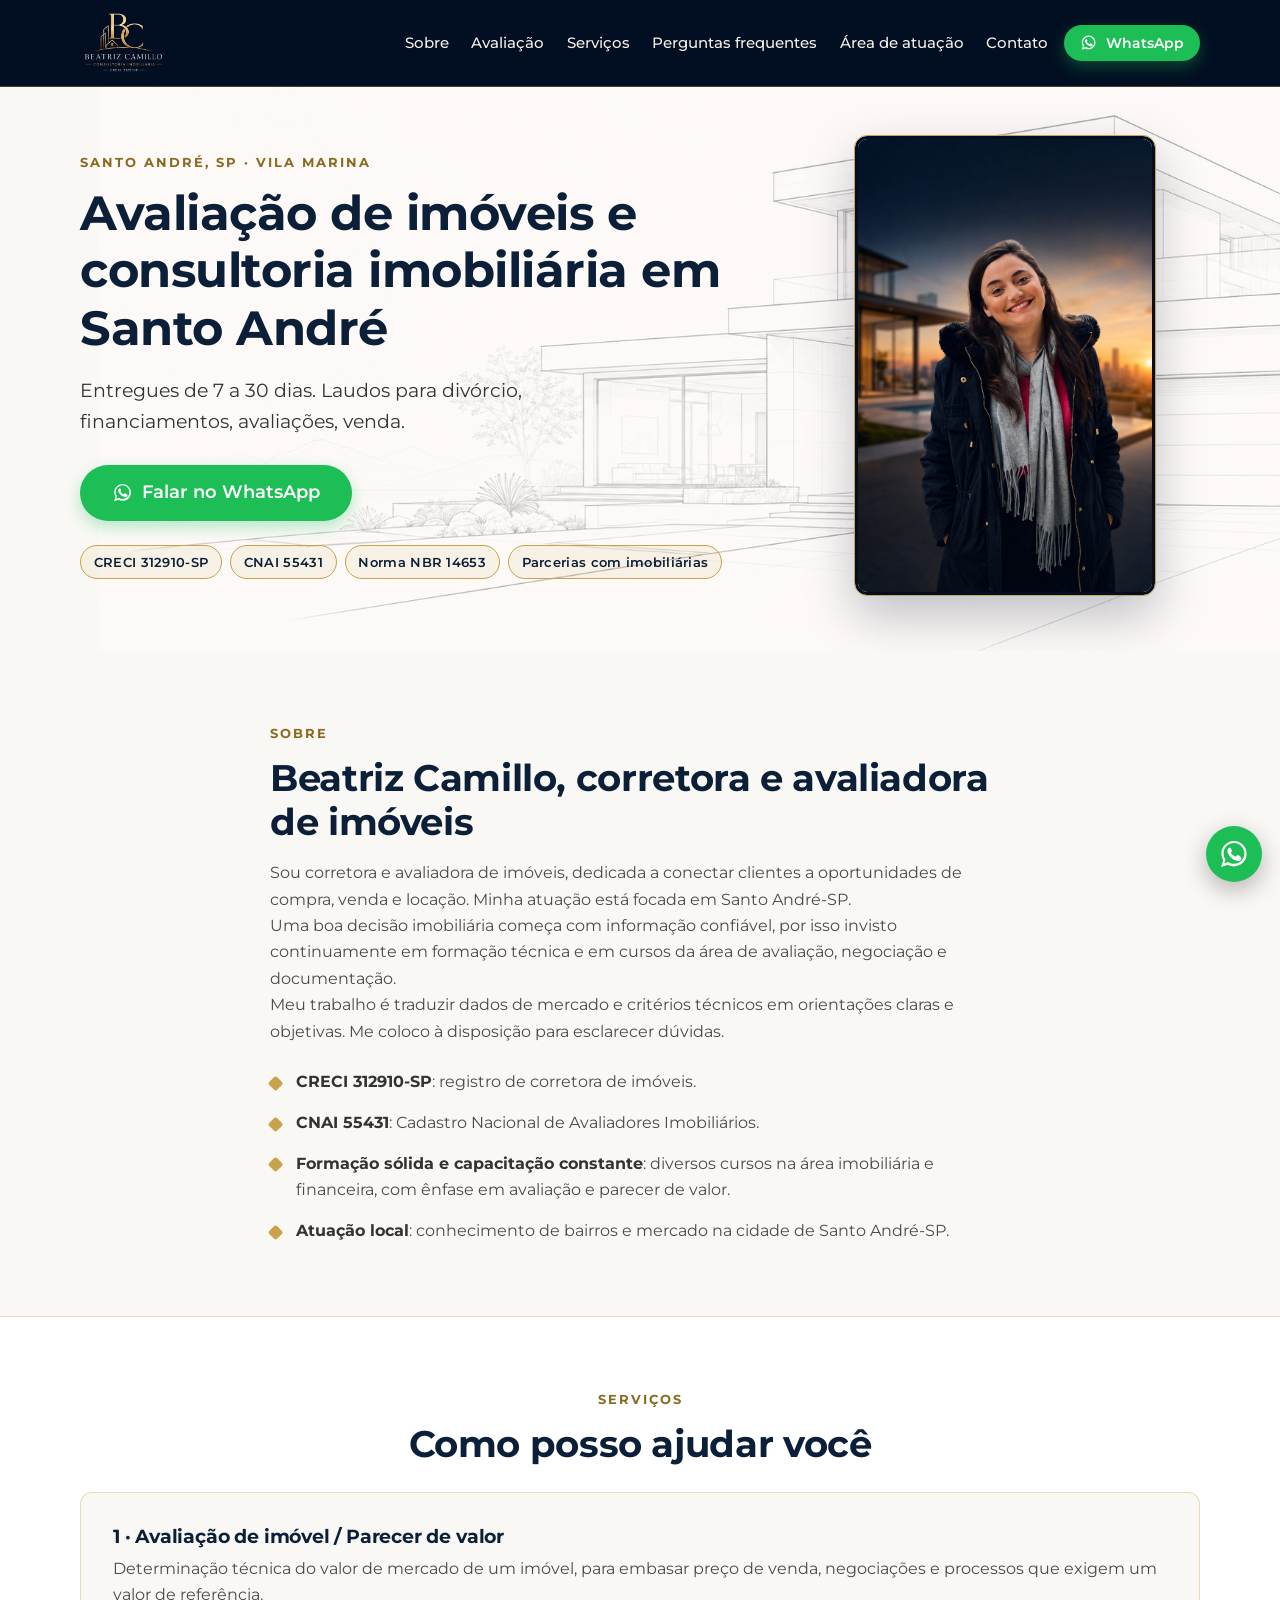
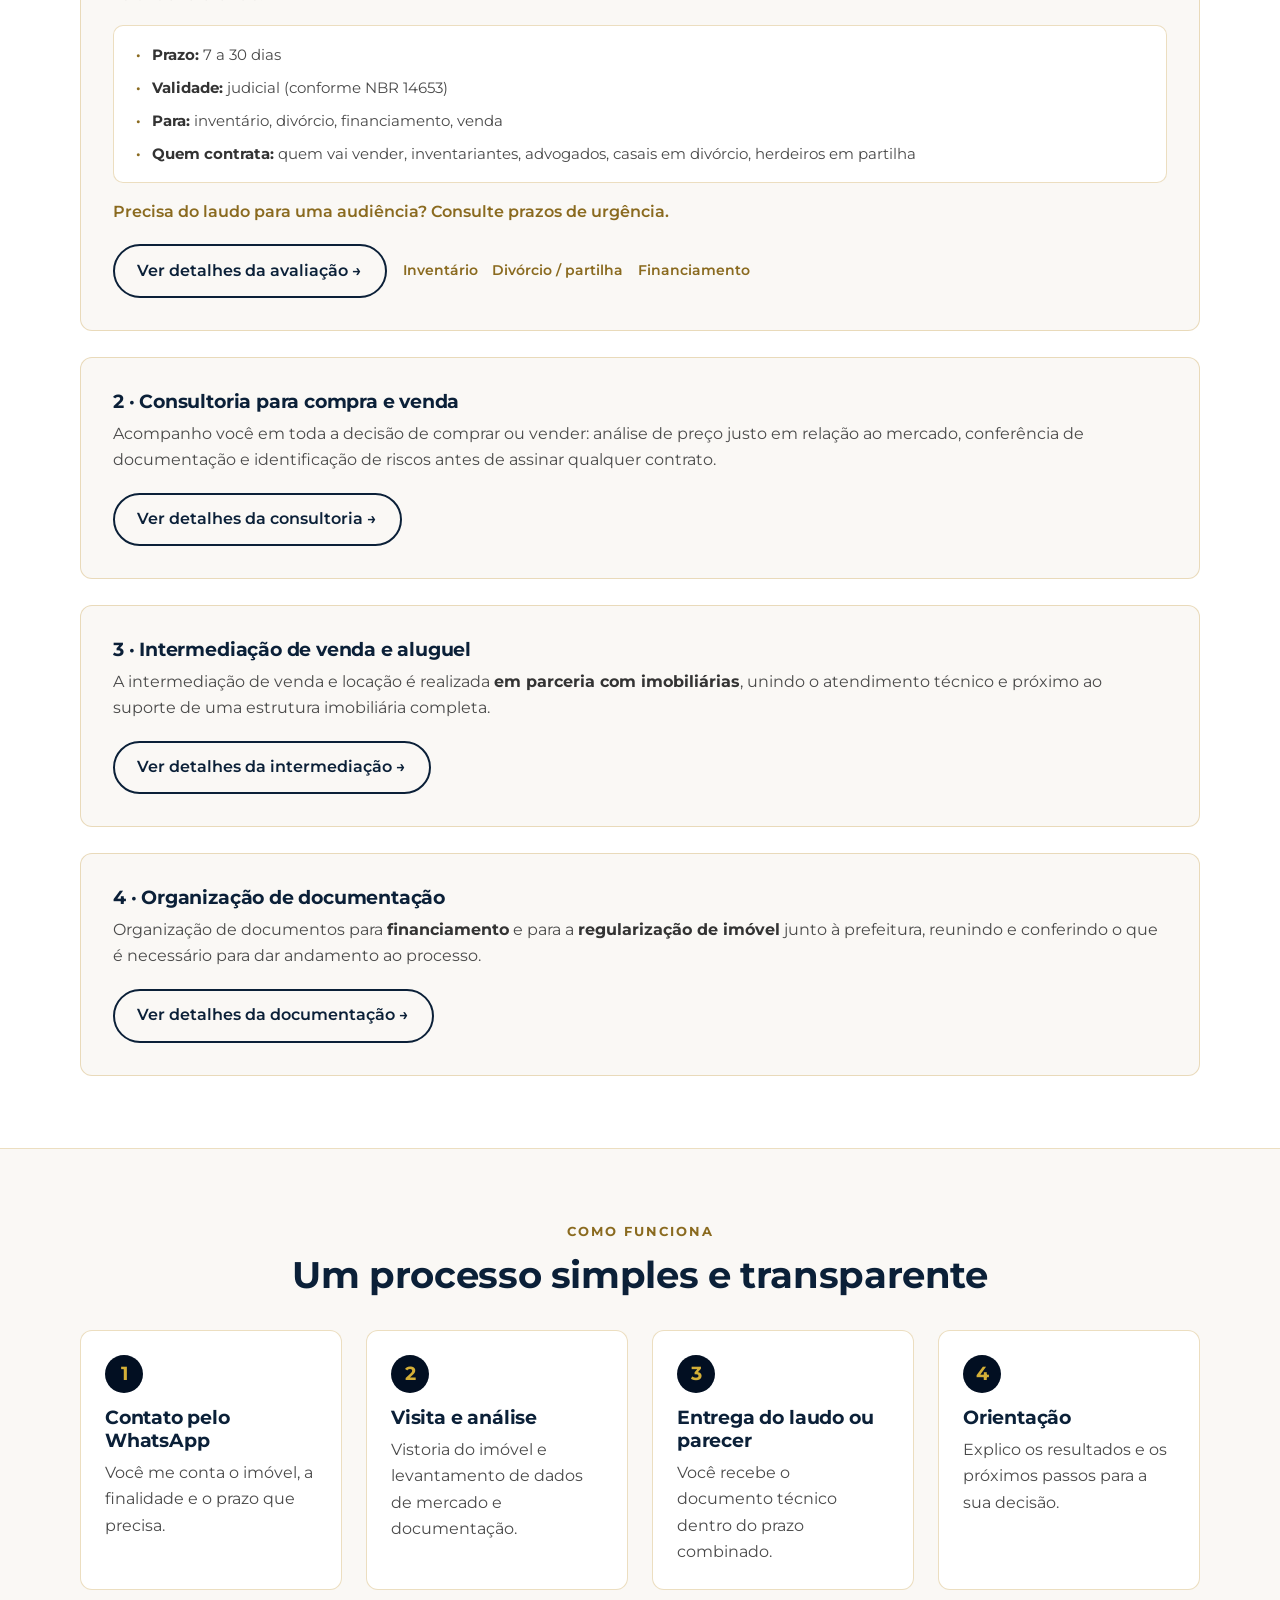
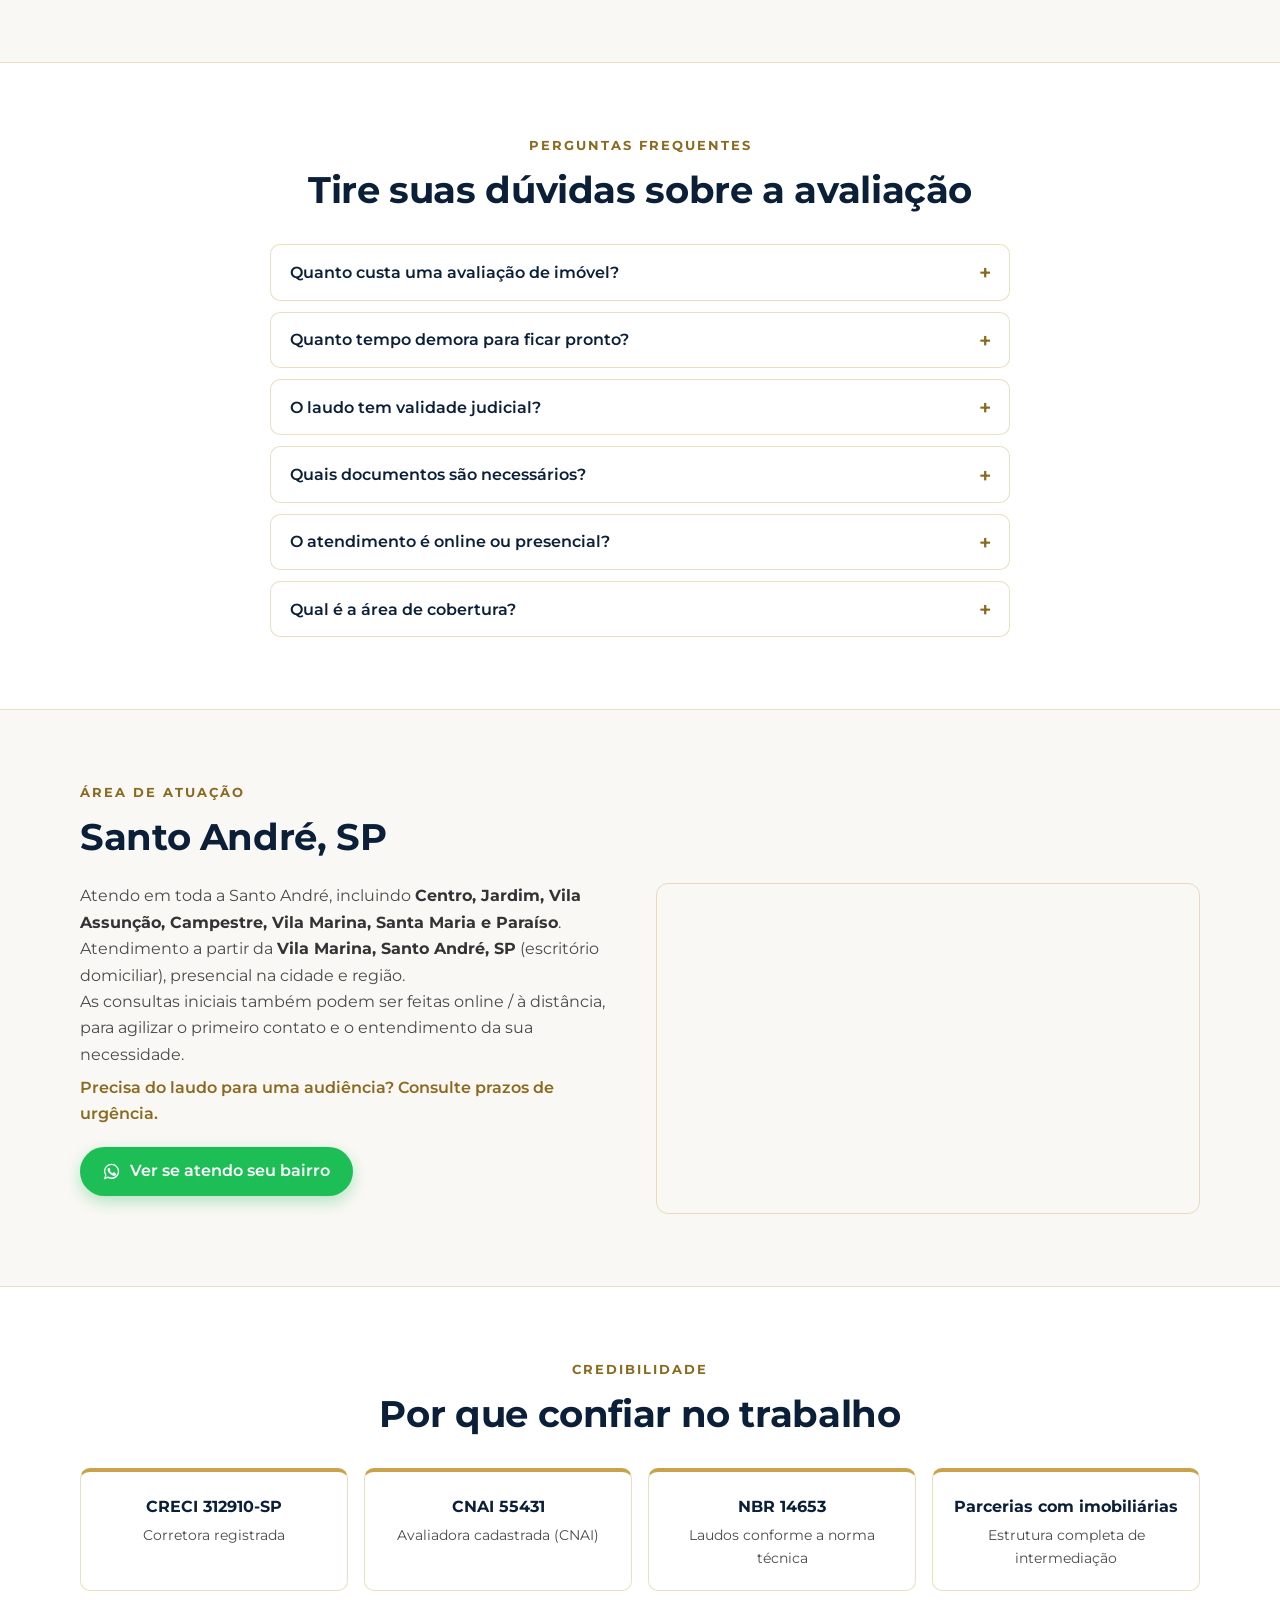
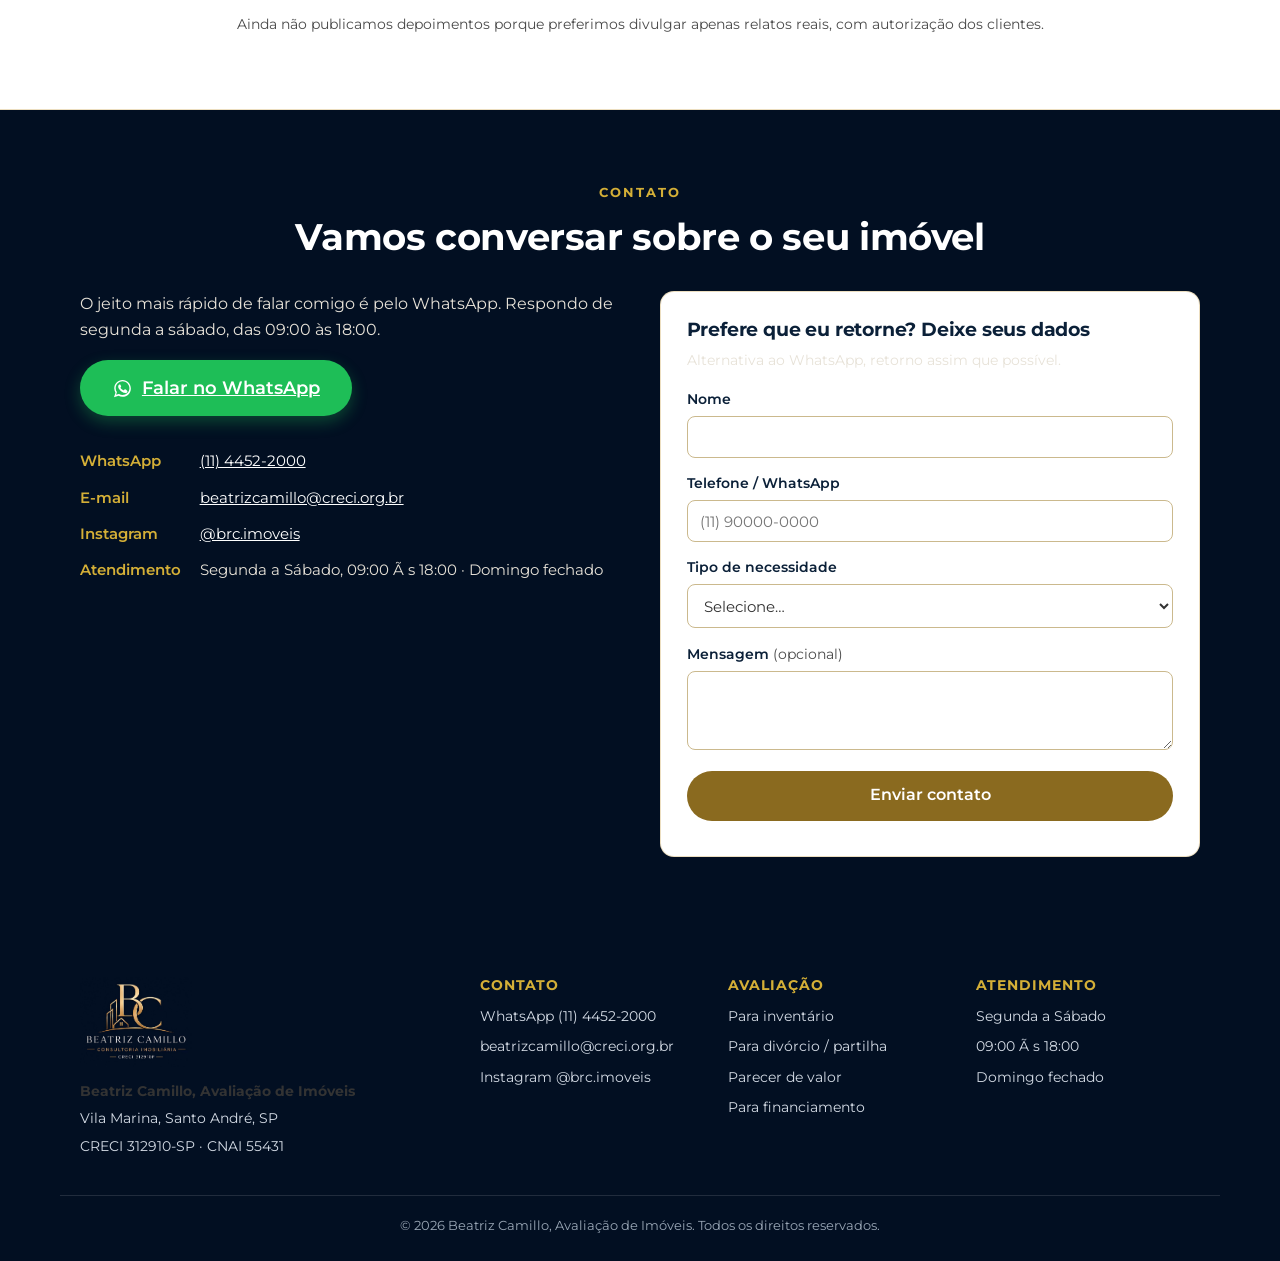
<file: index.html>
<!DOCTYPE html>
<html lang="pt-BR">
<head>
<meta charset="UTF-8">
<meta name="viewport" content="width=device-width, initial-scale=1.0">
<title>Avaliação de Imóveis em Santo André | Laudo NBR 14653 · Beatriz Camillo</title>
<meta name="description" content="Precisa saber quanto vale um imóvel em Santo André? Avaliação e parecer de valor com laudo conforme a NBR 14653 e validade judicial, para inventário, divórcio, financiamento e venda. Fale no WhatsApp e peça um orçamento sem compromisso.">
<link rel="canonical" href="https://www.beatrizcamillo.com.br/">
<meta name="robots" content="index, follow">

<meta property="og:type" content="website">
<meta property="og:locale" content="pt_BR">
<meta property="og:site_name" content="Beatriz Camillo, Avaliação de Imóveis">
<meta property="og:title" content="Beatriz Camillo, Avaliação de Imóveis · Vila Marina, Santo André, SP · (11) 4452-2000">
<meta property="og:description" content="Avaliação e parecer de valor com laudo conforme a NBR 14653 e validade judicial, para inventário, divórcio, financiamento e venda em Santo André.">
<meta property="og:image" content="assets/og-image.png">
<meta property="og:image:width" content="1200">
<meta property="og:image:height" content="630">
<meta property="og:url" content="https://www.beatrizcamillo.com.br/">
<meta name="twitter:card" content="summary_large_image">
<meta name="twitter:title" content="Beatriz Camillo, Avaliação de Imóveis em Santo André">
<meta name="twitter:description" content="Laudo conforme a NBR 14653, com validade judicial. Inventário, divórcio, financiamento e venda.">
<meta name="twitter:image" content="assets/og-image.png">

<link rel="icon" type="image/svg+xml" href="assets/favicon.svg">
<link rel="apple-touch-icon" href="assets/favicon-180.png">

<link rel="preconnect" href="https://fonts.googleapis.com">
<link rel="preconnect" href="https://fonts.gstatic.com" crossorigin>
<link href="https://fonts.googleapis.com/css2?family=Montserrat:wght@400;500;600;700&display=swap" rel="stylesheet">

<!-- CSS crítico inline (above the fold) -->
<style>
:root{--navy-deep:#020F22;--navy:#0B2038;--navy-soft:#12263F;--gold:#C9A24B;--gold-dark:#8a6a1f;--gold-light:#D4AF37;--bg:#FAF8F5;--ink:#333333;--ink-soft:#4a4a4a;--cream:#F4EFE7;--wpp:#1EBE57;--wpp-dark:#189c47;--max:1160px}
*{box-sizing:border-box;margin:0;padding:0}
html{scroll-behavior:smooth}
body{font-family:'Montserrat',Arial,sans-serif;color:var(--ink);background:var(--bg);line-height:1.65;-webkit-font-smoothing:antialiased}
img{max-width:100%;display:block}
a{color:var(--navy)}
h1,h2,h3{font-family:'Montserrat',Arial,sans-serif;line-height:1.2;color:var(--navy);font-weight:700;letter-spacing:-.01em}
h1{font-size:clamp(1.9rem,4.6vw,3rem)}
.container{max-width:var(--max);margin:0 auto;padding:0 1.25rem}
.skip-link{position:absolute;left:-999px;top:0;background:#fff;padding:.6rem 1rem;z-index:300}
.skip-link:focus{left:1rem;top:1rem}
.site-header{position:fixed;inset:0 0 auto 0;z-index:200;background:#020F22;border-bottom:1px solid rgba(201,162,75,.35)}
.header-inner{display:flex;align-items:center;gap:1rem;padding:.5rem 1.25rem}
.brand-logo{height:70px;width:auto}
.btn{display:inline-flex;align-items:center;justify-content:center;gap:.55rem;font-family:'Montserrat',sans-serif;font-weight:600;font-size:1rem;padding:.9rem 1.4rem;border-radius:999px;border:none;cursor:pointer;text-decoration:none;min-width:230px;text-align:center}
.btn-wpp{background:var(--wpp);color:#fff}
.btn-sm{min-width:0;padding:.55rem 1rem;font-size:.9rem}
.ico-wpp{width:1.2em;height:1.2em;flex:0 0 auto}
.hero{padding:8.5rem 0 3.5rem;position:relative;overflow:hidden;background:var(--bg)}
.hero-grid{display:grid;grid-template-columns:1.4fr .8fr;gap:3rem;align-items:center;position:relative;z-index:2}
.wpp-float{position:fixed;right:1.1rem;bottom:1.1rem;z-index:120;width:3.5rem;height:3.5rem;border-radius:50%;background:var(--wpp);color:#fff;display:flex;align-items:center;justify-content:center;box-shadow:0 8px 24px rgba(0,0,0,.28)}
.wpp-float svg{width:2rem;height:2rem}
@media(max-width:900px){.hero-grid{grid-template-columns:1fr;gap:2rem}}
</style>

<link rel="preload" href="styles.css" as="style" onload="this.onload=null;this.rel='stylesheet'">
<noscript><link rel="stylesheet" href="styles.css"></noscript>

<!-- JSON-LD: negócio local -->
<script type="application/ld+json">
{
  "@context": "https://schema.org",
  "@type": "RealEstateAgent",
  "@id": "https://www.beatrizcamillo.com.br/#business",
  "name": "Beatriz Camillo, Avaliação de Imóveis",
  "description": "Avaliação de imóveis e parecer técnico de valor em Santo André, SP, com laudo conforme a NBR 14653 e validade judicial. Também consultoria para compra e venda, intermediação em parceria com imobiliárias e organização de documentação.",
  "image": "https://www.beatrizcamillo.com.br/assets/og-image.png",
  "logo": "https://www.beatrizcamillo.com.br/assets/logo.jpg",
  "url": "https://www.beatrizcamillo.com.br/",
  "telephone": "+551144522000",
  "email": "beatrizcamillo@creci.org.br",
  "priceRange": "Orçamento sem compromisso",
  "areaServed": { "@type": "City", "name": "Santo André, SP" },
  "address": {
    "@type": "PostalAddress",
    "streetAddress": "Vila Marina",
    "addressLocality": "Santo André",
    "addressRegion": "SP",
    "addressCountry": "BR"
  },
  "openingHoursSpecification": [{
    "@type": "OpeningHoursSpecification",
    "dayOfWeek": ["Monday","Tuesday","Wednesday","Thursday","Friday","Saturday"],
    "opens": "09:00",
    "closes": "18:00"
  }],
  "sameAs": ["https://instagram.com/brc.imoveis"],
  "knowsAbout": ["Avaliação imobiliária","NBR 14653","Parecer técnico de valor"]
}
</script>
<!-- JSON-LD: profissional -->
<script type="application/ld+json">
{
  "@context": "https://schema.org",
  "@type": "Person",
  "name": "Beatriz Camillo",
  "jobTitle": "Corretora e Avaliadora de Imóveis",
  "identifier": ["CRECI 312910-SP","CNAI 55431"],
  "knowsAbout": ["Avaliação imobiliária","NBR 14653","Parecer técnico de valor"],
  "worksFor": { "@id": "https://www.beatrizcamillo.com.br/#business" },
  "url": "https://www.beatrizcamillo.com.br/",
  "sameAs": ["https://instagram.com/brc.imoveis"]
}
</script>
<!-- JSON-LD: FAQ (espelha a seção "Perguntas frequentes") -->
<script type="application/ld+json">
{
  "@context": "https://schema.org",
  "@type": "FAQPage",
  "mainEntity": [
    {"@type":"Question","name":"Quanto custa uma avaliação de imóvel?","acceptedAnswer":{"@type":"Answer","text":"O valor depende do tipo de imóvel e da finalidade do laudo. O orçamento é sem compromisso. Envie os dados do imóvel pelo WhatsApp e consulte valores."}},
    {"@type":"Question","name":"Quanto tempo demora para ficar pronto?","acceptedAnswer":{"@type":"Answer","text":"Em média de 7 a 30 dias, conforme o tipo de imóvel e a documentação disponível. Se você precisa do laudo para uma audiência, consulte os prazos de urgência."}},
    {"@type":"Question","name":"O laudo tem validade judicial?","acceptedAnswer":{"@type":"Answer","text":"Sim. O laudo é elaborado conforme a norma NBR 14653 e pode ser apresentado em processos judiciais, como inventário, divórcio e partilha."}},
    {"@type":"Question","name":"Quais documentos são necessários?","acceptedAnswer":{"@type":"Answer","text":"Em geral: matrícula atualizada do imóvel, IPTU do ano vigente e, quando houver, planta ou memorial. Para regularização ou financiamento, a lista pode variar; a orientação é enviada no primeiro contato."}},
    {"@type":"Question","name":"O atendimento é online ou presencial?","acceptedAnswer":{"@type":"Answer","text":"As duas formas. A consulta inicial pode ser feita online ou à distância; a vistoria do imóvel é presencial, em Santo André e região."}},
    {"@type":"Question","name":"Qual é a área de cobertura?","acceptedAnswer":{"@type":"Answer","text":"Toda a cidade de Santo André, SP, incluindo Centro, Jardim, Vila Assunção, Campestre, Vila Marina, Santa Maria e Paraíso, além de municípios vizinhos mediante combinação."}}
  ]
}
</script>
</head>
<body>

<a class="skip-link" href="#conteudo">Pular para o conteúdo</a>

<header class="site-header" id="topo">
  <div class="container header-inner">
    <a href="#topo" class="brand" aria-label="Beatriz Camillo, Avaliação de Imóveis · Vila Marina, Santo André, SP · (11) 4452-2000">
      <img src="assets/logo.jpg" alt="Beatriz Camillo, avaliadora de imóveis em Santo André" class="brand-logo" width="220" height="176">
    </a>

    <button class="nav-toggle" id="navToggle" aria-expanded="false" aria-controls="mainNav" aria-label="Abrir menu">
      <span></span><span></span><span></span>
    </button>

    <nav class="main-nav" id="mainNav" aria-label="Navegação principal">
      <ul class="nav-list">
        <li><a href="#sobre">Sobre</a></li>
        <li class="has-sub">
          <a href="#servicos" aria-haspopup="true">Avaliação</a>
          <ul class="nav-sub">
            <li><a href="avaliacao-imovel-inventario-santo-andre.html">Avaliação para inventário</a></li>
            <li><a href="avaliacao-imovel-divorcio-partilha-santo-andre.html">Avaliação para divórcio / partilha</a></li>
            <li><a href="parecer-de-valor-de-mercado.html">Parecer de valor de mercado</a></li>
            <li><a href="avaliacao-imovel-financiamento-santo-andre.html">Avaliação para financiamento</a></li>
          </ul>
        </li>
        <li><a href="#servicos">Serviços</a></li>
        <li><a href="#faq">Perguntas frequentes</a></li>
        <li><a href="#atuacao">Área de atuação</a></li>
        <li><a href="#contato">Contato</a></li>
      </ul>
    </nav>

    <a class="btn btn-wpp btn-sm wpp-link" data-origem="header" href="https://wa.me/551144522000?text=Ol%C3%A1%20Beatriz%2C%20vim%20pelo%20site%20e%20gostaria%20de%20saber%20mais." target="_blank" rel="noopener">
      <svg class="ico-wpp" viewBox="0 0 32 32" aria-hidden="true"><path fill="currentColor" d="M16 3C9 3 3.4 8.6 3.4 15.6c0 2.4.7 4.7 1.9 6.7L3 29l6.9-2.2c1.9 1 4 1.6 6.1 1.6 7 0 12.6-5.6 12.6-12.6S23 3 16 3zm0 22.8c-1.9 0-3.7-.5-5.3-1.5l-.4-.2-4.1 1.3 1.3-4-.3-.4c-1.1-1.7-1.6-3.6-1.6-5.6 0-5.7 4.7-10.4 10.4-10.4S26.4 9.9 26.4 15.6 21.7 25.8 16 25.8zm5.9-7.7c-.3-.2-1.9-.9-2.2-1s-.5-.2-.7.2-.8 1-1 1.2-.4.3-.7.1c-1.9-.9-3.1-1.7-4.4-3.8-.3-.5.3-.5.9-1.6.1-.2 0-.4 0-.6s-.7-1.7-1-2.3c-.3-.6-.5-.5-.7-.5h-.6c-.2 0-.6.1-.9.4-.3.3-1.2 1.2-1.2 2.9s1.2 3.4 1.4 3.6c.2.3 2.5 3.8 6 5.3 2.2 1 3.1 1 4.2.9.7-.1 1.9-.8 2.2-1.6.3-.8.3-1.4.2-1.6-.1-.1-.3-.2-.6-.3z"/></svg>
      WhatsApp
    </a>
  </div>
</header>

<main id="conteudo">

  <!-- HERO -->
  <section class="hero" id="inicio">
    <div class="container hero-grid">
      <div class="hero-copy">
        <p class="eyebrow">Santo André, SP · Vila Marina</p>
        <h1>Avaliação de imóveis e consultoria imobiliária em Santo André</h1>
        <p class="lead">Entregues de 7 a 30 dias. Laudos para divórcio, financiamentos, avaliações, venda.</p>

        <a class="btn btn-wpp btn-lg wpp-link" data-origem="hero" href="https://wa.me/551144522000?text=Ol%C3%A1%20Beatriz%2C%20vim%20pelo%20site%20e%20gostaria%20de%20saber%20mais." target="_blank" rel="noopener">
          <svg class="ico-wpp" viewBox="0 0 32 32" aria-hidden="true"><path fill="currentColor" d="M16 3C9 3 3.4 8.6 3.4 15.6c0 2.4.7 4.7 1.9 6.7L3 29l6.9-2.2c1.9 1 4 1.6 6.1 1.6 7 0 12.6-5.6 12.6-12.6S23 3 16 3zm0 22.8c-1.9 0-3.7-.5-5.3-1.5l-.4-.2-4.1 1.3 1.3-4-.3-.4c-1.1-1.7-1.6-3.6-1.6-5.6 0-5.7 4.7-10.4 10.4-10.4S26.4 9.9 26.4 15.6 21.7 25.8 16 25.8zm5.9-7.7c-.3-.2-1.9-.9-2.2-1s-.5-.2-.7.2-.8 1-1 1.2-.4.3-.7.1c-1.9-.9-3.1-1.7-4.4-3.8-.3-.5.3-.5.9-1.6.1-.2 0-.4 0-.6s-.7-1.7-1-2.3c-.3-.6-.5-.5-.7-.5h-.6c-.2 0-.6.1-.9.4-.3.3-1.2 1.2-1.2 2.9s1.2 3.4 1.4 3.6c.2.3 2.5 3.8 6 5.3 2.2 1 3.1 1 4.2.9.7-.1 1.9-.8 2.2-1.6.3-.8.3-1.4.2-1.6-.1-.1-.3-.2-.6-.3z"/></svg>
          Falar no WhatsApp
        </a>

        <ul class="cred-strip">
          <li>CRECI 312910-SP</li>
          <li>CNAI 55431</li>
          <li>Norma NBR 14653</li>
          <li>Parcerias com imobiliárias</li>
        </ul>
      </div>

      <figure class="hero-photo">
        <!-- Ao publicar: substituir por foto profissional da Beatriz, enquadramento vertical (retrato), fundo neutro, recorte da cintura para cima, boa iluminação. -->
        <!-- exportar em WebP (assets/beatriz.webp) e trocar o src para reduzir o LCP -->
        <img src="assets/beatriz.jpg" alt="Beatriz Camillo, corretora e avaliadora de imóveis em Santo André" width="800" height="1233" loading="eager" fetchpriority="high" decoding="async">
      </figure>
    </div>
  </section>

  <!-- SOBRE -->
  <section class="section" id="sobre">
    <div class="container narrow reveal">
      <p class="eyebrow">Sobre</p>
      <h2>Beatriz Camillo, corretora e avaliadora de imóveis</h2>
      <p>Sou corretora e avaliadora de imóveis, dedicada a conectar clientes a oportunidades de compra, venda e locação. Minha atuação está focada em Santo André-SP.</p>
      <p>Uma boa decisão imobiliária começa com informação confiável, por isso invisto continuamente em formação técnica e em cursos da área de avaliação, negociação e documentação.</p>
      <p>Meu trabalho é traduzir dados de mercado e critérios técnicos em orientações claras e objetivas. Me coloco à disposição para esclarecer dúvidas.</p>
      <ul class="feature-list">
        <li><strong>CRECI 312910-SP</strong>: registro de corretora de imóveis.</li>
        <li><strong>CNAI 55431</strong>: Cadastro Nacional de Avaliadores Imobiliários.</li>
        <li><strong>Formação sólida e capacitação constante</strong>: diversos cursos na área imobiliária e financeira, com ênfase em avaliação e parecer de valor.</li>
        <li><strong>Atuação local</strong>: conhecimento de bairros e mercado na cidade de Santo André-SP.</li>
      </ul>
    </div>
  </section>

  <!-- SERVIÇOS -->
  <section class="section section-alt" id="servicos">
    <div class="container">
      <p class="eyebrow center">Serviços</p>
      <h2 class="center">Como posso ajudar você</h2>

      <article class="service reveal">
        <h3>1 · Avaliação de imóvel / Parecer de valor</h3>
        <p>Determinação técnica do valor de mercado de um imóvel, para embasar preço de venda, negociações e processos que exigem um valor de referência.</p>
        <ul class="spec">
          <li><strong>Prazo:</strong> 7 a 30 dias</li>
          <li><strong>Validade:</strong> judicial (conforme NBR 14653)</li>
          <li><strong>Para:</strong> inventário, divórcio, financiamento, venda</li>
          <li><strong>Quem contrata:</strong> quem vai vender, inventariantes, advogados, casais em divórcio, herdeiros em partilha</li>
        </ul>
        <p class="urgencia">Precisa do laudo para uma audiência? Consulte prazos de urgência.</p>
        <div class="service-links">
          <a class="btn btn-outline" href="parecer-de-valor-de-mercado.html">Ver detalhes da avaliação →</a>
          <span class="sub-links">
            <a href="avaliacao-imovel-inventario-santo-andre.html">Inventário</a>
            <a href="avaliacao-imovel-divorcio-partilha-santo-andre.html">Divórcio / partilha</a>
            <a href="avaliacao-imovel-financiamento-santo-andre.html">Financiamento</a>
          </span>
        </div>
      </article>

      <article class="service reveal">
        <h3>2 · Consultoria para compra e venda</h3>
        <p>Acompanho você em toda a decisão de comprar ou vender: análise de preço justo em relação ao mercado, conferência de documentação e identificação de riscos antes de assinar qualquer contrato.</p>
        <div class="service-links">
          <a class="btn btn-outline" href="consultoria-compra-venda-imovel-santo-andre.html">Ver detalhes da consultoria →</a>
        </div>
      </article>

      <article class="service reveal">
        <h3>3 · Intermediação de venda e aluguel</h3>
        <p>A intermediação de venda e locação é realizada <strong>em parceria com imobiliárias</strong>, unindo o atendimento técnico e próximo ao suporte de uma estrutura imobiliária completa.</p>
        <div class="service-links">
          <a class="btn btn-outline" href="intermediacao-venda-aluguel-imovel-santo-andre.html">Ver detalhes da intermediação →</a>
        </div>
      </article>

      <article class="service reveal">
        <h3>4 · Organização de documentação</h3>
        <p>Organização de documentos para <strong>financiamento</strong> e para a <strong>regularização de imóvel</strong> junto à prefeitura, reunindo e conferindo o que é necessário para dar andamento ao processo.</p>
        <div class="service-links">
          <a class="btn btn-outline" href="organizacao-documentacao-imovel-santo-andre.html">Ver detalhes da documentação →</a>
        </div>
      </article>
    </div>
  </section>

  <!-- COMO FUNCIONA -->
  <section class="section" id="como-funciona">
    <div class="container reveal">
      <p class="eyebrow center">Como funciona</p>
      <h2 class="center">Um processo simples e transparente</h2>
      <ol class="steps">
        <li><span class="step-n">1</span><h3>Contato pelo WhatsApp</h3><p>Você me conta o imóvel, a finalidade e o prazo que precisa.</p></li>
        <li><span class="step-n">2</span><h3>Visita e análise</h3><p>Vistoria do imóvel e levantamento de dados de mercado e documentação.</p></li>
        <li><span class="step-n">3</span><h3>Entrega do laudo ou parecer</h3><p>Você recebe o documento técnico dentro do prazo combinado.</p></li>
        <li><span class="step-n">4</span><h3>Orientação</h3><p>Explico os resultados e os próximos passos para a sua decisão.</p></li>
      </ol>
    </div>
  </section>

  <!-- FAQ -->
  <section class="section section-alt" id="faq">
    <div class="container narrow reveal">
      <p class="eyebrow center">Perguntas frequentes</p>
      <h2 class="center">Tire suas dúvidas sobre a avaliação</h2>
      <div class="faq">
        <div class="faq-item">
          <h3><button type="button" class="faq-q" aria-expanded="false">Quanto custa uma avaliação de imóvel?</button></h3>
          <div class="faq-a"><p>O valor depende do tipo de imóvel e da finalidade do laudo. O orçamento é sem compromisso. Envie os dados do imóvel pelo WhatsApp e consulte valores.</p></div>
        </div>
        <div class="faq-item">
          <h3><button type="button" class="faq-q" aria-expanded="false">Quanto tempo demora para ficar pronto?</button></h3>
          <div class="faq-a"><p>Em média de 7 a 30 dias, conforme o tipo de imóvel e a documentação disponível. Se você precisa do laudo para uma audiência, consulte os prazos de urgência.</p></div>
        </div>
        <div class="faq-item">
          <h3><button type="button" class="faq-q" aria-expanded="false">O laudo tem validade judicial?</button></h3>
          <div class="faq-a"><p>Sim. O laudo é elaborado conforme a norma NBR 14653 e pode ser apresentado em processos judiciais, como inventário, divórcio e partilha.</p></div>
        </div>
        <div class="faq-item">
          <h3><button type="button" class="faq-q" aria-expanded="false">Quais documentos são necessários?</button></h3>
          <div class="faq-a"><p>Em geral: matrícula atualizada do imóvel, IPTU do ano vigente e, quando houver, planta ou memorial. Para regularização ou financiamento, a lista pode variar; a orientação é enviada no primeiro contato.</p></div>
        </div>
        <div class="faq-item">
          <h3><button type="button" class="faq-q" aria-expanded="false">O atendimento é online ou presencial?</button></h3>
          <div class="faq-a"><p>As duas formas. A consulta inicial pode ser feita online ou à distância; a vistoria do imóvel é presencial, em Santo André e região.</p></div>
        </div>
        <div class="faq-item">
          <h3><button type="button" class="faq-q" aria-expanded="false">Qual é a área de cobertura?</button></h3>
          <div class="faq-a"><p>Toda a cidade de Santo André, SP, incluindo Centro, Jardim, Vila Assunção, Campestre, Vila Marina, Santa Maria e Paraíso, além de municípios vizinhos mediante combinação.</p></div>
        </div>
      </div>
    </div>
  </section>

  <!-- ÁREA DE ATUAÇÃO -->
  <section class="section" id="atuacao">
    <div class="container reveal">
      <p class="eyebrow">Área de atuação</p>
      <h2>Santo André, SP</h2>
      <div class="atuacao-grid">
        <div>
          <p>Atendo em toda a Santo André, incluindo <strong>Centro, Jardim, Vila Assunção, Campestre, Vila Marina, Santa Maria e Paraíso</strong>. Atendimento a partir da <strong>Vila Marina, Santo André, SP</strong> (escritório domiciliar), presencial na cidade e região.</p>
          <p>As consultas iniciais também podem ser feitas online / à distância, para agilizar o primeiro contato e o entendimento da sua necessidade.</p>
          <p class="urgencia">Precisa do laudo para uma audiência? Consulte prazos de urgência.</p>
          <a class="btn btn-wpp wpp-link" data-origem="atuacao" href="https://wa.me/551144522000?text=Ol%C3%A1%20Beatriz%2C%20vim%20pelo%20site%20e%20gostaria%20de%20saber%20mais." target="_blank" rel="noopener">
            <svg class="ico-wpp" viewBox="0 0 32 32" aria-hidden="true"><path fill="currentColor" d="M16 3C9 3 3.4 8.6 3.4 15.6c0 2.4.7 4.7 1.9 6.7L3 29l6.9-2.2c1.9 1 4 1.6 6.1 1.6 7 0 12.6-5.6 12.6-12.6S23 3 16 3zm0 22.8c-1.9 0-3.7-.5-5.3-1.5l-.4-.2-4.1 1.3 1.3-4-.3-.4c-1.1-1.7-1.6-3.6-1.6-5.6 0-5.7 4.7-10.4 10.4-10.4S26.4 9.9 26.4 15.6 21.7 25.8 16 25.8zm5.9-7.7c-.3-.2-1.9-.9-2.2-1s-.5-.2-.7.2-.8 1-1 1.2-.4.3-.7.1c-1.9-.9-3.1-1.7-4.4-3.8-.3-.5.3-.5.9-1.6.1-.2 0-.4 0-.6s-.7-1.7-1-2.3c-.3-.6-.5-.5-.7-.5h-.6c-.2 0-.6.1-.9.4-.3.3-1.2 1.2-1.2 2.9s1.2 3.4 1.4 3.6c.2.3 2.5 3.8 6 5.3 2.2 1 3.1 1 4.2.9.7-.1 1.9-.8 2.2-1.6.3-.8.3-1.4.2-1.6-.1-.1-.3-.2-.6-.3z"/></svg>
            Ver se atendo seu bairro
          </a>
        </div>
        <div class="mapa-wrap">
          <!-- Ao publicar: criar Google Business Profile "Beatriz Camillo, Avaliação de Imóveis", categoria "Avaliador imobiliário", e trocar o iframe pelo embed do perfil -->
          <iframe
            title="Mapa de Vila Marina, Santo André, SP"
            src="https://www.google.com/maps?q=Vila+Marina,+Santo+Andr%C3%A9+-+SP&output=embed"
            width="600" height="380" style="border:0;width:100%;height:100%;min-height:320px"
            loading="lazy" referrerpolicy="no-referrer-when-downgrade" allowfullscreen></iframe>
        </div>
      </div>
    </div>
  </section>

  <!-- CREDIBILIDADE (substitui a antiga prova social) -->
  <section class="section section-alt" id="credibilidade">
    <div class="container reveal">
      <p class="eyebrow center">Credibilidade</p>
      <h2 class="center">Por que confiar no trabalho</h2>
      <ul class="selos">
        <li><span class="selo-t">CRECI 312910-SP</span><span class="selo-d">Corretora registrada</span></li>
        <li><span class="selo-t">CNAI 55431</span><span class="selo-d">Avaliadora cadastrada (CNAI)</span></li>
        <li><span class="selo-t">NBR 14653</span><span class="selo-d">Laudos conforme a norma técnica</span></li>
        <li><span class="selo-t">Parcerias com imobiliárias</span><span class="selo-d">Estrutura completa de intermediação</span></li>
      </ul>
      <p class="selos-nota">Ainda não publicamos depoimentos porque preferimos divulgar apenas relatos reais, com autorização dos clientes.</p>
    </div>
  </section>

  <!--
  ESTRUTURA PRONTA PARA DEPOIMENTOS REAIS (ativar quando houver autorização dos clientes):
  <template id="depoimentos">
    <blockquote class="depo">
      <p class="depo-texto">"Texto do depoimento na íntegra, com no máximo 3 linhas."</p>
      <footer class="depo-autor">
        <span class="depo-nome">Nome S.</span>
        <span class="depo-tipo">Avaliação para inventário</span>
      </footer>
    </blockquote>
  </template>
  -->

  <!-- CONTATO -->
  <section class="section section-dark" id="contato">
    <div class="container reveal">
      <p class="eyebrow center">Contato</p>
      <h2 class="center">Vamos conversar sobre o seu imóvel</h2>

      <div class="contato-grid">
        <div class="contato-wpp">
          <p>O jeito mais rápido de falar comigo é pelo WhatsApp. Respondo de segunda a sábado, das 09:00 às 18:00.</p>
          <a class="btn btn-wpp btn-lg wpp-link" data-origem="contato" href="https://wa.me/551144522000?text=Ol%C3%A1%20Beatriz%2C%20vim%20pelo%20site%20e%20gostaria%20de%20saber%20mais." target="_blank" rel="noopener">
            <svg class="ico-wpp" viewBox="0 0 32 32" aria-hidden="true"><path fill="currentColor" d="M16 3C9 3 3.4 8.6 3.4 15.6c0 2.4.7 4.7 1.9 6.7L3 29l6.9-2.2c1.9 1 4 1.6 6.1 1.6 7 0 12.6-5.6 12.6-12.6S23 3 16 3zm0 22.8c-1.9 0-3.7-.5-5.3-1.5l-.4-.2-4.1 1.3 1.3-4-.3-.4c-1.1-1.7-1.6-3.6-1.6-5.6 0-5.7 4.7-10.4 10.4-10.4S26.4 9.9 26.4 15.6 21.7 25.8 16 25.8zm5.9-7.7c-.3-.2-1.9-.9-2.2-1s-.5-.2-.7.2-.8 1-1 1.2-.4.3-.7.1c-1.9-.9-3.1-1.7-4.4-3.8-.3-.5.3-.5.9-1.6.1-.2 0-.4 0-.6s-.7-1.7-1-2.3c-.3-.6-.5-.5-.7-.5h-.6c-.2 0-.6.1-.9.4-.3.3-1.2 1.2-1.2 2.9s1.2 3.4 1.4 3.6c.2.3 2.5 3.8 6 5.3 2.2 1 3.1 1 4.2.9.7-.1 1.9-.8 2.2-1.6.3-.8.3-1.4.2-1.6-.1-.1-.3-.2-.6-.3z"/></svg>
            Falar no WhatsApp
          </a>
          <ul class="contact-list">
            <li><span>WhatsApp</span><a href="https://wa.me/551144522000?text=Ol%C3%A1%20Beatriz%2C%20vim%20pelo%20site%20e%20gostaria%20de%20saber%20mais." class="wpp-link" data-origem="contato-lista" target="_blank" rel="noopener">(11) 4452-2000</a></li>
            <li><span>E-mail</span><a href="mailto:beatrizcamillo@creci.org.br">beatrizcamillo@creci.org.br</a></li>
            <li><span>Instagram</span><a href="https://instagram.com/brc.imoveis" target="_blank" rel="noopener">@brc.imoveis</a></li>
            <li><span>Atendimento</span>Segunda a Sábado, 09:00 Ã s 18:00 · Domingo fechado</li>
          </ul>
        </div>

        <div class="contato-form">
          <h3>Prefere que eu retorne? Deixe seus dados</h3>
          <p class="form-alt">Alternativa ao WhatsApp, retorno assim que possível.</p>
          <!-- Ao publicar: o form usa o endpoint gratuito formsubmit.co (sem backend próprio).
               Para trocar: altere o "action" para outro serviço ou para "mailto:beatrizcamillo@creci.org.br". -->
          <form id="leadForm" action="https://formsubmit.co/beatrizcamillo@creci.org.br" method="POST" novalidate>
            <input type="hidden" name="_subject" value="Novo contato pelo site · Beatriz Camillo">
            <input type="hidden" name="_captcha" value="false">
            <input type="hidden" name="_template" value="table">
            <input type="text" name="_honey" style="display:none" tabindex="-1" autocomplete="off" aria-hidden="true">

            <div class="field">
              <label for="lf-nome">Nome</label>
              <input type="text" id="lf-nome" name="nome" required autocomplete="name" aria-describedby="err-nome">
              <span class="err" id="err-nome" hidden>Informe seu nome.</span>
            </div>
            <div class="field">
              <label for="lf-fone">Telefone / WhatsApp</label>
              <input type="tel" id="lf-fone" name="telefone" required autocomplete="tel" inputmode="tel" placeholder="(11) 90000-0000" aria-describedby="err-fone">
              <span class="err" id="err-fone" hidden>Informe um telefone com DDD.</span>
            </div>
            <div class="field">
              <label for="lf-tipo">Tipo de necessidade</label>
              <select id="lf-tipo" name="necessidade" required aria-describedby="err-tipo">
                <option value="">Selecione…</option>
                <option>Avaliação / parecer de valor</option>
                <option>Avaliação para inventário ou partilha</option>
                <option>Avaliação para divórcio</option>
                <option>Avaliação para financiamento</option>
                <option>Consultoria para compra ou venda</option>
                <option>Intermediação de venda / aluguel</option>
                <option>Organização de documentação</option>
                <option>Outro</option>
              </select>
              <span class="err" id="err-tipo" hidden>Selecione uma opção.</span>
            </div>
            <div class="field">
              <label for="lf-msg">Mensagem <span class="opt">(opcional)</span></label>
              <textarea id="lf-msg" name="mensagem" rows="3" autocomplete="off"></textarea>
            </div>

            <button type="submit" class="btn btn-form">Enviar contato</button>
            <p class="form-status" id="formStatus" role="status" aria-live="polite"></p>

            <div class="form-material" id="formMaterial" hidden>
              <p><strong>Obrigada!</strong> Retorno em breve. Enquanto isso, baixe o material:</p>
              <a href="assets/checklist-documentos-avaliacao.html" target="_blank" rel="noopener">📄 Checklist: documentos necessários para avaliação de imóvel</a>
            </div>
          </form>
        </div>
      </div>
    </div>
  </section>
</main>

<footer class="site-footer">
  <div class="container footer-inner">
    <div class="footer-brand">
      <img src="assets/logo.jpg" alt="Beatriz Camillo, avaliadora de imóveis em Santo André" class="footer-logo" width="220" height="176">
      <p><strong>Beatriz Camillo, Avaliação de Imóveis</strong></p>
      <p>Vila Marina, Santo André, SP</p>
      <p>CRECI 312910-SP · CNAI 55431</p>
    </div>
    <div class="footer-cols">
      <div>
        <h4>Contato</h4>
        <p><a href="https://wa.me/551144522000?text=Ol%C3%A1%20Beatriz%2C%20vim%20pelo%20site%20e%20gostaria%20de%20saber%20mais." class="wpp-link" data-origem="footer" target="_blank" rel="noopener">WhatsApp (11) 4452-2000</a></p>
        <p><a href="mailto:beatrizcamillo@creci.org.br">beatrizcamillo@creci.org.br</a></p>
        <p><a href="https://instagram.com/brc.imoveis" target="_blank" rel="noopener">Instagram @brc.imoveis</a></p>
      </div>
      <div>
        <h4>Avaliação</h4>
        <p><a href="avaliacao-imovel-inventario-santo-andre.html">Para inventário</a></p>
        <p><a href="avaliacao-imovel-divorcio-partilha-santo-andre.html">Para divórcio / partilha</a></p>
        <p><a href="parecer-de-valor-de-mercado.html">Parecer de valor</a></p>
        <p><a href="avaliacao-imovel-financiamento-santo-andre.html">Para financiamento</a></p>
      </div>
      <div>
        <h4>Atendimento</h4>
        <p>Segunda a Sábado</p>
        <p>09:00 Ã s 18:00</p>
        <p>Domingo fechado</p>
      </div>
    </div>
  </div>
  <div class="container footer-legal">
    <p>© <span id="ano">2026</span> Beatriz Camillo, Avaliação de Imóveis. Todos os direitos reservados.</p>
  </div>
</footer>

<a class="wpp-float wpp-link" data-origem="botao-flutuante" href="https://wa.me/551144522000?text=Ol%C3%A1%20Beatriz%2C%20vim%20pelo%20site%20e%20gostaria%20de%20saber%20mais." target="_blank" rel="noopener" aria-label="Falar no WhatsApp">
  <svg viewBox="0 0 32 32" aria-hidden="true"><path fill="currentColor" d="M16 3C9 3 3.4 8.6 3.4 15.6c0 2.4.7 4.7 1.9 6.7L3 29l6.9-2.2c1.9 1 4 1.6 6.1 1.6 7 0 12.6-5.6 12.6-12.6S23 3 16 3zm0 22.8c-1.9 0-3.7-.5-5.3-1.5l-.4-.2-4.1 1.3 1.3-4-.3-.4c-1.1-1.7-1.6-3.6-1.6-5.6 0-5.7 4.7-10.4 10.4-10.4S26.4 9.9 26.4 15.6 21.7 25.8 16 25.8zm5.9-7.7c-.3-.2-1.9-.9-2.2-1s-.5-.2-.7.2-.8 1-1 1.2-.4.3-.7.1c-1.9-.9-3.1-1.7-4.4-3.8-.3-.5.3-.5.9-1.6.1-.2 0-.4 0-.6s-.7-1.7-1-2.3c-.3-.6-.5-.5-.7-.5h-.6c-.2 0-.6.1-.9.4-.3.3-1.2 1.2-1.2 2.9s1.2 3.4 1.4 3.6c.2.3 2.5 3.8 6 5.3 2.2 1 3.1 1 4.2.9.7-.1 1.9-.8 2.2-1.6.3-.8.3-1.4.2-1.6-.1-.1-.3-.2-.6-.3z"/></svg>
</a>

<!-- Ao publicar: instalar GA4 + Meta Pixel e mapear o evento whatsapp_click como conversão -->

<!--
  CHECKLIST DE PERFORMANCE / CORE WEB VITALS (testar em https://pagespeed.web.dev/ no perfil MOBILE):
  [ ] LCP < 2,5s , elemento LCP = imagem do hero (assets/beatriz.jpg); manter fetchpriority="high"
  [ ] Converter assets/beatriz.jpg, assets/logo.jpg e assets/og-image.png para WebP
  [ ] CLS ~0, todas as imagens já têm width/height; iframe do mapa tem altura mínima
  [ ] Fontes: Montserrat com display=swap e apenas pesos 400/500/600/700; preconnect ativo
  [ ] CSS crítico inline no <head>; styles.css carregado de forma não bloqueante (preload + onload)
  [ ] JS único (script.js, defer), sem bibliotecas
  [ ] Testar também em https://validator.schema.org/ e no Teste de Resultados Aprimorados do Google
  [ ] Rodar Lighthouse em 375px e 1440px
-->
<script src="script.js" defer></script>
</body>
</html>
</file>
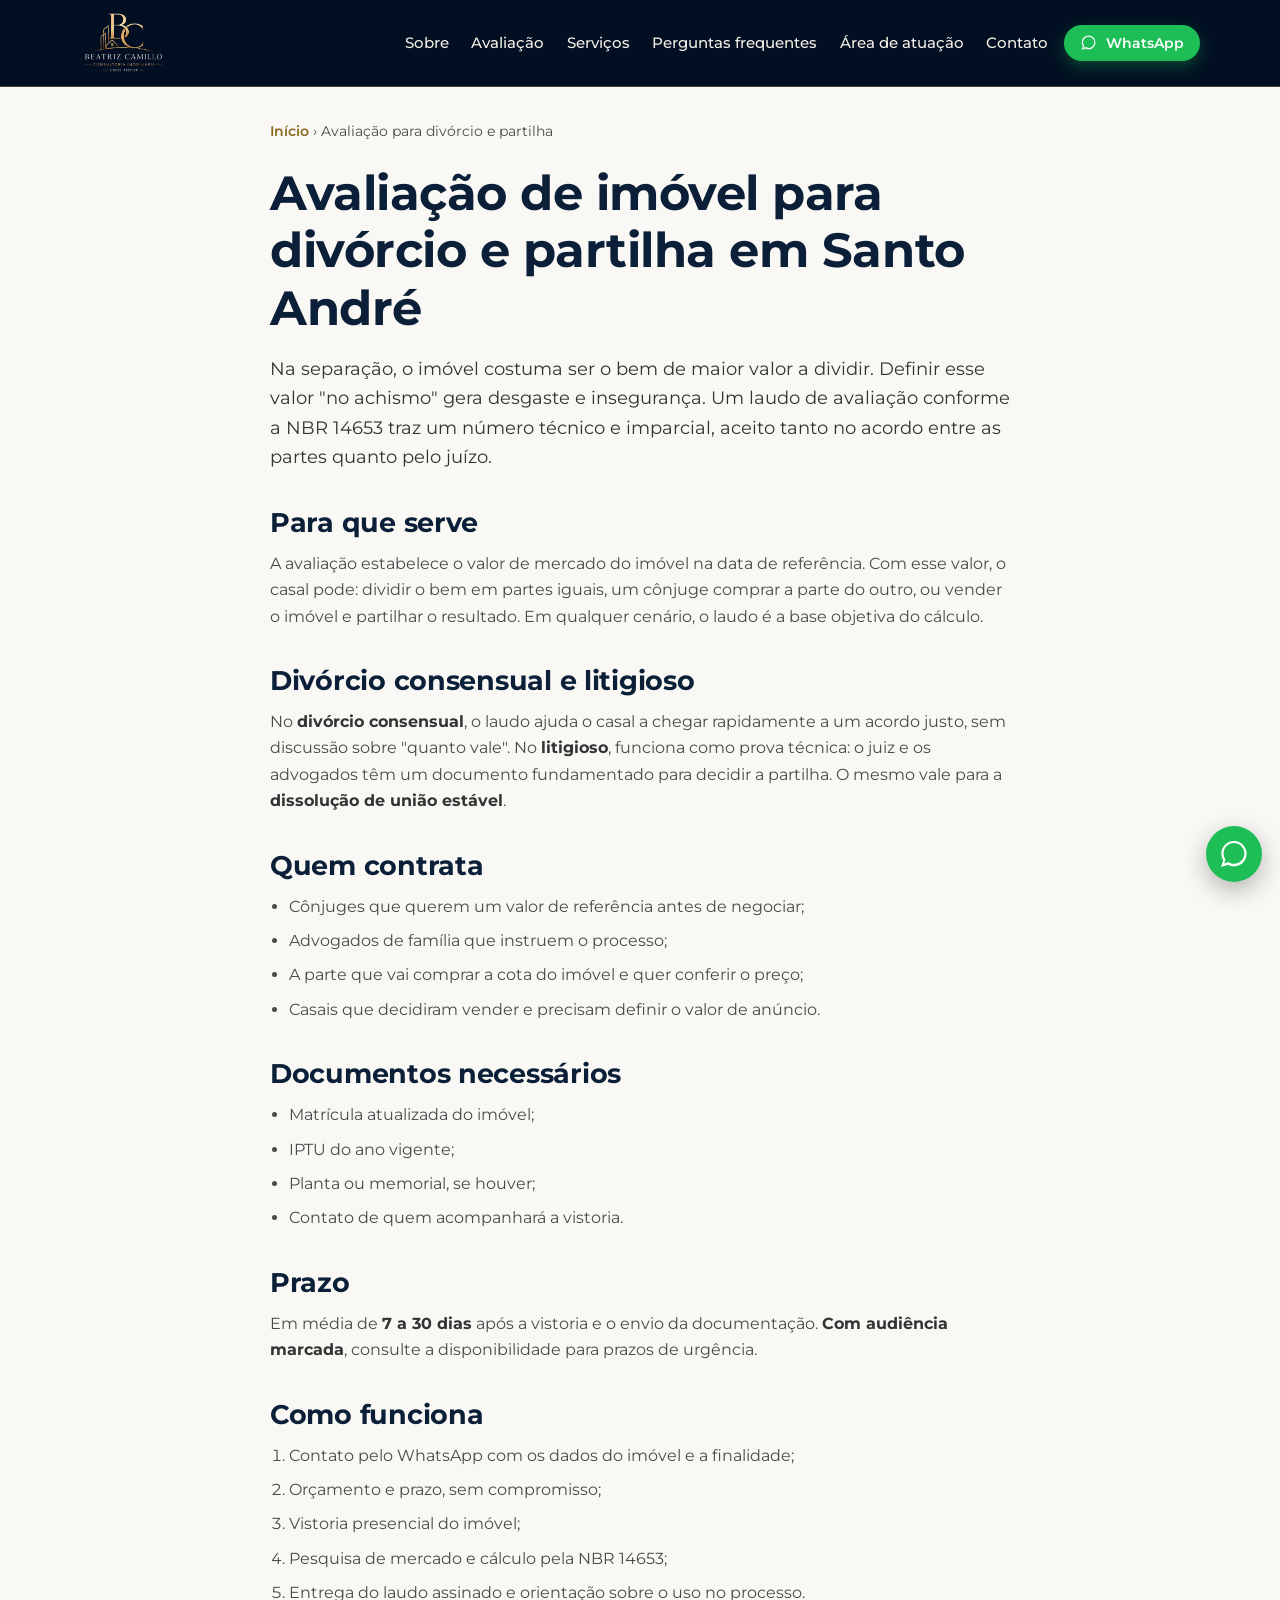
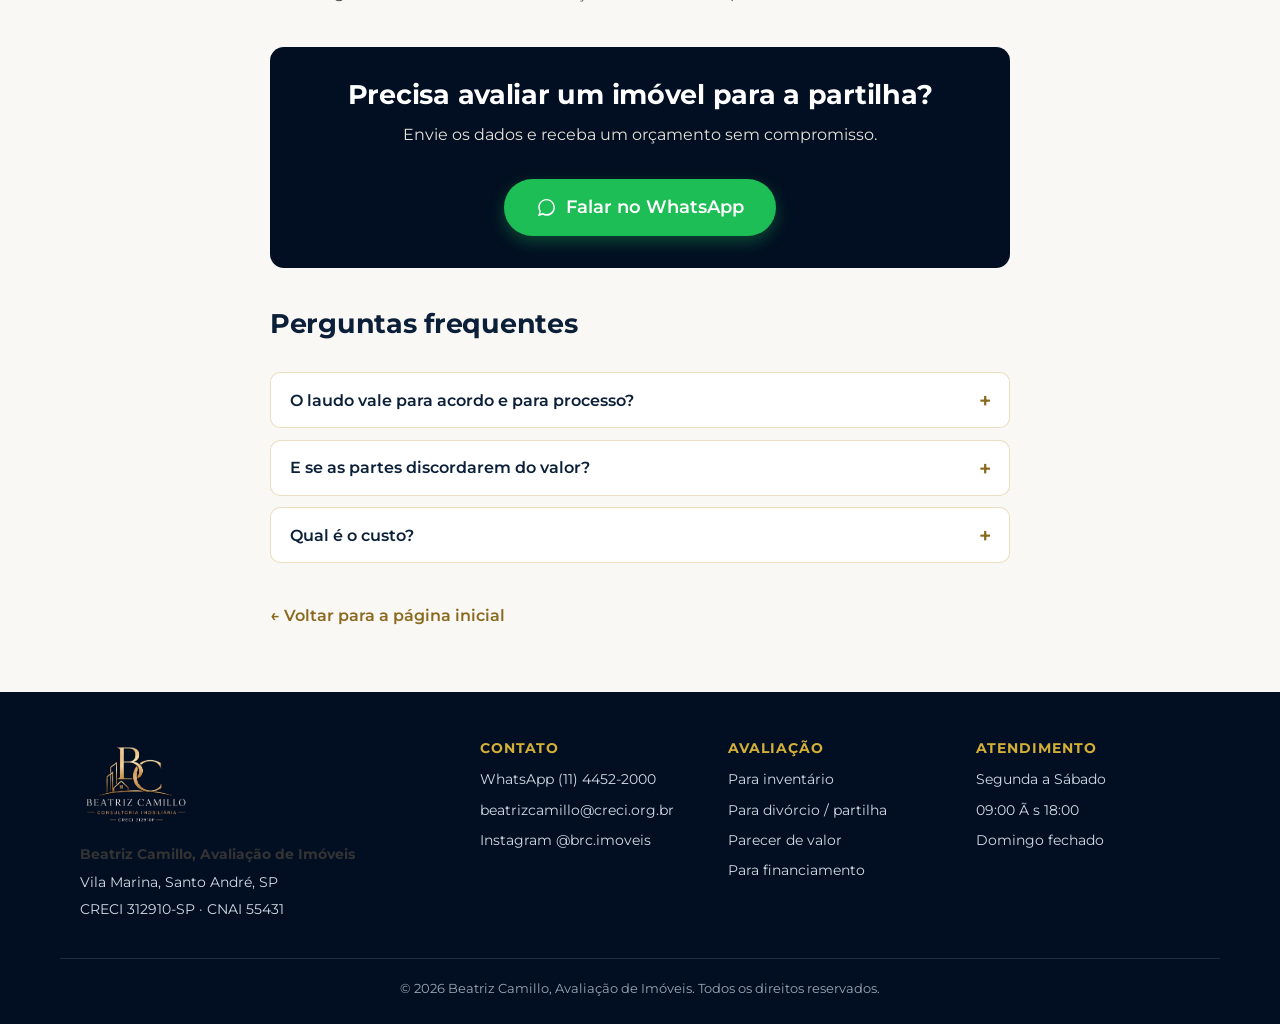
<file: avaliacao-imovel-divorcio-partilha-santo-andre.html>
<!DOCTYPE html>
<html lang="pt-BR">
<head>
<meta charset="UTF-8">
<meta name="viewport" content="width=device-width, initial-scale=1.0">
<title>Avaliação de Imóvel para Divórcio e Partilha em Santo André | NBR 14653 · Beatriz Camillo</title>
<meta name="description" content="Avaliação de imóvel para divórcio e partilha de bens em Santo André, SP. Laudo de valor de mercado conforme a NBR 14653, com validade judicial. Orçamento sem compromisso pelo WhatsApp.">
<link rel="canonical" href="https://www.beatrizcamillo.com.br/avaliacao-imovel-divorcio-partilha-santo-andre.html">
<meta property="og:type" content="article">
<meta property="og:title" content="Avaliação de Imóvel para Divórcio e Partilha · Beatriz Camillo">
<meta property="og:description" content="Laudo de valor de mercado conforme a NBR 14653, com validade judicial, para divórcio e partilha de bens.">
<meta property="og:image" content="assets/og-image.png">
<meta property="og:url" content="https://www.beatrizcamillo.com.br/avaliacao-imovel-divorcio-partilha-santo-andre.html">
<link rel="icon" type="image/svg+xml" href="assets/favicon.svg">
<link rel="apple-touch-icon" href="assets/favicon-180.png">
<link rel="preconnect" href="https://fonts.googleapis.com">
<link rel="preconnect" href="https://fonts.gstatic.com" crossorigin>
<link href="https://fonts.googleapis.com/css2?family=Montserrat:wght@400;500;600;700&display=swap" rel="stylesheet">
<link rel="stylesheet" href="styles.css">
<script type="application/ld+json">
{
  "@context":"https://schema.org","@type":"Service",
  "serviceType":"Avaliação de imóvel para divórcio e partilha",
  "name":"Avaliação de imóvel para divórcio e partilha em Santo André",
  "description":"Laudo de avaliação de valor de mercado conforme a NBR 14653, com validade judicial, para dividir o patrimônio imobiliário em processos de divórcio e dissolução de união estável.",
  "areaServed":{"@type":"City","name":"Santo André, SP"},
  "provider":{"@type":"RealEstateAgent","name":"Beatriz Camillo, Avaliação de Imóveis","telephone":"+551144522000","email":"beatrizcamillo@creci.org.br","areaServed":"Santo André, SP"}
}
</script>
<script type="application/ld+json">
{
  "@context":"https://schema.org","@type":"BreadcrumbList",
  "itemListElement":[
    {"@type":"ListItem","position":1,"name":"Início","item":"https://www.beatrizcamillo.com.br/"},
    {"@type":"ListItem","position":2,"name":"Avaliação para divórcio e partilha","item":"https://www.beatrizcamillo.com.br/avaliacao-imovel-divorcio-partilha-santo-andre.html"}
  ]
}
</script>
<script type="application/ld+json">
{
  "@context":"https://schema.org","@type":"FAQPage",
  "mainEntity":[
    {"@type":"Question","name":"A avaliação vale para divórcio consensual e litigioso?","acceptedAnswer":{"@type":"Answer","text":"Sim. No divórcio consensual, o laudo ajuda o casal a acordar um valor justo. No litigioso, serve como prova técnica para o juízo definir a partilha."}},
    {"@type":"Question","name":"E na dissolução de união estável?","acceptedAnswer":{"@type":"Answer","text":"O laudo também é usado na dissolução de união estável, sempre que houver imóvel a partilhar."}},
    {"@type":"Question","name":"Quanto tempo demora?","acceptedAnswer":{"@type":"Answer","text":"Em média de 7 a 30 dias após a vistoria e o envio dos documentos. Havendo audiência, consulte prazos de urgência."}}
  ]
}
</script>
</head>
<body>

<a class="skip-link" href="#conteudo">Pular para o conteúdo</a>

<header class="site-header" id="topo">
  <div class="container header-inner">
    <a href="index.html" class="brand" aria-label="Beatriz Camillo, Avaliação de Imóveis · Vila Marina, Santo André, SP · (11) 4452-2000">
      <img src="assets/logo.jpg" alt="Beatriz Camillo, avaliadora de imóveis em Santo André" class="brand-logo" width="220" height="176">
    </a>
    <button class="nav-toggle" id="navToggle" aria-expanded="false" aria-controls="mainNav" aria-label="Abrir menu"><span></span><span></span><span></span></button>
    <nav class="main-nav" id="mainNav" aria-label="Navegação principal">
      <ul class="nav-list">
        <li><a href="index.html#sobre">Sobre</a></li>
        <li class="has-sub">
          <a href="index.html#servicos" aria-haspopup="true">Avaliação</a>
          <ul class="nav-sub">
            <li><a href="avaliacao-imovel-inventario-santo-andre.html">Avaliação para inventário</a></li>
            <li><a href="avaliacao-imovel-divorcio-partilha-santo-andre.html">Avaliação para divórcio / partilha</a></li>
            <li><a href="parecer-de-valor-de-mercado.html">Parecer de valor de mercado</a></li>
            <li><a href="avaliacao-imovel-financiamento-santo-andre.html">Avaliação para financiamento</a></li>
          </ul>
        </li>
        <li><a href="index.html#servicos">Serviços</a></li>
        <li><a href="index.html#faq">Perguntas frequentes</a></li>
        <li><a href="index.html#atuacao">Área de atuação</a></li>
        <li><a href="index.html#contato">Contato</a></li>
      </ul>
    </nav>
    <a class="btn btn-wpp btn-sm wpp-link" data-origem="header-divorcio" href="https://wa.me/551144522000?text=Ol%C3%A1%20Beatriz%2C%20preciso%20de%20uma%20avalia%C3%A7%C3%A3o%20para%20invent%C3%A1rio%2Fpartilha." target="_blank" rel="noopener">
      <svg class="ico-wpp" viewBox="0 0 32 32" aria-hidden="true"><path fill="currentColor" d="M16 3C9 3 3.4 8.6 3.4 15.6c0 2.4.7 4.7 1.9 6.7L3 29l6.9-2.2c1.9 1 4 1.6 6.1 1.6 7 0 12.6-5.6 12.6-12.6S23 3 16 3zm0 22.8c-1.9 0-3.7-.5-5.3-1.5l-.4-.2-4.1 1.3 1.3-4-.3-.4c-1.1-1.7-1.6-3.6-1.6-5.6 0-5.7 4.7-10.4 10.4-10.4S26.4 9.9 26.4 15.6 21.7 25.8 16 25.8z"/></svg>
      WhatsApp
    </a>
  </div>
</header>

<main id="conteudo" class="doc">
  <div class="container narrow">
    <nav class="breadcrumb" aria-label="Trilha de navegação">
      <a href="index.html">Início</a> <span aria-hidden="true">›</span> Avaliação para divórcio e partilha
    </nav>

    <h1>Avaliação de imóvel para divórcio e partilha em Santo André</h1>
    <p class="doc-lead">Na separação, o imóvel costuma ser o bem de maior valor a dividir. Definir esse valor "no achismo" gera desgaste e insegurança. Um laudo de avaliação conforme a NBR 14653 traz um número técnico e imparcial, aceito tanto no acordo entre as partes quanto pelo juízo.</p>

    <h2>Para que serve</h2>
    <p>A avaliação estabelece o valor de mercado do imóvel na data de referência. Com esse valor, o casal pode: dividir o bem em partes iguais, um cônjuge comprar a parte do outro, ou vender o imóvel e partilhar o resultado. Em qualquer cenário, o laudo é a base objetiva do cálculo.</p>

    <h2>Divórcio consensual e litigioso</h2>
    <p>No <strong>divórcio consensual</strong>, o laudo ajuda o casal a chegar rapidamente a um acordo justo, sem discussão sobre "quanto vale". No <strong>litigioso</strong>, funciona como prova técnica: o juiz e os advogados têm um documento fundamentado para decidir a partilha. O mesmo vale para a <strong>dissolução de união estável</strong>.</p>

    <h2>Quem contrata</h2>
    <ul class="doc-list">
      <li>Cônjuges que querem um valor de referência antes de negociar;</li>
      <li>Advogados de família que instruem o processo;</li>
      <li>A parte que vai comprar a cota do imóvel e quer conferir o preço;</li>
      <li>Casais que decidiram vender e precisam definir o valor de anúncio.</li>
    </ul>

    <h2>Documentos necessários</h2>
    <ul class="doc-list">
      <li>Matrícula atualizada do imóvel;</li>
      <li>IPTU do ano vigente;</li>
      <li>Planta ou memorial, se houver;</li>
      <li>Contato de quem acompanhará a vistoria.</li>
    </ul>

    <h2>Prazo</h2>
    <p>Em média de <strong>7 a 30 dias</strong> após a vistoria e o envio da documentação. <strong>Com audiência marcada</strong>, consulte a disponibilidade para prazos de urgência.</p>

    <h2>Como funciona</h2>
    <ol class="doc-steps">
      <li>Contato pelo WhatsApp com os dados do imóvel e a finalidade;</li>
      <li>Orçamento e prazo, sem compromisso;</li>
      <li>Vistoria presencial do imóvel;</li>
      <li>Pesquisa de mercado e cálculo pela NBR 14653;</li>
      <li>Entrega do laudo assinado e orientação sobre o uso no processo.</li>
    </ol>

    <div class="doc-cta">
      <h2>Precisa avaliar um imóvel para a partilha?</h2>
      <p>Envie os dados e receba um orçamento sem compromisso.</p>
      <a class="btn btn-wpp btn-lg wpp-link" data-origem="cta-divorcio" href="https://wa.me/551144522000?text=Ol%C3%A1%20Beatriz%2C%20preciso%20de%20uma%20avalia%C3%A7%C3%A3o%20para%20invent%C3%A1rio%2Fpartilha." target="_blank" rel="noopener">
        <svg class="ico-wpp" viewBox="0 0 32 32" aria-hidden="true"><path fill="currentColor" d="M16 3C9 3 3.4 8.6 3.4 15.6c0 2.4.7 4.7 1.9 6.7L3 29l6.9-2.2c1.9 1 4 1.6 6.1 1.6 7 0 12.6-5.6 12.6-12.6S23 3 16 3zm0 22.8c-1.9 0-3.7-.5-5.3-1.5l-.4-.2-4.1 1.3 1.3-4-.3-.4c-1.1-1.7-1.6-3.6-1.6-5.6 0-5.7 4.7-10.4 10.4-10.4S26.4 9.9 26.4 15.6 21.7 25.8 16 25.8z"/></svg>
        Falar no WhatsApp
      </a>
    </div>

    <h2>Perguntas frequentes</h2>
    <div class="faq">
      <div class="faq-item"><h3><button type="button" class="faq-q" aria-expanded="false">O laudo vale para acordo e para processo?</button></h3><div class="faq-a"><p>Sim. Serve tanto para embasar o acordo entre as partes quanto como prova técnica no processo judicial.</p></div></div>
      <div class="faq-item"><h3><button type="button" class="faq-q" aria-expanded="false">E se as partes discordarem do valor?</button></h3><div class="faq-a"><p>O laudo apresenta a metodologia e as pesquisas que sustentam o valor, o que reduz a margem de discussão. Se necessário, o documento pode ser esclarecido ponto a ponto.</p></div></div>
      <div class="faq-item"><h3><button type="button" class="faq-q" aria-expanded="false">Qual é o custo?</button></h3><div class="faq-a"><p>Depende do imóvel e da finalidade. Orçamento sem compromisso pelo WhatsApp.</p></div></div>
    </div>

    <p class="doc-back"><a href="index.html">← Voltar para a página inicial</a></p>
  </div>
</main>

<footer class="site-footer">
  <div class="container footer-inner">
    <div class="footer-brand">
      <img src="assets/logo.jpg" alt="Beatriz Camillo, avaliadora de imóveis em Santo André" class="footer-logo" width="220" height="176">
      <p><strong>Beatriz Camillo, Avaliação de Imóveis</strong></p>
      <p>Vila Marina, Santo André, SP</p>
      <p>CRECI 312910-SP · CNAI 55431</p>
    </div>
    <div class="footer-cols">
      <div><h4>Contato</h4>
        <p><a href="https://wa.me/551144522000?text=Ol%C3%A1%20Beatriz%2C%20vim%20pelo%20site%20e%20gostaria%20de%20saber%20mais." class="wpp-link" data-origem="footer-divorcio" target="_blank" rel="noopener">WhatsApp (11) 4452-2000</a></p>
        <p><a href="mailto:beatrizcamillo@creci.org.br">beatrizcamillo@creci.org.br</a></p>
        <p><a href="https://instagram.com/brc.imoveis" target="_blank" rel="noopener">Instagram @brc.imoveis</a></p>
      </div>
      <div><h4>Avaliação</h4>
        <p><a href="avaliacao-imovel-inventario-santo-andre.html">Para inventário</a></p>
        <p><a href="avaliacao-imovel-divorcio-partilha-santo-andre.html">Para divórcio / partilha</a></p>
        <p><a href="parecer-de-valor-de-mercado.html">Parecer de valor</a></p>
        <p><a href="avaliacao-imovel-financiamento-santo-andre.html">Para financiamento</a></p>
      </div>
      <div><h4>Atendimento</h4><p>Segunda a Sábado</p><p>09:00 Ã s 18:00</p><p>Domingo fechado</p></div>
    </div>
  </div>
  <div class="container footer-legal"><p>© <span id="ano">2026</span> Beatriz Camillo, Avaliação de Imóveis. Todos os direitos reservados.</p></div>
</footer>

<a class="wpp-float wpp-link" data-origem="flutuante-divorcio" href="https://wa.me/551144522000?text=Ol%C3%A1%20Beatriz%2C%20preciso%20de%20uma%20avalia%C3%A7%C3%A3o%20para%20invent%C3%A1rio%2Fpartilha." target="_blank" rel="noopener" aria-label="Falar no WhatsApp">
  <svg viewBox="0 0 32 32" aria-hidden="true"><path fill="currentColor" d="M16 3C9 3 3.4 8.6 3.4 15.6c0 2.4.7 4.7 1.9 6.7L3 29l6.9-2.2c1.9 1 4 1.6 6.1 1.6 7 0 12.6-5.6 12.6-12.6S23 3 16 3zm0 22.8c-1.9 0-3.7-.5-5.3-1.5l-.4-.2-4.1 1.3 1.3-4-.3-.4c-1.1-1.7-1.6-3.6-1.6-5.6 0-5.7 4.7-10.4 10.4-10.4S26.4 9.9 26.4 15.6 21.7 25.8 16 25.8z"/></svg>
</a>

<script src="script.js" defer></script>
</body>
</html>
</file>
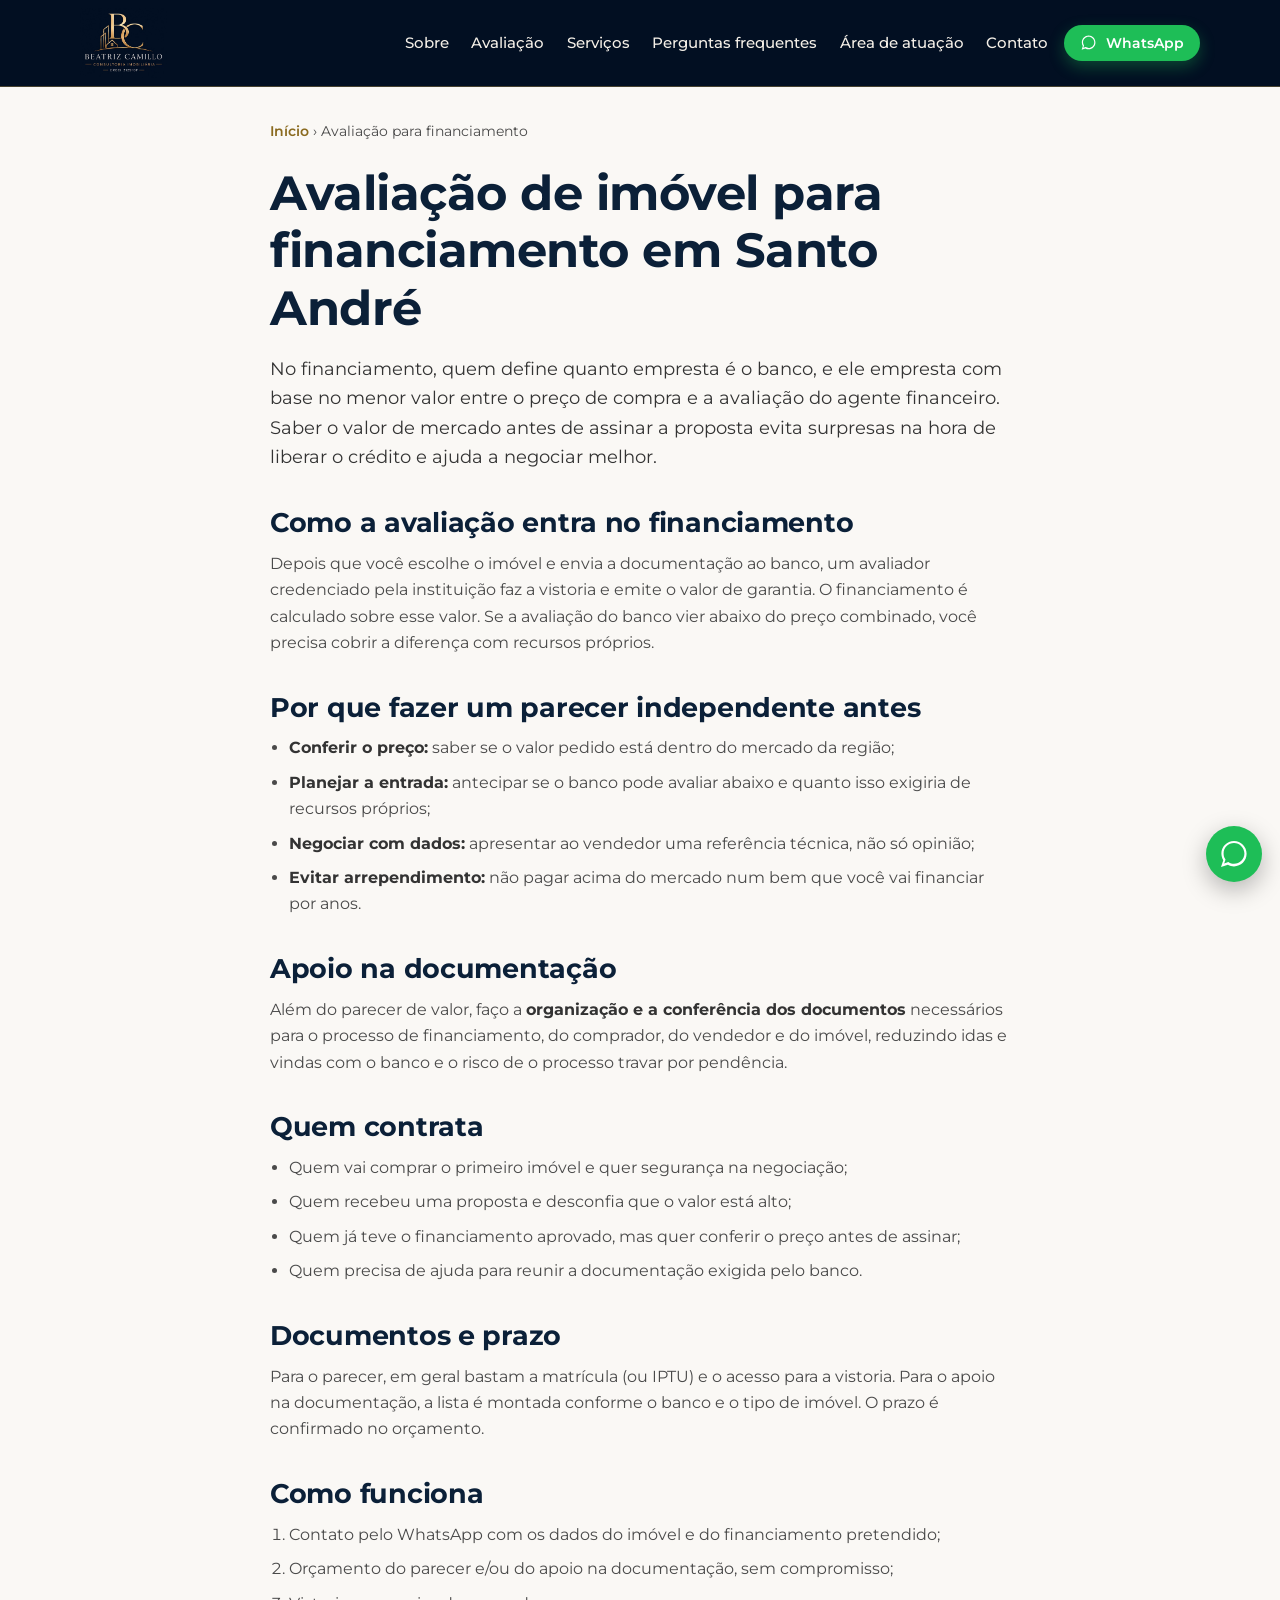
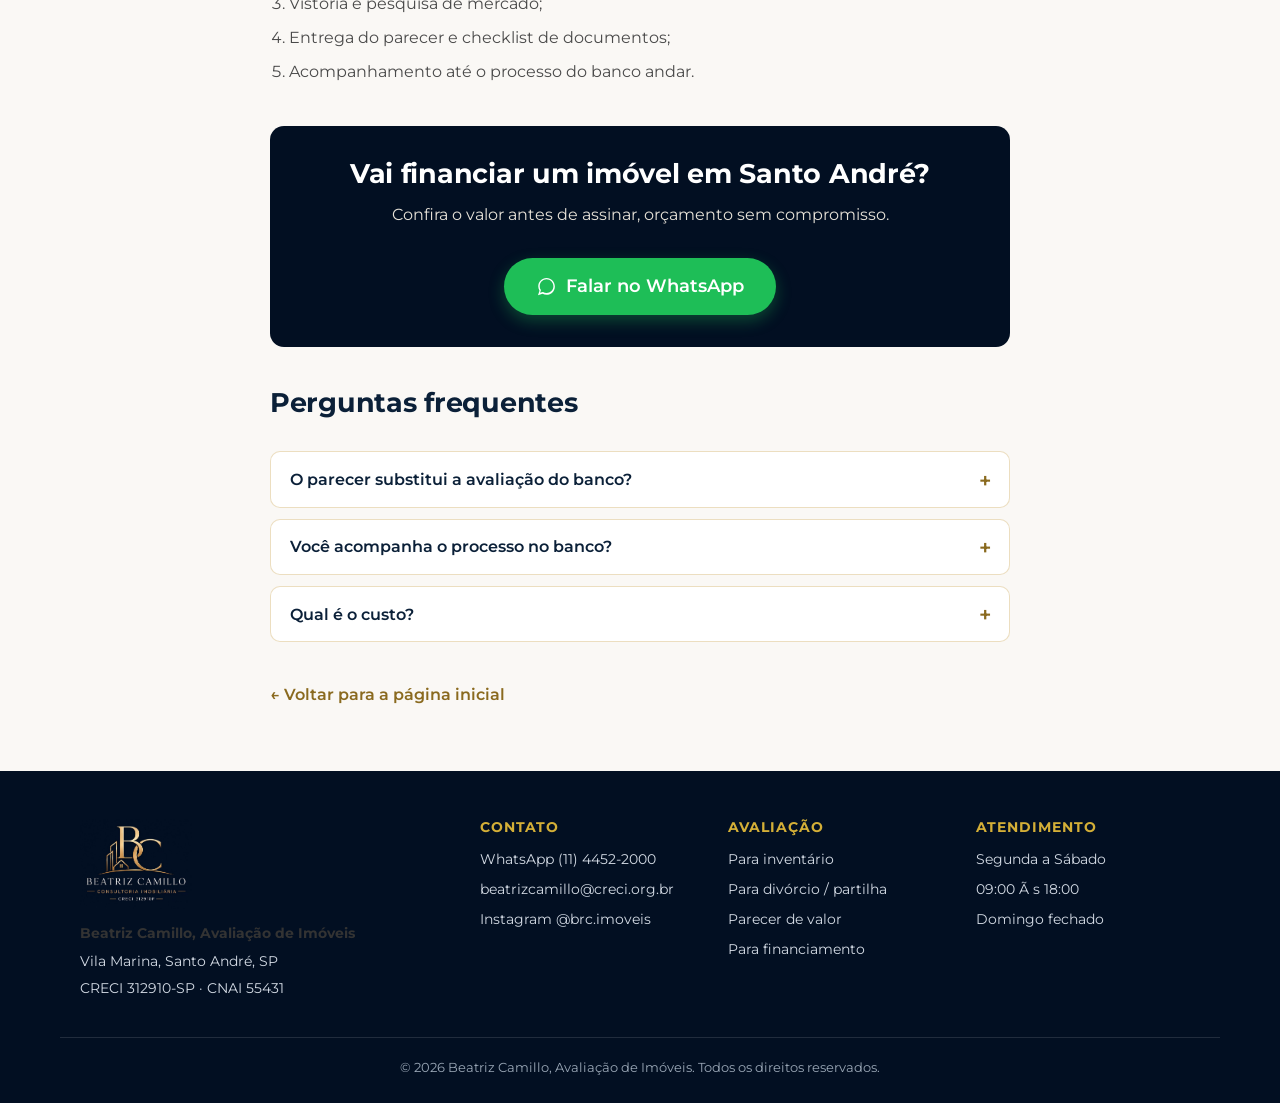
<file: avaliacao-imovel-financiamento-santo-andre.html>
<!DOCTYPE html>
<html lang="pt-BR">
<head>
<meta charset="UTF-8">
<meta name="viewport" content="width=device-width, initial-scale=1.0">
<title>Avaliação de Imóvel para Financiamento em Santo André | NBR 14653 · Beatriz Camillo</title>
<meta name="description" content="Avaliação e parecer de valor de imóvel para financiamento em Santo André, SP. Confira o valor antes de fechar negócio e organize a documentação. Fale no WhatsApp e peça um orçamento.">
<link rel="canonical" href="https://www.beatrizcamillo.com.br/avaliacao-imovel-financiamento-santo-andre.html">
<meta property="og:type" content="article">
<meta property="og:title" content="Avaliação de Imóvel para Financiamento em Santo André · Beatriz Camillo">
<meta property="og:description" content="Entenda a avaliação no financiamento, o que o banco exige e como conferir o valor antes de assinar.">
<meta property="og:image" content="assets/og-image.png">
<meta property="og:url" content="https://www.beatrizcamillo.com.br/avaliacao-imovel-financiamento-santo-andre.html">
<link rel="icon" type="image/svg+xml" href="assets/favicon.svg">
<link rel="apple-touch-icon" href="assets/favicon-180.png">
<link rel="preconnect" href="https://fonts.googleapis.com">
<link rel="preconnect" href="https://fonts.gstatic.com" crossorigin>
<link href="https://fonts.googleapis.com/css2?family=Montserrat:wght@400;500;600;700&display=swap" rel="stylesheet">
<link rel="stylesheet" href="styles.css">
<script type="application/ld+json">
{
  "@context":"https://schema.org","@type":"Service",
  "serviceType":"Avaliação de imóvel para financiamento",
  "name":"Avaliação de imóvel para financiamento em Santo André",
  "description":"Parecer de valor de mercado e apoio na documentação para quem vai financiar um imóvel em Santo André, para conferir o preço e reduzir riscos antes de fechar negócio.",
  "areaServed":{"@type":"City","name":"Santo André, SP"},
  "provider":{"@type":"RealEstateAgent","name":"Beatriz Camillo, Avaliação de Imóveis","telephone":"+551144522000","email":"beatrizcamillo@creci.org.br","areaServed":"Santo André, SP"}
}
</script>
<script type="application/ld+json">
{
  "@context":"https://schema.org","@type":"BreadcrumbList",
  "itemListElement":[
    {"@type":"ListItem","position":1,"name":"Início","item":"https://www.beatrizcamillo.com.br/"},
    {"@type":"ListItem","position":2,"name":"Avaliação para financiamento","item":"https://www.beatrizcamillo.com.br/avaliacao-imovel-financiamento-santo-andre.html"}
  ]
}
</script>
<script type="application/ld+json">
{
  "@context":"https://schema.org","@type":"FAQPage",
  "mainEntity":[
    {"@type":"Question","name":"O banco não faz a própria avaliação?","acceptedAnswer":{"@type":"Answer","text":"Faz. A avaliação do agente financeiro é obrigatória para liberar o crédito. O parecer independente serve para você conferir o valor e negociar antes de assinar."}},
    {"@type":"Question","name":"Vale a pena avaliar antes de dar entrada no financiamento?","acceptedAnswer":{"@type":"Answer","text":"Sim, especialmente se o valor pedido parece alto. Um parecer evita pagar acima do mercado e ajuda a planejar o valor de entrada."}},
    {"@type":"Question","name":"Você ajuda com a documentação?","acceptedAnswer":{"@type":"Answer","text":"Sim. Faço a organização e a conferência dos documentos necessários para o processo de financiamento."}}
  ]
}
</script>
</head>
<body>

<a class="skip-link" href="#conteudo">Pular para o conteúdo</a>

<header class="site-header" id="topo">
  <div class="container header-inner">
    <a href="index.html" class="brand" aria-label="Beatriz Camillo, Avaliação de Imóveis · Vila Marina, Santo André, SP · (11) 4452-2000">
      <img src="assets/logo.jpg" alt="Beatriz Camillo, avaliadora de imóveis em Santo André" class="brand-logo" width="220" height="176">
    </a>
    <button class="nav-toggle" id="navToggle" aria-expanded="false" aria-controls="mainNav" aria-label="Abrir menu"><span></span><span></span><span></span></button>
    <nav class="main-nav" id="mainNav" aria-label="Navegação principal">
      <ul class="nav-list">
        <li><a href="index.html#sobre">Sobre</a></li>
        <li class="has-sub">
          <a href="index.html#servicos" aria-haspopup="true">Avaliação</a>
          <ul class="nav-sub">
            <li><a href="avaliacao-imovel-inventario-santo-andre.html">Avaliação para inventário</a></li>
            <li><a href="avaliacao-imovel-divorcio-partilha-santo-andre.html">Avaliação para divórcio / partilha</a></li>
            <li><a href="parecer-de-valor-de-mercado.html">Parecer de valor de mercado</a></li>
            <li><a href="avaliacao-imovel-financiamento-santo-andre.html">Avaliação para financiamento</a></li>
          </ul>
        </li>
        <li><a href="index.html#servicos">Serviços</a></li>
        <li><a href="index.html#faq">Perguntas frequentes</a></li>
        <li><a href="index.html#atuacao">Área de atuação</a></li>
        <li><a href="index.html#contato">Contato</a></li>
      </ul>
    </nav>
    <a class="btn btn-wpp btn-sm wpp-link" data-origem="header-financiamento" href="https://wa.me/551144522000?text=Ol%C3%A1%20Beatriz%2C%20preciso%20de%20uma%20avalia%C3%A7%C3%A3o%20de%20im%C3%B3vel%20%2F%20parecer%20de%20valor." target="_blank" rel="noopener">
      <svg class="ico-wpp" viewBox="0 0 32 32" aria-hidden="true"><path fill="currentColor" d="M16 3C9 3 3.4 8.6 3.4 15.6c0 2.4.7 4.7 1.9 6.7L3 29l6.9-2.2c1.9 1 4 1.6 6.1 1.6 7 0 12.6-5.6 12.6-12.6S23 3 16 3zm0 22.8c-1.9 0-3.7-.5-5.3-1.5l-.4-.2-4.1 1.3 1.3-4-.3-.4c-1.1-1.7-1.6-3.6-1.6-5.6 0-5.7 4.7-10.4 10.4-10.4S26.4 9.9 26.4 15.6 21.7 25.8 16 25.8z"/></svg>
      WhatsApp
    </a>
  </div>
</header>

<main id="conteudo" class="doc">
  <div class="container narrow">
    <nav class="breadcrumb" aria-label="Trilha de navegação">
      <a href="index.html">Início</a> <span aria-hidden="true">›</span> Avaliação para financiamento
    </nav>

    <h1>Avaliação de imóvel para financiamento em Santo André</h1>
    <p class="doc-lead">No financiamento, quem define quanto empresta é o banco, e ele empresta com base no menor valor entre o preço de compra e a avaliação do agente financeiro. Saber o valor de mercado antes de assinar a proposta evita surpresas na hora de liberar o crédito e ajuda a negociar melhor.</p>

    <h2>Como a avaliação entra no financiamento</h2>
    <p>Depois que você escolhe o imóvel e envia a documentação ao banco, um avaliador credenciado pela instituição faz a vistoria e emite o valor de garantia. O financiamento é calculado sobre esse valor. Se a avaliação do banco vier abaixo do preço combinado, você precisa cobrir a diferença com recursos próprios.</p>

    <h2>Por que fazer um parecer independente antes</h2>
    <ul class="doc-list">
      <li><strong>Conferir o preço:</strong> saber se o valor pedido está dentro do mercado da região;</li>
      <li><strong>Planejar a entrada:</strong> antecipar se o banco pode avaliar abaixo e quanto isso exigiria de recursos próprios;</li>
      <li><strong>Negociar com dados:</strong> apresentar ao vendedor uma referência técnica, não só opinião;</li>
      <li><strong>Evitar arrependimento:</strong> não pagar acima do mercado num bem que você vai financiar por anos.</li>
    </ul>

    <h2>Apoio na documentação</h2>
    <p>Além do parecer de valor, faço a <strong>organização e a conferência dos documentos</strong> necessários para o processo de financiamento, do comprador, do vendedor e do imóvel, reduzindo idas e vindas com o banco e o risco de o processo travar por pendência.</p>

    <h2>Quem contrata</h2>
    <ul class="doc-list">
      <li>Quem vai comprar o primeiro imóvel e quer segurança na negociação;</li>
      <li>Quem recebeu uma proposta e desconfia que o valor está alto;</li>
      <li>Quem já teve o financiamento aprovado, mas quer conferir o preço antes de assinar;</li>
      <li>Quem precisa de ajuda para reunir a documentação exigida pelo banco.</li>
    </ul>

    <h2>Documentos e prazo</h2>
    <p>Para o parecer, em geral bastam a matrícula (ou IPTU) e o acesso para a vistoria. Para o apoio na documentação, a lista é montada conforme o banco e o tipo de imóvel. O prazo é confirmado no orçamento.</p>

    <h2>Como funciona</h2>
    <ol class="doc-steps">
      <li>Contato pelo WhatsApp com os dados do imóvel e do financiamento pretendido;</li>
      <li>Orçamento do parecer e/ou do apoio na documentação, sem compromisso;</li>
      <li>Vistoria e pesquisa de mercado;</li>
      <li>Entrega do parecer e checklist de documentos;</li>
      <li>Acompanhamento até o processo do banco andar.</li>
    </ol>

    <div class="doc-cta">
      <h2>Vai financiar um imóvel em Santo André?</h2>
      <p>Confira o valor antes de assinar, orçamento sem compromisso.</p>
      <a class="btn btn-wpp btn-lg wpp-link" data-origem="cta-financiamento" href="https://wa.me/551144522000?text=Ol%C3%A1%20Beatriz%2C%20preciso%20de%20uma%20avalia%C3%A7%C3%A3o%20de%20im%C3%B3vel%20%2F%20parecer%20de%20valor." target="_blank" rel="noopener">
        <svg class="ico-wpp" viewBox="0 0 32 32" aria-hidden="true"><path fill="currentColor" d="M16 3C9 3 3.4 8.6 3.4 15.6c0 2.4.7 4.7 1.9 6.7L3 29l6.9-2.2c1.9 1 4 1.6 6.1 1.6 7 0 12.6-5.6 12.6-12.6S23 3 16 3zm0 22.8c-1.9 0-3.7-.5-5.3-1.5l-.4-.2-4.1 1.3 1.3-4-.3-.4c-1.1-1.7-1.6-3.6-1.6-5.6 0-5.7 4.7-10.4 10.4-10.4S26.4 9.9 26.4 15.6 21.7 25.8 16 25.8z"/></svg>
        Falar no WhatsApp
      </a>
    </div>

    <h2>Perguntas frequentes</h2>
    <div class="faq">
      <div class="faq-item"><h3><button type="button" class="faq-q" aria-expanded="false">O parecer substitui a avaliação do banco?</button></h3><div class="faq-a"><p>Não. A avaliação do agente financeiro é obrigatória. O parecer é uma conferência independente, feita antes, para você negociar com segurança.</p></div></div>
      <div class="faq-item"><h3><button type="button" class="faq-q" aria-expanded="false">Você acompanha o processo no banco?</button></h3><div class="faq-a"><p>Acompanho a parte de documentação e orientação. O trâmite de crédito é conduzido pela instituição financeira.</p></div></div>
      <div class="faq-item"><h3><button type="button" class="faq-q" aria-expanded="false">Qual é o custo?</button></h3><div class="faq-a"><p>Depende do imóvel e do escopo (parecer, documentação ou os dois). Orçamento sem compromisso pelo WhatsApp.</p></div></div>
    </div>

    <p class="doc-back"><a href="index.html">← Voltar para a página inicial</a></p>
  </div>
</main>

<footer class="site-footer">
  <div class="container footer-inner">
    <div class="footer-brand">
      <img src="assets/logo.jpg" alt="Beatriz Camillo, avaliadora de imóveis em Santo André" class="footer-logo" width="220" height="176">
      <p><strong>Beatriz Camillo, Avaliação de Imóveis</strong></p>
      <p>Vila Marina, Santo André, SP</p>
      <p>CRECI 312910-SP · CNAI 55431</p>
    </div>
    <div class="footer-cols">
      <div><h4>Contato</h4>
        <p><a href="https://wa.me/551144522000?text=Ol%C3%A1%20Beatriz%2C%20vim%20pelo%20site%20e%20gostaria%20de%20saber%20mais." class="wpp-link" data-origem="footer-financiamento" target="_blank" rel="noopener">WhatsApp (11) 4452-2000</a></p>
        <p><a href="mailto:beatrizcamillo@creci.org.br">beatrizcamillo@creci.org.br</a></p>
        <p><a href="https://instagram.com/brc.imoveis" target="_blank" rel="noopener">Instagram @brc.imoveis</a></p>
      </div>
      <div><h4>Avaliação</h4>
        <p><a href="avaliacao-imovel-inventario-santo-andre.html">Para inventário</a></p>
        <p><a href="avaliacao-imovel-divorcio-partilha-santo-andre.html">Para divórcio / partilha</a></p>
        <p><a href="parecer-de-valor-de-mercado.html">Parecer de valor</a></p>
        <p><a href="avaliacao-imovel-financiamento-santo-andre.html">Para financiamento</a></p>
      </div>
      <div><h4>Atendimento</h4><p>Segunda a Sábado</p><p>09:00 Ã s 18:00</p><p>Domingo fechado</p></div>
    </div>
  </div>
  <div class="container footer-legal"><p>© <span id="ano">2026</span> Beatriz Camillo, Avaliação de Imóveis. Todos os direitos reservados.</p></div>
</footer>

<a class="wpp-float wpp-link" data-origem="flutuante-financiamento" href="https://wa.me/551144522000?text=Ol%C3%A1%20Beatriz%2C%20preciso%20de%20uma%20avalia%C3%A7%C3%A3o%20de%20im%C3%B3vel%20%2F%20parecer%20de%20valor." target="_blank" rel="noopener" aria-label="Falar no WhatsApp">
  <svg viewBox="0 0 32 32" aria-hidden="true"><path fill="currentColor" d="M16 3C9 3 3.4 8.6 3.4 15.6c0 2.4.7 4.7 1.9 6.7L3 29l6.9-2.2c1.9 1 4 1.6 6.1 1.6 7 0 12.6-5.6 12.6-12.6S23 3 16 3zm0 22.8c-1.9 0-3.7-.5-5.3-1.5l-.4-.2-4.1 1.3 1.3-4-.3-.4c-1.1-1.7-1.6-3.6-1.6-5.6 0-5.7 4.7-10.4 10.4-10.4S26.4 9.9 26.4 15.6 21.7 25.8 16 25.8z"/></svg>
</a>

<script src="script.js" defer></script>
</body>
</html>
</file>
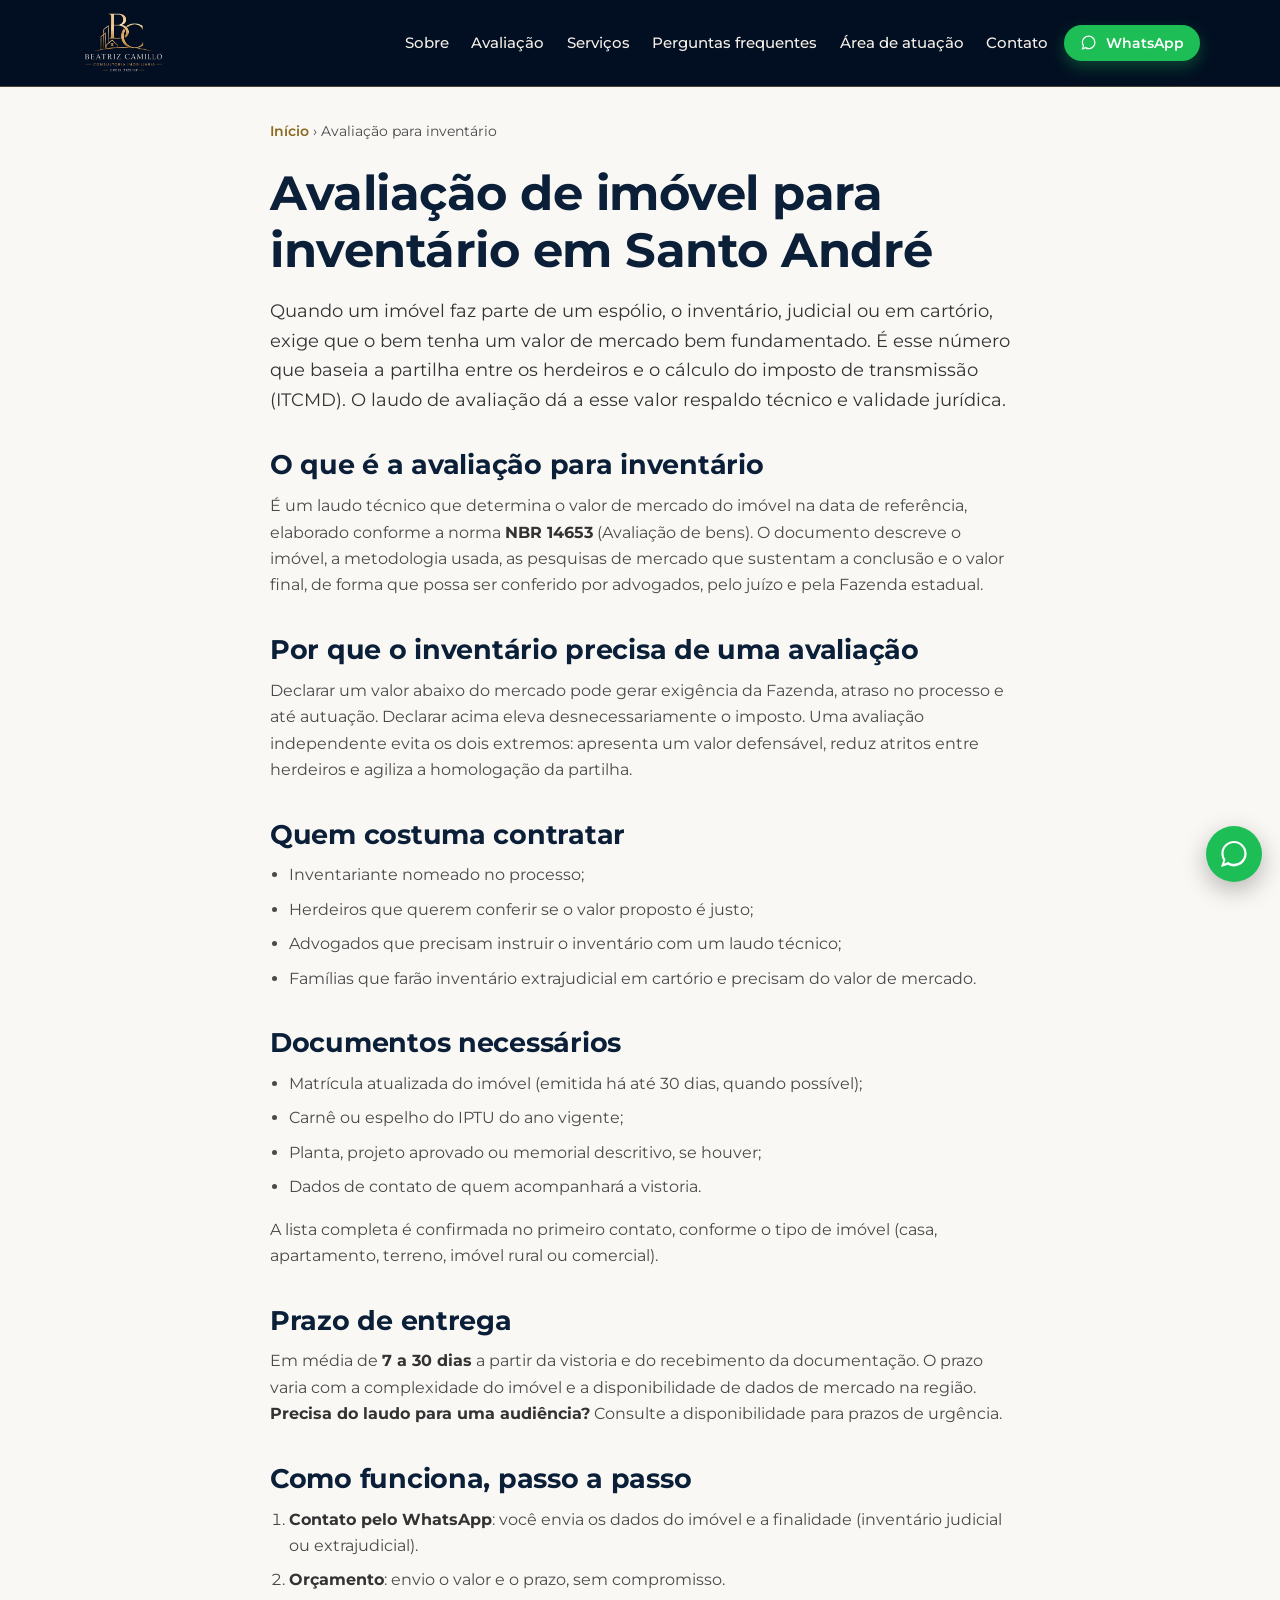
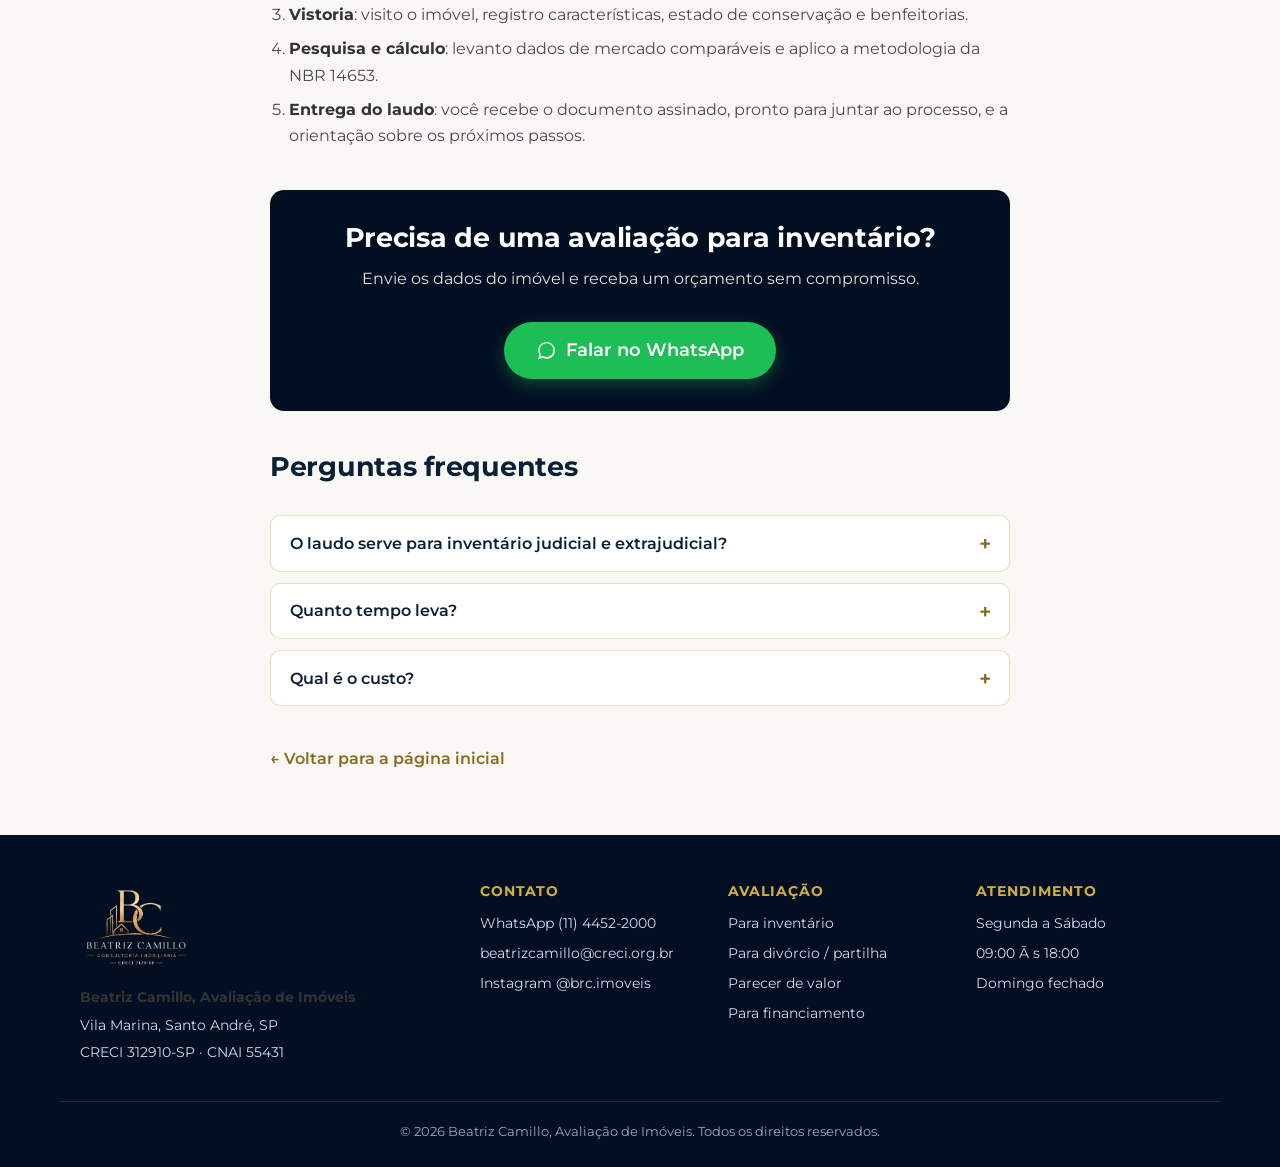
<file: avaliacao-imovel-inventario-santo-andre.html>
<!DOCTYPE html>
<html lang="pt-BR">
<head>
<meta charset="UTF-8">
<meta name="viewport" content="width=device-width, initial-scale=1.0">
<title>Avaliação de Imóvel para Inventário em Santo André | Laudo NBR 14653 · Beatriz Camillo</title>
<meta name="description" content="Avaliação de imóvel para inventário e partilha em Santo André, SP. Laudo de valor de mercado conforme a NBR 14653, com validade judicial. Peça um orçamento sem compromisso pelo WhatsApp.">
<link rel="canonical" href="https://www.beatrizcamillo.com.br/avaliacao-imovel-inventario-santo-andre.html">
<meta property="og:type" content="article">
<meta property="og:title" content="Avaliação de Imóvel para Inventário em Santo André · Beatriz Camillo">
<meta property="og:description" content="Laudo de valor de mercado conforme a NBR 14653, com validade judicial, para inventário e partilha.">
<meta property="og:image" content="assets/og-image.png">
<meta property="og:url" content="https://www.beatrizcamillo.com.br/avaliacao-imovel-inventario-santo-andre.html">
<link rel="icon" type="image/svg+xml" href="assets/favicon.svg">
<link rel="apple-touch-icon" href="assets/favicon-180.png">
<link rel="preconnect" href="https://fonts.googleapis.com">
<link rel="preconnect" href="https://fonts.gstatic.com" crossorigin>
<link href="https://fonts.googleapis.com/css2?family=Montserrat:wght@400;500;600;700&display=swap" rel="stylesheet">
<link rel="stylesheet" href="styles.css">
<script type="application/ld+json">
{
  "@context":"https://schema.org","@type":"Service",
  "serviceType":"Avaliação de imóvel para inventário",
  "name":"Avaliação de imóvel para inventário em Santo André",
  "description":"Elaboração de laudo de avaliação de valor de mercado conforme a NBR 14653, com validade judicial, para uso em processos de inventário e partilha de bens.",
  "areaServed":{"@type":"City","name":"Santo André, SP"},
  "provider":{"@type":"RealEstateAgent","name":"Beatriz Camillo, Avaliação de Imóveis","telephone":"+551144522000","email":"beatrizcamillo@creci.org.br","areaServed":"Santo André, SP"}
}
</script>
<script type="application/ld+json">
{
  "@context":"https://schema.org","@type":"BreadcrumbList",
  "itemListElement":[
    {"@type":"ListItem","position":1,"name":"Início","item":"https://www.beatrizcamillo.com.br/"},
    {"@type":"ListItem","position":2,"name":"Avaliação para inventário","item":"https://www.beatrizcamillo.com.br/avaliacao-imovel-inventario-santo-andre.html"}
  ]
}
</script>
<script type="application/ld+json">
{
  "@context":"https://schema.org","@type":"FAQPage",
  "mainEntity":[
    {"@type":"Question","name":"O laudo de avaliação serve para o processo de inventário?","acceptedAnswer":{"@type":"Answer","text":"Sim. O laudo é elaborado conforme a NBR 14653 e pode ser juntado ao processo de inventário, tanto judicial quanto extrajudicial (em cartório)."}},
    {"@type":"Question","name":"Quanto tempo leva a avaliação para inventário?","acceptedAnswer":{"@type":"Answer","text":"Em média de 7 a 30 dias após a vistoria e o envio da documentação. Havendo audiência marcada, consulte os prazos de urgência."}},
    {"@type":"Question","name":"Quais documentos preciso enviar?","acceptedAnswer":{"@type":"Answer","text":"Matrícula atualizada do imóvel, IPTU do ano vigente e, se houver, planta ou memorial descritivo. Documentos do espólio e dos herdeiros podem ser solicitados pelo advogado."}}
  ]
}
</script>
</head>
<body>

<a class="skip-link" href="#conteudo">Pular para o conteúdo</a>

<header class="site-header" id="topo">
  <div class="container header-inner">
    <a href="index.html" class="brand" aria-label="Beatriz Camillo, Avaliação de Imóveis · Vila Marina, Santo André, SP · (11) 4452-2000">
      <img src="assets/logo.jpg" alt="Beatriz Camillo, avaliadora de imóveis em Santo André" class="brand-logo" width="220" height="176">
    </a>
    <button class="nav-toggle" id="navToggle" aria-expanded="false" aria-controls="mainNav" aria-label="Abrir menu"><span></span><span></span><span></span></button>
    <nav class="main-nav" id="mainNav" aria-label="Navegação principal">
      <ul class="nav-list">
        <li><a href="index.html#sobre">Sobre</a></li>
        <li class="has-sub">
          <a href="index.html#servicos" aria-haspopup="true">Avaliação</a>
          <ul class="nav-sub">
            <li><a href="avaliacao-imovel-inventario-santo-andre.html">Avaliação para inventário</a></li>
            <li><a href="avaliacao-imovel-divorcio-partilha-santo-andre.html">Avaliação para divórcio / partilha</a></li>
            <li><a href="parecer-de-valor-de-mercado.html">Parecer de valor de mercado</a></li>
            <li><a href="avaliacao-imovel-financiamento-santo-andre.html">Avaliação para financiamento</a></li>
          </ul>
        </li>
        <li><a href="index.html#servicos">Serviços</a></li>
        <li><a href="index.html#faq">Perguntas frequentes</a></li>
        <li><a href="index.html#atuacao">Área de atuação</a></li>
        <li><a href="index.html#contato">Contato</a></li>
      </ul>
    </nav>
    <a class="btn btn-wpp btn-sm wpp-link" data-origem="header-inventario" href="https://wa.me/551144522000?text=Ol%C3%A1%20Beatriz%2C%20preciso%20de%20uma%20avalia%C3%A7%C3%A3o%20para%20invent%C3%A1rio%2Fpartilha." target="_blank" rel="noopener">
      <svg class="ico-wpp" viewBox="0 0 32 32" aria-hidden="true"><path fill="currentColor" d="M16 3C9 3 3.4 8.6 3.4 15.6c0 2.4.7 4.7 1.9 6.7L3 29l6.9-2.2c1.9 1 4 1.6 6.1 1.6 7 0 12.6-5.6 12.6-12.6S23 3 16 3zm0 22.8c-1.9 0-3.7-.5-5.3-1.5l-.4-.2-4.1 1.3 1.3-4-.3-.4c-1.1-1.7-1.6-3.6-1.6-5.6 0-5.7 4.7-10.4 10.4-10.4S26.4 9.9 26.4 15.6 21.7 25.8 16 25.8z"/></svg>
      WhatsApp
    </a>
  </div>
</header>

<main id="conteudo" class="doc">
  <div class="container narrow">
    <nav class="breadcrumb" aria-label="Trilha de navegação">
      <a href="index.html">Início</a> <span aria-hidden="true">›</span> Avaliação para inventário
    </nav>

    <h1>Avaliação de imóvel para inventário em Santo André</h1>
    <p class="doc-lead">Quando um imóvel faz parte de um espólio, o inventário, judicial ou em cartório, exige que o bem tenha um valor de mercado bem fundamentado. É esse número que baseia a partilha entre os herdeiros e o cálculo do imposto de transmissão (ITCMD). O laudo de avaliação dá a esse valor respaldo técnico e validade jurídica.</p>

    <h2>O que é a avaliação para inventário</h2>
    <p>É um laudo técnico que determina o valor de mercado do imóvel na data de referência, elaborado conforme a norma <strong>NBR 14653</strong> (Avaliação de bens). O documento descreve o imóvel, a metodologia usada, as pesquisas de mercado que sustentam a conclusão e o valor final, de forma que possa ser conferido por advogados, pelo juízo e pela Fazenda estadual.</p>

    <h2>Por que o inventário precisa de uma avaliação</h2>
    <p>Declarar um valor abaixo do mercado pode gerar exigência da Fazenda, atraso no processo e até autuação. Declarar acima eleva desnecessariamente o imposto. Uma avaliação independente evita os dois extremos: apresenta um valor defensável, reduz atritos entre herdeiros e agiliza a homologação da partilha.</p>

    <h2>Quem costuma contratar</h2>
    <ul class="doc-list">
      <li>Inventariante nomeado no processo;</li>
      <li>Herdeiros que querem conferir se o valor proposto é justo;</li>
      <li>Advogados que precisam instruir o inventário com um laudo técnico;</li>
      <li>Famílias que farão inventário extrajudicial em cartório e precisam do valor de mercado.</li>
    </ul>

    <h2>Documentos necessários</h2>
    <ul class="doc-list">
      <li>Matrícula atualizada do imóvel (emitida há até 30 dias, quando possível);</li>
      <li>Carnê ou espelho do IPTU do ano vigente;</li>
      <li>Planta, projeto aprovado ou memorial descritivo, se houver;</li>
      <li>Dados de contato de quem acompanhará a vistoria.</li>
    </ul>
    <p>A lista completa é confirmada no primeiro contato, conforme o tipo de imóvel (casa, apartamento, terreno, imóvel rural ou comercial).</p>

    <h2>Prazo de entrega</h2>
    <p>Em média de <strong>7 a 30 dias</strong> a partir da vistoria e do recebimento da documentação. O prazo varia com a complexidade do imóvel e a disponibilidade de dados de mercado na região. <strong>Precisa do laudo para uma audiência?</strong> Consulte a disponibilidade para prazos de urgência.</p>

    <h2>Como funciona, passo a passo</h2>
    <ol class="doc-steps">
      <li><strong>Contato pelo WhatsApp</strong>: você envia os dados do imóvel e a finalidade (inventário judicial ou extrajudicial).</li>
      <li><strong>Orçamento</strong>: envio o valor e o prazo, sem compromisso.</li>
      <li><strong>Vistoria</strong>: visito o imóvel, registro características, estado de conservação e benfeitorias.</li>
      <li><strong>Pesquisa e cálculo</strong>: levanto dados de mercado comparáveis e aplico a metodologia da NBR 14653.</li>
      <li><strong>Entrega do laudo</strong>: você recebe o documento assinado, pronto para juntar ao processo, e a orientação sobre os próximos passos.</li>
    </ol>

    <div class="doc-cta">
      <h2>Precisa de uma avaliação para inventário?</h2>
      <p>Envie os dados do imóvel e receba um orçamento sem compromisso.</p>
      <a class="btn btn-wpp btn-lg wpp-link" data-origem="cta-inventario" href="https://wa.me/551144522000?text=Ol%C3%A1%20Beatriz%2C%20preciso%20de%20uma%20avalia%C3%A7%C3%A3o%20para%20invent%C3%A1rio%2Fpartilha." target="_blank" rel="noopener">
        <svg class="ico-wpp" viewBox="0 0 32 32" aria-hidden="true"><path fill="currentColor" d="M16 3C9 3 3.4 8.6 3.4 15.6c0 2.4.7 4.7 1.9 6.7L3 29l6.9-2.2c1.9 1 4 1.6 6.1 1.6 7 0 12.6-5.6 12.6-12.6S23 3 16 3zm0 22.8c-1.9 0-3.7-.5-5.3-1.5l-.4-.2-4.1 1.3 1.3-4-.3-.4c-1.1-1.7-1.6-3.6-1.6-5.6 0-5.7 4.7-10.4 10.4-10.4S26.4 9.9 26.4 15.6 21.7 25.8 16 25.8z"/></svg>
        Falar no WhatsApp
      </a>
    </div>

    <h2>Perguntas frequentes</h2>
    <div class="faq">
      <div class="faq-item"><h3><button type="button" class="faq-q" aria-expanded="false">O laudo serve para inventário judicial e extrajudicial?</button></h3><div class="faq-a"><p>Sim. Serve para os dois. No inventário em cartório, o laudo ajuda a fundamentar o valor declarado e a evitar exigências da Fazenda.</p></div></div>
      <div class="faq-item"><h3><button type="button" class="faq-q" aria-expanded="false">Quanto tempo leva?</button></h3><div class="faq-a"><p>Em média de 7 a 30 dias após a vistoria e o envio dos documentos. Com audiência marcada, consulte prazos de urgência.</p></div></div>
      <div class="faq-item"><h3><button type="button" class="faq-q" aria-expanded="false">Qual é o custo?</button></h3><div class="faq-a"><p>Depende do imóvel e da finalidade. O orçamento é sem compromisso. Envie os dados pelo WhatsApp e consulte valores.</p></div></div>
    </div>

    <p class="doc-back"><a href="index.html">← Voltar para a página inicial</a></p>
  </div>
</main>

<footer class="site-footer">
  <div class="container footer-inner">
    <div class="footer-brand">
      <img src="assets/logo.jpg" alt="Beatriz Camillo, avaliadora de imóveis em Santo André" class="footer-logo" width="220" height="176">
      <p><strong>Beatriz Camillo, Avaliação de Imóveis</strong></p>
      <p>Vila Marina, Santo André, SP</p>
      <p>CRECI 312910-SP · CNAI 55431</p>
    </div>
    <div class="footer-cols">
      <div><h4>Contato</h4>
        <p><a href="https://wa.me/551144522000?text=Ol%C3%A1%20Beatriz%2C%20vim%20pelo%20site%20e%20gostaria%20de%20saber%20mais." class="wpp-link" data-origem="footer-inventario" target="_blank" rel="noopener">WhatsApp (11) 4452-2000</a></p>
        <p><a href="mailto:beatrizcamillo@creci.org.br">beatrizcamillo@creci.org.br</a></p>
        <p><a href="https://instagram.com/brc.imoveis" target="_blank" rel="noopener">Instagram @brc.imoveis</a></p>
      </div>
      <div><h4>Avaliação</h4>
        <p><a href="avaliacao-imovel-inventario-santo-andre.html">Para inventário</a></p>
        <p><a href="avaliacao-imovel-divorcio-partilha-santo-andre.html">Para divórcio / partilha</a></p>
        <p><a href="parecer-de-valor-de-mercado.html">Parecer de valor</a></p>
        <p><a href="avaliacao-imovel-financiamento-santo-andre.html">Para financiamento</a></p>
      </div>
      <div><h4>Atendimento</h4><p>Segunda a Sábado</p><p>09:00 Ã s 18:00</p><p>Domingo fechado</p></div>
    </div>
  </div>
  <div class="container footer-legal"><p>© <span id="ano">2026</span> Beatriz Camillo, Avaliação de Imóveis. Todos os direitos reservados.</p></div>
</footer>

<a class="wpp-float wpp-link" data-origem="flutuante-inventario" href="https://wa.me/551144522000?text=Ol%C3%A1%20Beatriz%2C%20preciso%20de%20uma%20avalia%C3%A7%C3%A3o%20para%20invent%C3%A1rio%2Fpartilha." target="_blank" rel="noopener" aria-label="Falar no WhatsApp">
  <svg viewBox="0 0 32 32" aria-hidden="true"><path fill="currentColor" d="M16 3C9 3 3.4 8.6 3.4 15.6c0 2.4.7 4.7 1.9 6.7L3 29l6.9-2.2c1.9 1 4 1.6 6.1 1.6 7 0 12.6-5.6 12.6-12.6S23 3 16 3zm0 22.8c-1.9 0-3.7-.5-5.3-1.5l-.4-.2-4.1 1.3 1.3-4-.3-.4c-1.1-1.7-1.6-3.6-1.6-5.6 0-5.7 4.7-10.4 10.4-10.4S26.4 9.9 26.4 15.6 21.7 25.8 16 25.8z"/></svg>
</a>

<script src="script.js" defer></script>
</body>
</html>
</file>
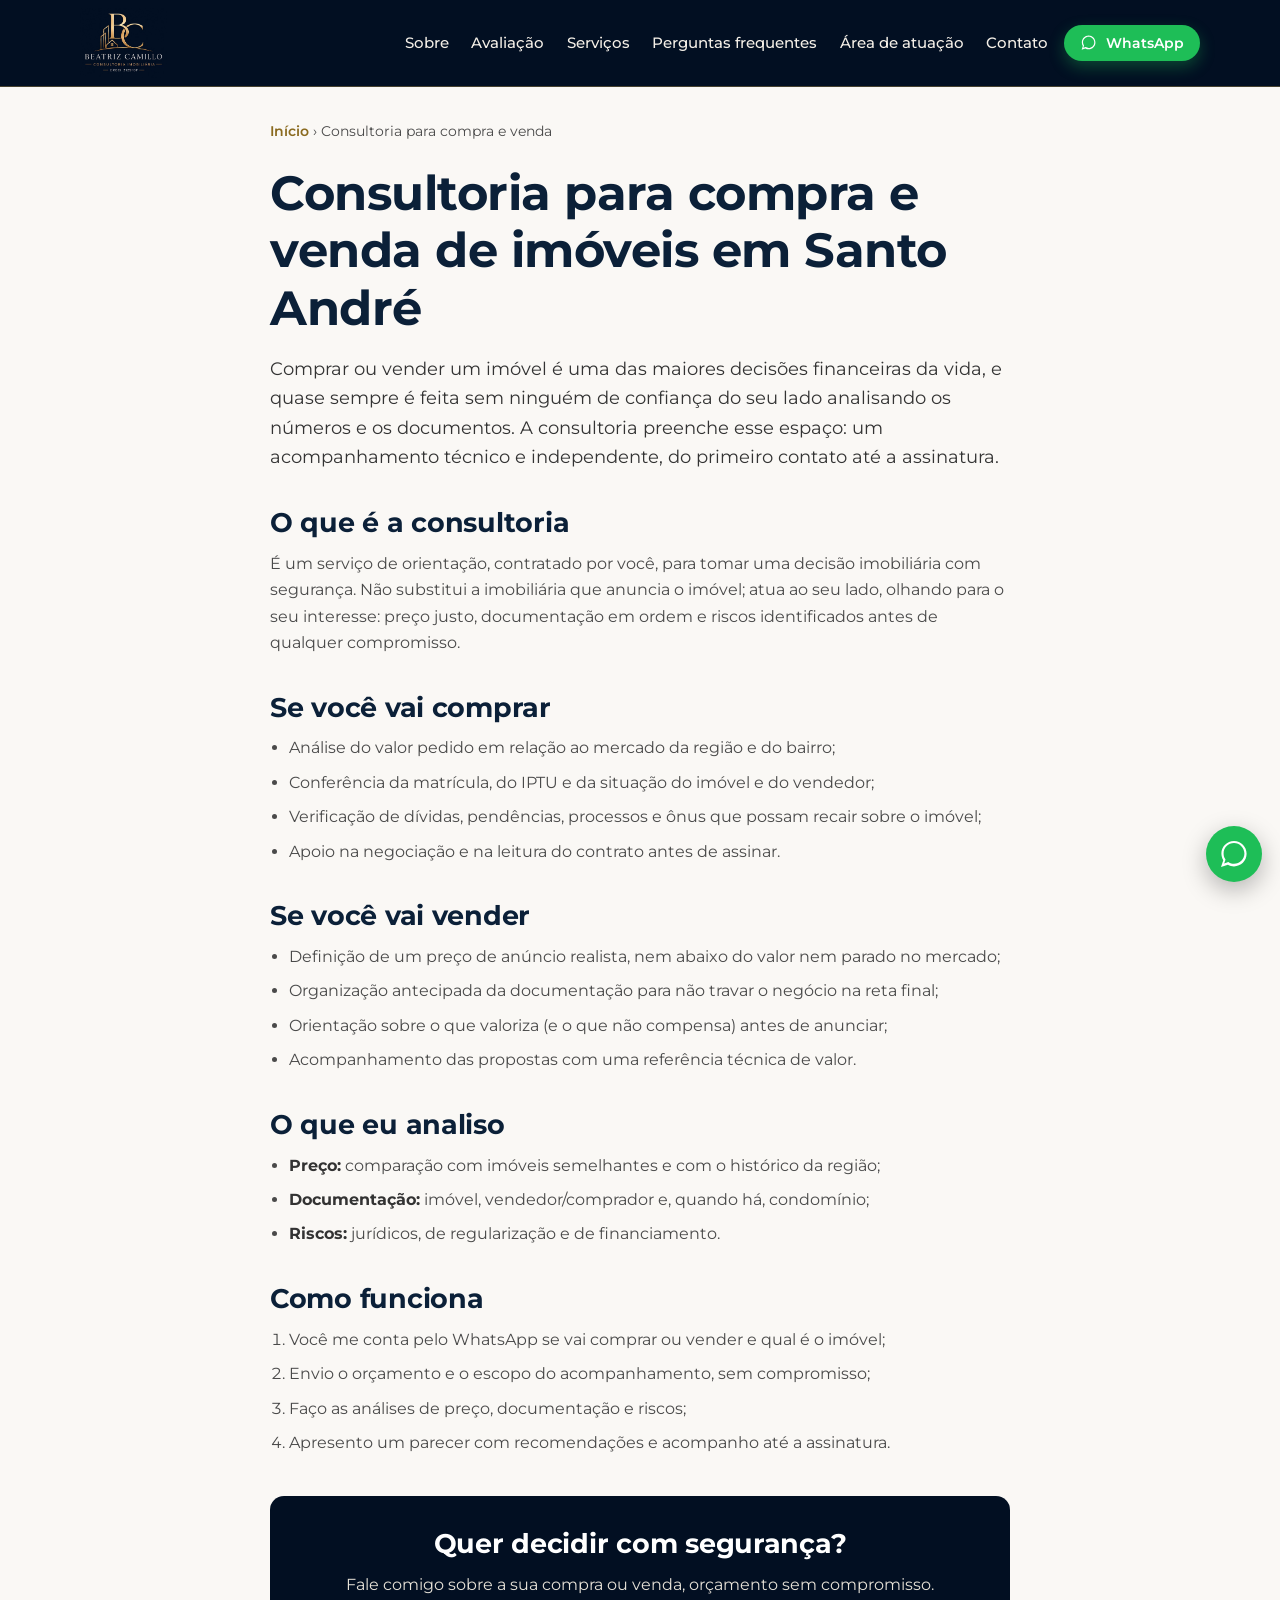
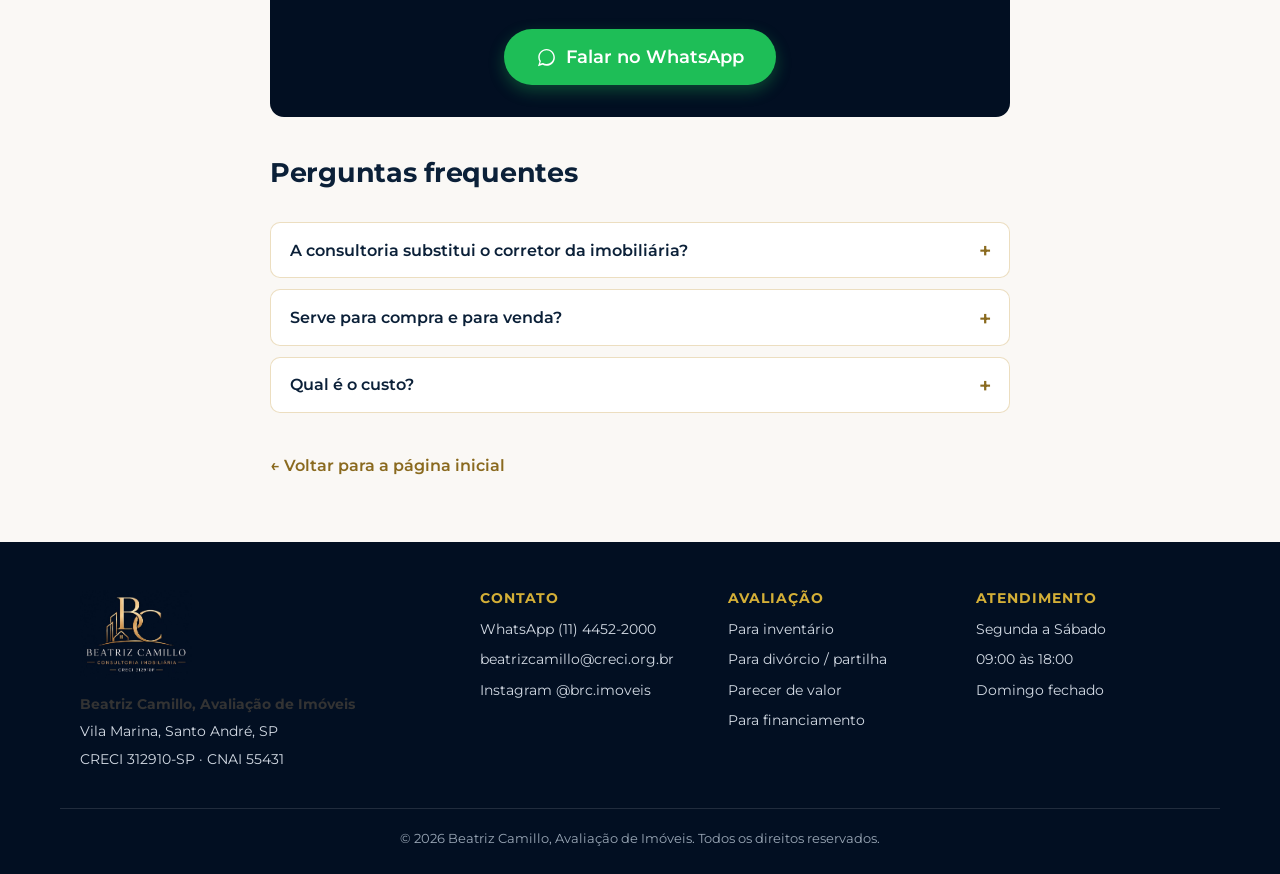
<file: consultoria-compra-venda-imovel-santo-andre.html>
<!DOCTYPE html>
<html lang="pt-BR">
<head>
<meta charset="UTF-8">
<meta name="viewport" content="width=device-width, initial-scale=1.0">
<title>Consultoria para Compra e Venda de Imóveis em Santo André · Beatriz Camillo</title>
<meta name="description" content="Consultoria imobiliária para comprar ou vender com segurança em Santo André, SP: análise de preço justo, conferência de documentação e identificação de riscos antes de assinar o contrato.">
<link rel="canonical" href="https://www.beatrizcamillo.com.br/consultoria-compra-venda-imovel-santo-andre.html">
<meta property="og:type" content="article">
<meta property="og:title" content="Consultoria para Compra e Venda de Imóveis em Santo André · Beatriz Camillo">
<meta property="og:description" content="Análise de preço justo, documentação e riscos antes de comprar ou vender um imóvel em Santo André.">
<meta property="og:image" content="assets/og-image.png">
<meta property="og:url" content="https://www.beatrizcamillo.com.br/consultoria-compra-venda-imovel-santo-andre.html">
<link rel="icon" type="image/svg+xml" href="assets/favicon.svg">
<link rel="apple-touch-icon" href="assets/favicon-180.png">
<link rel="preconnect" href="https://fonts.googleapis.com">
<link rel="preconnect" href="https://fonts.gstatic.com" crossorigin>
<link href="https://fonts.googleapis.com/css2?family=Montserrat:wght@400;500;600;700&display=swap" rel="stylesheet">
<link rel="stylesheet" href="styles.css">
<script type="application/ld+json">
{
  "@context":"https://schema.org","@type":"Service",
  "serviceType":"Consultoria imobiliária para compra e venda",
  "name":"Consultoria para compra e venda de imóveis em Santo André",
  "description":"Acompanhamento técnico na decisão de comprar ou vender um imóvel: análise de valor de mercado, conferência de documentação e identificação de riscos antes da assinatura do contrato.",
  "areaServed":{"@type":"City","name":"Santo André, SP"},
  "provider":{"@type":"RealEstateAgent","name":"Beatriz Camillo, Avaliação de Imóveis","telephone":"+551144522000","email":"beatrizcamillo@creci.org.br","areaServed":"Santo André, SP"}
}
</script>
<script type="application/ld+json">
{
  "@context":"https://schema.org","@type":"BreadcrumbList",
  "itemListElement":[
    {"@type":"ListItem","position":1,"name":"Início","item":"https://www.beatrizcamillo.com.br/"},
    {"@type":"ListItem","position":2,"name":"Consultoria para compra e venda","item":"https://www.beatrizcamillo.com.br/consultoria-compra-venda-imovel-santo-andre.html"}
  ]
}
</script>
<script type="application/ld+json">
{
  "@context":"https://schema.org","@type":"FAQPage",
  "mainEntity":[
    {"@type":"Question","name":"A consultoria substitui o corretor da imobiliária?","acceptedAnswer":{"@type":"Answer","text":"Não. A consultoria é um acompanhamento independente, ao seu lado, para avaliar preço, documentação e riscos. Ela pode atuar em conjunto com a imobiliária que anuncia o imóvel."}},
    {"@type":"Question","name":"Serve para quem está comprando e para quem está vendendo?","acceptedAnswer":{"@type":"Answer","text":"Sim. Para quem compra, ajuda a não pagar acima do mercado e a evitar imóveis com pendência. Para quem vende, ajuda a definir um preço realista e a preparar a documentação."}},
    {"@type":"Question","name":"Quanto custa?","acceptedAnswer":{"@type":"Answer","text":"Depende do escopo do acompanhamento. O orçamento é sem compromisso, feito após entender a sua necessidade pelo WhatsApp."}}
  ]
}
</script>
</head>
<body>

<a class="skip-link" href="#conteudo">Pular para o conteúdo</a>

<header class="site-header" id="topo">
  <div class="container header-inner">
    <a href="index.html" class="brand" aria-label="Beatriz Camillo, Avaliação de Imóveis · Vila Marina, Santo André, SP · (11) 4452-2000">
      <img src="assets/logo.jpg" alt="Beatriz Camillo, avaliadora de imóveis em Santo André" class="brand-logo" width="220" height="176">
    </a>
    <button class="nav-toggle" id="navToggle" aria-expanded="false" aria-controls="mainNav" aria-label="Abrir menu"><span></span><span></span><span></span></button>
    <nav class="main-nav" id="mainNav" aria-label="Navegação principal">
      <ul class="nav-list">
        <li><a href="index.html#sobre">Sobre</a></li>
        <li class="has-sub">
          <a href="index.html#servicos" aria-haspopup="true">Avaliação</a>
          <ul class="nav-sub">
            <li><a href="avaliacao-imovel-inventario-santo-andre.html">Avaliação para inventário</a></li>
            <li><a href="avaliacao-imovel-divorcio-partilha-santo-andre.html">Avaliação para divórcio / partilha</a></li>
            <li><a href="parecer-de-valor-de-mercado.html">Parecer de valor de mercado</a></li>
            <li><a href="avaliacao-imovel-financiamento-santo-andre.html">Avaliação para financiamento</a></li>
          </ul>
        </li>
        <li><a href="index.html#servicos">Serviços</a></li>
        <li><a href="index.html#faq">Perguntas frequentes</a></li>
        <li><a href="index.html#atuacao">Área de atuação</a></li>
        <li><a href="index.html#contato">Contato</a></li>
      </ul>
    </nav>
    <a class="btn btn-wpp btn-sm wpp-link" data-origem="header-consultoria" href="https://wa.me/551144522000?text=Ol%C3%A1%20Beatriz%2C%20quero%20consultoria%20para%20comprar%2Fvender%20um%20im%C3%B3vel." target="_blank" rel="noopener">
      <svg class="ico-wpp" viewBox="0 0 32 32" aria-hidden="true"><path fill="currentColor" d="M16 3C9 3 3.4 8.6 3.4 15.6c0 2.4.7 4.7 1.9 6.7L3 29l6.9-2.2c1.9 1 4 1.6 6.1 1.6 7 0 12.6-5.6 12.6-12.6S23 3 16 3zm0 22.8c-1.9 0-3.7-.5-5.3-1.5l-.4-.2-4.1 1.3 1.3-4-.3-.4c-1.1-1.7-1.6-3.6-1.6-5.6 0-5.7 4.7-10.4 10.4-10.4S26.4 9.9 26.4 15.6 21.7 25.8 16 25.8z"/></svg>
      WhatsApp
    </a>
  </div>
</header>

<main id="conteudo" class="doc">
  <div class="container narrow">
    <nav class="breadcrumb" aria-label="Trilha de navegação">
      <a href="index.html">Início</a> <span aria-hidden="true">›</span> Consultoria para compra e venda
    </nav>

    <h1>Consultoria para compra e venda de imóveis em Santo André</h1>
    <p class="doc-lead">Comprar ou vender um imóvel é uma das maiores decisões financeiras da vida, e quase sempre é feita sem ninguém de confiança do seu lado analisando os números e os documentos. A consultoria preenche esse espaço: um acompanhamento técnico e independente, do primeiro contato até a assinatura.</p>

    <h2>O que é a consultoria</h2>
    <p>É um serviço de orientação, contratado por você, para tomar uma decisão imobiliária com segurança. Não substitui a imobiliária que anuncia o imóvel; atua ao seu lado, olhando para o seu interesse: preço justo, documentação em ordem e riscos identificados antes de qualquer compromisso.</p>

    <h2>Se você vai comprar</h2>
    <ul class="doc-list">
      <li>Análise do valor pedido em relação ao mercado da região e do bairro;</li>
      <li>Conferência da matrícula, do IPTU e da situação do imóvel e do vendedor;</li>
      <li>Verificação de dívidas, pendências, processos e ônus que possam recair sobre o imóvel;</li>
      <li>Apoio na negociação e na leitura do contrato antes de assinar.</li>
    </ul>

    <h2>Se você vai vender</h2>
    <ul class="doc-list">
      <li>Definição de um preço de anúncio realista, nem abaixo do valor nem parado no mercado;</li>
      <li>Organização antecipada da documentação para não travar o negócio na reta final;</li>
      <li>Orientação sobre o que valoriza (e o que não compensa) antes de anunciar;</li>
      <li>Acompanhamento das propostas com uma referência técnica de valor.</li>
    </ul>

    <h2>O que eu analiso</h2>
    <ul class="doc-list">
      <li><strong>Preço:</strong> comparação com imóveis semelhantes e com o histórico da região;</li>
      <li><strong>Documentação:</strong> imóvel, vendedor/comprador e, quando há, condomínio;</li>
      <li><strong>Riscos:</strong> jurídicos, de regularização e de financiamento.</li>
    </ul>

    <h2>Como funciona</h2>
    <ol class="doc-steps">
      <li>Você me conta pelo WhatsApp se vai comprar ou vender e qual é o imóvel;</li>
      <li>Envio o orçamento e o escopo do acompanhamento, sem compromisso;</li>
      <li>Faço as análises de preço, documentação e riscos;</li>
      <li>Apresento um parecer com recomendações e acompanho até a assinatura.</li>
    </ol>

    <div class="doc-cta">
      <h2>Quer decidir com segurança?</h2>
      <p>Fale comigo sobre a sua compra ou venda, orçamento sem compromisso.</p>
      <a class="btn btn-wpp btn-lg wpp-link" data-origem="cta-consultoria" href="https://wa.me/551144522000?text=Ol%C3%A1%20Beatriz%2C%20quero%20consultoria%20para%20comprar%2Fvender%20um%20im%C3%B3vel." target="_blank" rel="noopener">
        <svg class="ico-wpp" viewBox="0 0 32 32" aria-hidden="true"><path fill="currentColor" d="M16 3C9 3 3.4 8.6 3.4 15.6c0 2.4.7 4.7 1.9 6.7L3 29l6.9-2.2c1.9 1 4 1.6 6.1 1.6 7 0 12.6-5.6 12.6-12.6S23 3 16 3zm0 22.8c-1.9 0-3.7-.5-5.3-1.5l-.4-.2-4.1 1.3 1.3-4-.3-.4c-1.1-1.7-1.6-3.6-1.6-5.6 0-5.7 4.7-10.4 10.4-10.4S26.4 9.9 26.4 15.6 21.7 25.8 16 25.8z"/></svg>
        Falar no WhatsApp
      </a>
    </div>

    <h2>Perguntas frequentes</h2>
    <div class="faq">
      <div class="faq-item"><h3><button type="button" class="faq-q" aria-expanded="false">A consultoria substitui o corretor da imobiliária?</button></h3><div class="faq-a"><p>Não. É um acompanhamento independente, ao seu lado, e pode atuar em conjunto com a imobiliária que anuncia o imóvel.</p></div></div>
      <div class="faq-item"><h3><button type="button" class="faq-q" aria-expanded="false">Serve para compra e para venda?</button></h3><div class="faq-a"><p>Sim. Ajuda quem compra a não pagar acima do mercado e a evitar imóveis com pendência, e quem vende a definir preço e preparar a documentação.</p></div></div>
      <div class="faq-item"><h3><button type="button" class="faq-q" aria-expanded="false">Qual é o custo?</button></h3><div class="faq-a"><p>Depende do escopo. Orçamento sem compromisso pelo WhatsApp.</p></div></div>
    </div>

    <p class="doc-back"><a href="index.html">← Voltar para a página inicial</a></p>
  </div>
</main>

<footer class="site-footer">
  <div class="container footer-inner">
    <div class="footer-brand">
      <img src="assets/logo.jpg" alt="Beatriz Camillo, avaliadora de imóveis em Santo André" class="footer-logo" width="220" height="176">
      <p><strong>Beatriz Camillo, Avaliação de Imóveis</strong></p>
      <p>Vila Marina, Santo André, SP</p>
      <p>CRECI 312910-SP · CNAI 55431</p>
    </div>
    <div class="footer-cols">
      <div><h4>Contato</h4>
        <p><a href="https://wa.me/551144522000?text=Ol%C3%A1%20Beatriz%2C%20vim%20pelo%20site%20e%20gostaria%20de%20saber%20mais." class="wpp-link" data-origem="footer-consultoria" target="_blank" rel="noopener">WhatsApp (11) 4452-2000</a></p>
        <p><a href="mailto:beatrizcamillo@creci.org.br">beatrizcamillo@creci.org.br</a></p>
        <p><a href="https://instagram.com/brc.imoveis" target="_blank" rel="noopener">Instagram @brc.imoveis</a></p>
      </div>
      <div><h4>Avaliação</h4>
        <p><a href="avaliacao-imovel-inventario-santo-andre.html">Para inventário</a></p>
        <p><a href="avaliacao-imovel-divorcio-partilha-santo-andre.html">Para divórcio / partilha</a></p>
        <p><a href="parecer-de-valor-de-mercado.html">Parecer de valor</a></p>
        <p><a href="avaliacao-imovel-financiamento-santo-andre.html">Para financiamento</a></p>
      </div>
      <div><h4>Atendimento</h4><p>Segunda a Sábado</p><p>09:00 às 18:00</p><p>Domingo fechado</p></div>
    </div>
  </div>
  <div class="container footer-legal"><p>© <span id="ano">2026</span> Beatriz Camillo, Avaliação de Imóveis. Todos os direitos reservados.</p></div>
</footer>

<a class="wpp-float wpp-link" data-origem="flutuante-consultoria" href="https://wa.me/551144522000?text=Ol%C3%A1%20Beatriz%2C%20quero%20consultoria%20para%20comprar%2Fvender%20um%20im%C3%B3vel." target="_blank" rel="noopener" aria-label="Falar no WhatsApp">
  <svg viewBox="0 0 32 32" aria-hidden="true"><path fill="currentColor" d="M16 3C9 3 3.4 8.6 3.4 15.6c0 2.4.7 4.7 1.9 6.7L3 29l6.9-2.2c1.9 1 4 1.6 6.1 1.6 7 0 12.6-5.6 12.6-12.6S23 3 16 3zm0 22.8c-1.9 0-3.7-.5-5.3-1.5l-.4-.2-4.1 1.3 1.3-4-.3-.4c-1.1-1.7-1.6-3.6-1.6-5.6 0-5.7 4.7-10.4 10.4-10.4S26.4 9.9 26.4 15.6 21.7 25.8 16 25.8z"/></svg>
</a>

<script src="script.js" defer></script>
</body>
</html>
</file>
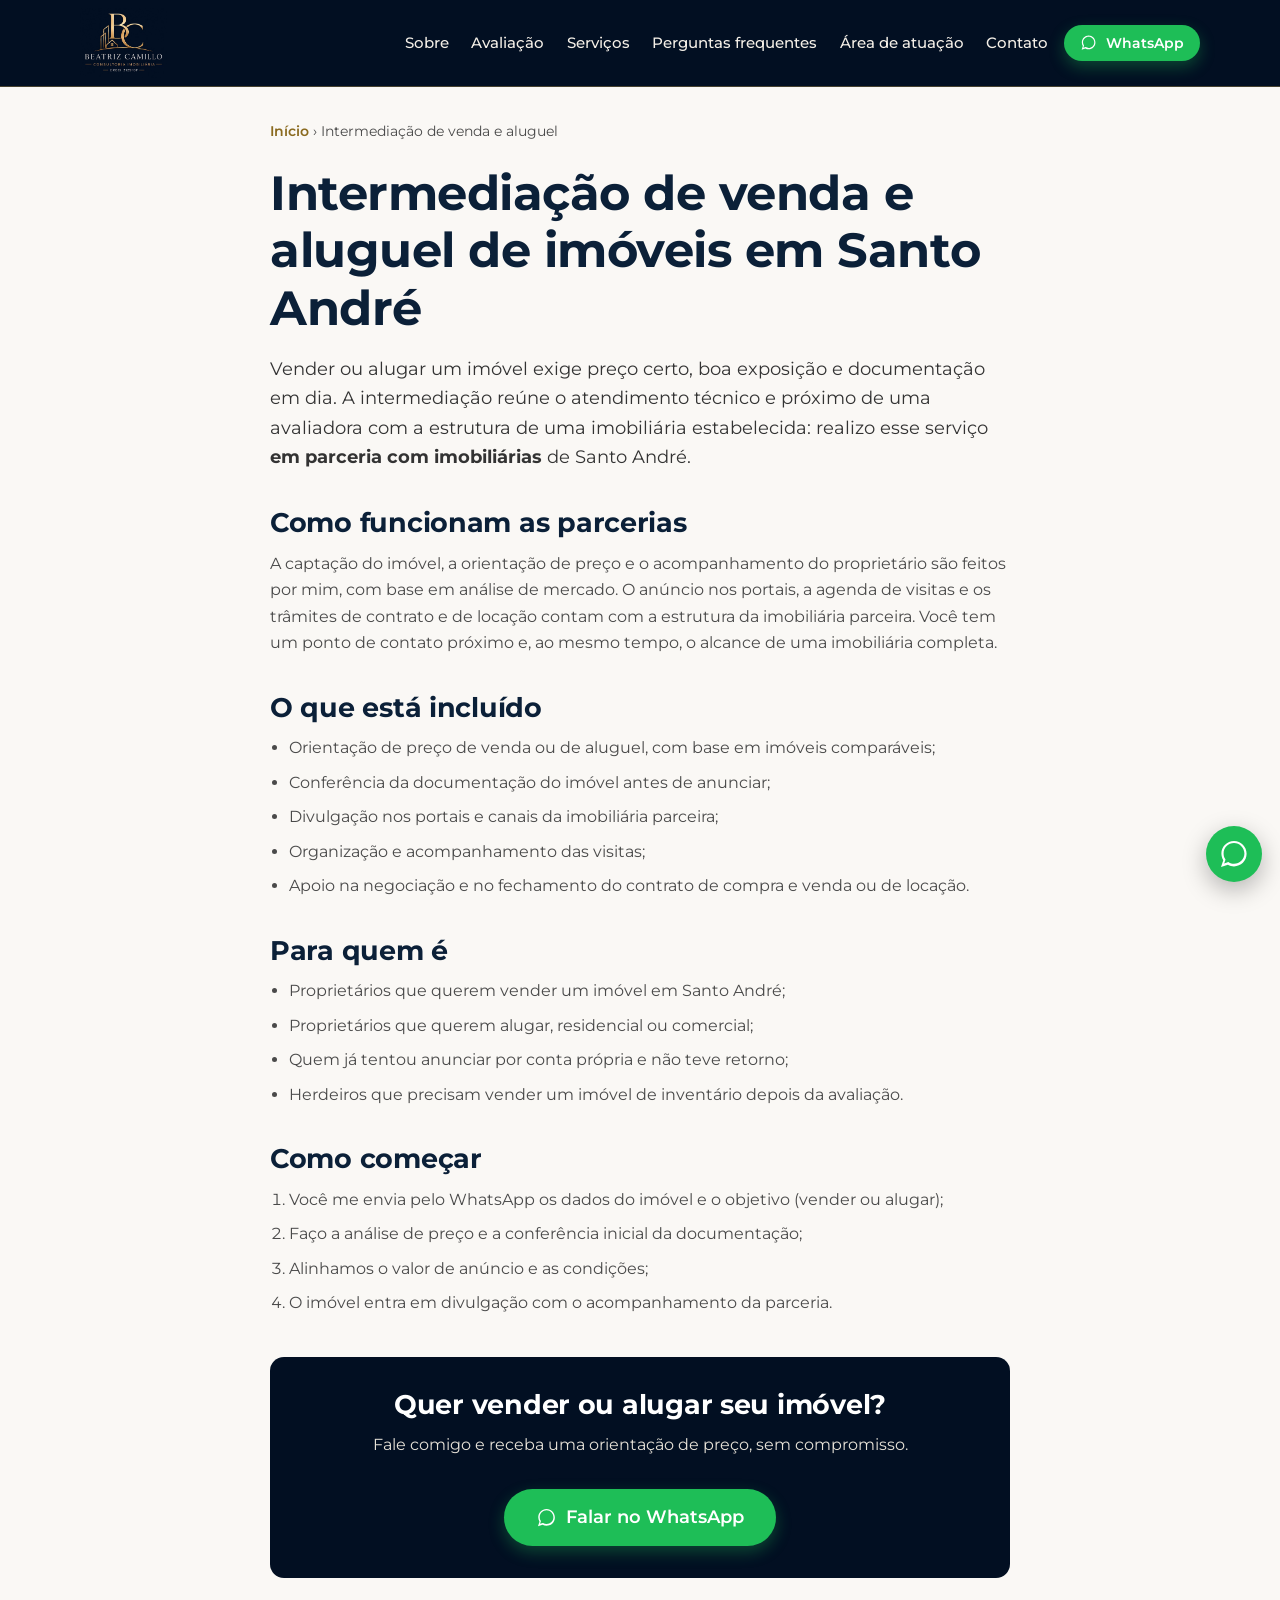
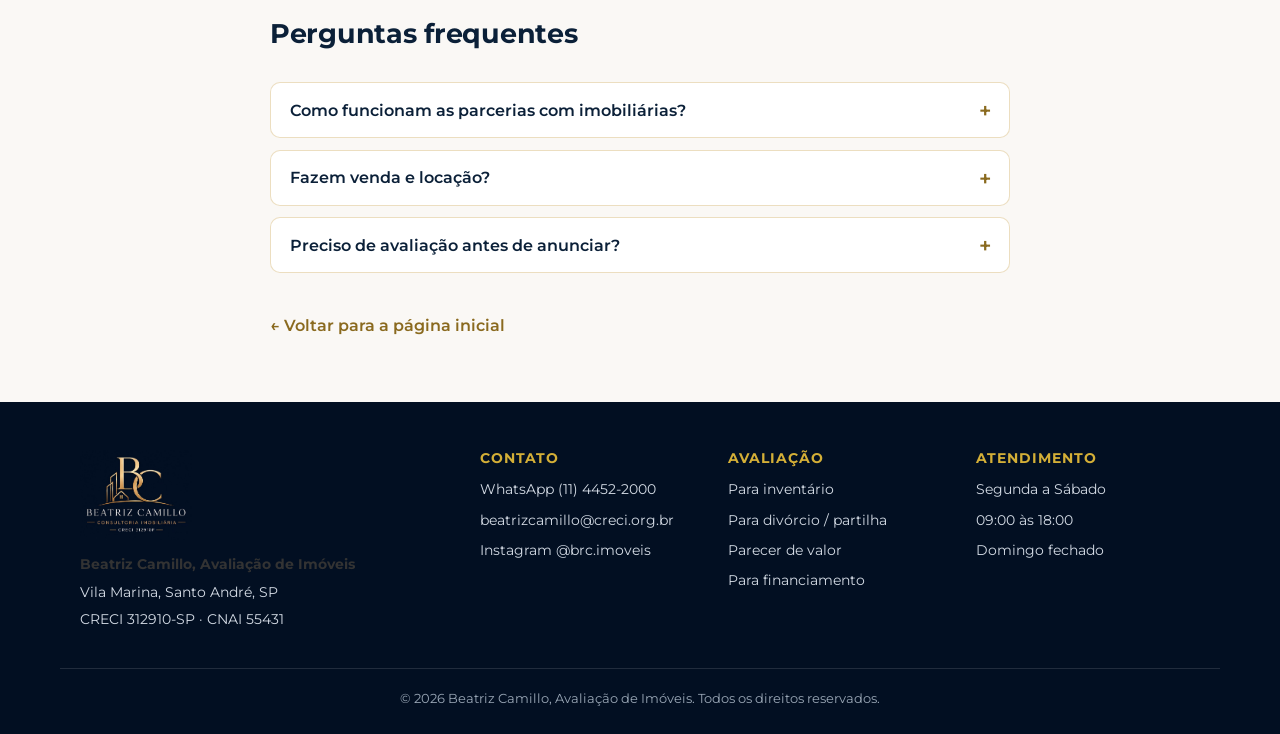
<file: intermediacao-venda-aluguel-imovel-santo-andre.html>
<!DOCTYPE html>
<html lang="pt-BR">
<head>
<meta charset="UTF-8">
<meta name="viewport" content="width=device-width, initial-scale=1.0">
<title>Intermediação de Venda e Aluguel de Imóveis em Santo André · Beatriz Camillo</title>
<meta name="description" content="Intermediação de venda e locação de imóveis em Santo André, SP, em parceria com imobiliárias: atendimento técnico e próximo com a estrutura de uma imobiliária completa.">
<link rel="canonical" href="https://www.beatrizcamillo.com.br/intermediacao-venda-aluguel-imovel-santo-andre.html">
<meta property="og:type" content="article">
<meta property="og:title" content="Intermediação de Venda e Aluguel de Imóveis em Santo André · Beatriz Camillo">
<meta property="og:description" content="Venda e locação em parceria com imobiliárias, com atendimento técnico e próximo.">
<meta property="og:image" content="assets/og-image.png">
<meta property="og:url" content="https://www.beatrizcamillo.com.br/intermediacao-venda-aluguel-imovel-santo-andre.html">
<link rel="icon" type="image/svg+xml" href="assets/favicon.svg">
<link rel="apple-touch-icon" href="assets/favicon-180.png">
<link rel="preconnect" href="https://fonts.googleapis.com">
<link rel="preconnect" href="https://fonts.gstatic.com" crossorigin>
<link href="https://fonts.googleapis.com/css2?family=Montserrat:wght@400;500;600;700&display=swap" rel="stylesheet">
<link rel="stylesheet" href="styles.css">
<script type="application/ld+json">
{
  "@context":"https://schema.org","@type":"Service",
  "serviceType":"Intermediação imobiliária de venda e locação",
  "name":"Intermediação de venda e aluguel de imóveis em Santo André",
  "description":"Intermediação de venda e locação de imóveis em Santo André, realizada em parceria com imobiliárias.",
  "areaServed":{"@type":"City","name":"Santo André, SP"},
  "provider":{"@type":"RealEstateAgent","name":"Beatriz Camillo, Avaliação de Imóveis","telephone":"+551144522000","email":"beatrizcamillo@creci.org.br","areaServed":"Santo André, SP"}
}
</script>
<script type="application/ld+json">
{
  "@context":"https://schema.org","@type":"BreadcrumbList",
  "itemListElement":[
    {"@type":"ListItem","position":1,"name":"Início","item":"https://www.beatrizcamillo.com.br/"},
    {"@type":"ListItem","position":2,"name":"Intermediação de venda e aluguel","item":"https://www.beatrizcamillo.com.br/intermediacao-venda-aluguel-imovel-santo-andre.html"}
  ]
}
</script>
<script type="application/ld+json">
{
  "@context":"https://schema.org","@type":"FAQPage",
  "mainEntity":[
    {"@type":"Question","name":"Como funcionam as parcerias com imobiliárias?","acceptedAnswer":{"@type":"Answer","text":"A captação e o atendimento são feitos por mim; o anúncio, a estrutura de visitas e os trâmites de contrato contam com o apoio de imobiliárias parceiras em Santo André."}},
    {"@type":"Question","name":"Vocês fazem venda e também locação?","acceptedAnswer":{"@type":"Answer","text":"Sim. A intermediação atende tanto a venda quanto o aluguel de imóveis residenciais e comerciais em Santo André e região."}},
    {"@type":"Question","name":"Preciso de uma avaliação antes de anunciar?","acceptedAnswer":{"@type":"Answer","text":"É recomendável. Um parecer de valor ajuda a definir um preço de anúncio realista e a vender ou alugar mais rápido."}}
  ]
}
</script>
</head>
<body>

<a class="skip-link" href="#conteudo">Pular para o conteúdo</a>

<header class="site-header" id="topo">
  <div class="container header-inner">
    <a href="index.html" class="brand" aria-label="Beatriz Camillo, Avaliação de Imóveis · Vila Marina, Santo André, SP · (11) 4452-2000">
      <img src="assets/logo.jpg" alt="Beatriz Camillo, avaliadora de imóveis em Santo André" class="brand-logo" width="220" height="176">
    </a>
    <button class="nav-toggle" id="navToggle" aria-expanded="false" aria-controls="mainNav" aria-label="Abrir menu"><span></span><span></span><span></span></button>
    <nav class="main-nav" id="mainNav" aria-label="Navegação principal">
      <ul class="nav-list">
        <li><a href="index.html#sobre">Sobre</a></li>
        <li class="has-sub">
          <a href="index.html#servicos" aria-haspopup="true">Avaliação</a>
          <ul class="nav-sub">
            <li><a href="avaliacao-imovel-inventario-santo-andre.html">Avaliação para inventário</a></li>
            <li><a href="avaliacao-imovel-divorcio-partilha-santo-andre.html">Avaliação para divórcio / partilha</a></li>
            <li><a href="parecer-de-valor-de-mercado.html">Parecer de valor de mercado</a></li>
            <li><a href="avaliacao-imovel-financiamento-santo-andre.html">Avaliação para financiamento</a></li>
          </ul>
        </li>
        <li><a href="index.html#servicos">Serviços</a></li>
        <li><a href="index.html#faq">Perguntas frequentes</a></li>
        <li><a href="index.html#atuacao">Área de atuação</a></li>
        <li><a href="index.html#contato">Contato</a></li>
      </ul>
    </nav>
    <a class="btn btn-wpp btn-sm wpp-link" data-origem="header-intermediacao" href="https://wa.me/551144522000?text=Ol%C3%A1%20Beatriz%2C%20quero%20intermediar%20a%20venda%2Floca%C3%A7%C3%A3o%20de%20um%20im%C3%B3vel." target="_blank" rel="noopener">
      <svg class="ico-wpp" viewBox="0 0 32 32" aria-hidden="true"><path fill="currentColor" d="M16 3C9 3 3.4 8.6 3.4 15.6c0 2.4.7 4.7 1.9 6.7L3 29l6.9-2.2c1.9 1 4 1.6 6.1 1.6 7 0 12.6-5.6 12.6-12.6S23 3 16 3zm0 22.8c-1.9 0-3.7-.5-5.3-1.5l-.4-.2-4.1 1.3 1.3-4-.3-.4c-1.1-1.7-1.6-3.6-1.6-5.6 0-5.7 4.7-10.4 10.4-10.4S26.4 9.9 26.4 15.6 21.7 25.8 16 25.8z"/></svg>
      WhatsApp
    </a>
  </div>
</header>

<main id="conteudo" class="doc">
  <div class="container narrow">
    <nav class="breadcrumb" aria-label="Trilha de navegação">
      <a href="index.html">Início</a> <span aria-hidden="true">›</span> Intermediação de venda e aluguel
    </nav>

    <h1>Intermediação de venda e aluguel de imóveis em Santo André</h1>
    <p class="doc-lead">Vender ou alugar um imóvel exige preço certo, boa exposição e documentação em dia. A intermediação reúne o atendimento técnico e próximo de uma avaliadora com a estrutura de uma imobiliária estabelecida: realizo esse serviço <strong>em parceria com imobiliárias</strong> de Santo André.</p>

    <h2>Como funcionam as parcerias</h2>
    <p>A captação do imóvel, a orientação de preço e o acompanhamento do proprietário são feitos por mim, com base em análise de mercado. O anúncio nos portais, a agenda de visitas e os trâmites de contrato e de locação contam com a estrutura da imobiliária parceira. Você tem um ponto de contato próximo e, ao mesmo tempo, o alcance de uma imobiliária completa.</p>

    <h2>O que está incluído</h2>
    <ul class="doc-list">
      <li>Orientação de preço de venda ou de aluguel, com base em imóveis comparáveis;</li>
      <li>Conferência da documentação do imóvel antes de anunciar;</li>
      <li>Divulgação nos portais e canais da imobiliária parceira;</li>
      <li>Organização e acompanhamento das visitas;</li>
      <li>Apoio na negociação e no fechamento do contrato de compra e venda ou de locação.</li>
    </ul>

    <h2>Para quem é</h2>
    <ul class="doc-list">
      <li>Proprietários que querem vender um imóvel em Santo André;</li>
      <li>Proprietários que querem alugar, residencial ou comercial;</li>
      <li>Quem já tentou anunciar por conta própria e não teve retorno;</li>
      <li>Herdeiros que precisam vender um imóvel de inventário depois da avaliação.</li>
    </ul>

    <h2>Como começar</h2>
    <ol class="doc-steps">
      <li>Você me envia pelo WhatsApp os dados do imóvel e o objetivo (vender ou alugar);</li>
      <li>Faço a análise de preço e a conferência inicial da documentação;</li>
      <li>Alinhamos o valor de anúncio e as condições;</li>
      <li>O imóvel entra em divulgação com o acompanhamento da parceria.</li>
    </ol>

    <div class="doc-cta">
      <h2>Quer vender ou alugar seu imóvel?</h2>
      <p>Fale comigo e receba uma orientação de preço, sem compromisso.</p>
      <a class="btn btn-wpp btn-lg wpp-link" data-origem="cta-intermediacao" href="https://wa.me/551144522000?text=Ol%C3%A1%20Beatriz%2C%20quero%20intermediar%20a%20venda%2Floca%C3%A7%C3%A3o%20de%20um%20im%C3%B3vel." target="_blank" rel="noopener">
        <svg class="ico-wpp" viewBox="0 0 32 32" aria-hidden="true"><path fill="currentColor" d="M16 3C9 3 3.4 8.6 3.4 15.6c0 2.4.7 4.7 1.9 6.7L3 29l6.9-2.2c1.9 1 4 1.6 6.1 1.6 7 0 12.6-5.6 12.6-12.6S23 3 16 3zm0 22.8c-1.9 0-3.7-.5-5.3-1.5l-.4-.2-4.1 1.3 1.3-4-.3-.4c-1.1-1.7-1.6-3.6-1.6-5.6 0-5.7 4.7-10.4 10.4-10.4S26.4 9.9 26.4 15.6 21.7 25.8 16 25.8z"/></svg>
        Falar no WhatsApp
      </a>
    </div>

    <h2>Perguntas frequentes</h2>
    <div class="faq">
      <div class="faq-item"><h3><button type="button" class="faq-q" aria-expanded="false">Como funcionam as parcerias com imobiliárias?</button></h3><div class="faq-a"><p>A captação e o atendimento são feitos por mim; o anúncio, a estrutura de visitas e os trâmites de contrato contam com o apoio de imobiliárias parceiras.</p></div></div>
      <div class="faq-item"><h3><button type="button" class="faq-q" aria-expanded="false">Fazem venda e locação?</button></h3><div class="faq-a"><p>Sim, venda e aluguel de imóveis residenciais e comerciais em Santo André e região.</p></div></div>
      <div class="faq-item"><h3><button type="button" class="faq-q" aria-expanded="false">Preciso de avaliação antes de anunciar?</button></h3><div class="faq-a"><p>É recomendável. Um <a href="parecer-de-valor-de-mercado.html">parecer de valor</a> ajuda a definir um preço realista e a fechar mais rápido.</p></div></div>
    </div>

    <p class="doc-back"><a href="index.html">← Voltar para a página inicial</a></p>
  </div>
</main>

<footer class="site-footer">
  <div class="container footer-inner">
    <div class="footer-brand">
      <img src="assets/logo.jpg" alt="Beatriz Camillo, avaliadora de imóveis em Santo André" class="footer-logo" width="220" height="176">
      <p><strong>Beatriz Camillo, Avaliação de Imóveis</strong></p>
      <p>Vila Marina, Santo André, SP</p>
      <p>CRECI 312910-SP · CNAI 55431</p>
    </div>
    <div class="footer-cols">
      <div><h4>Contato</h4>
        <p><a href="https://wa.me/551144522000?text=Ol%C3%A1%20Beatriz%2C%20vim%20pelo%20site%20e%20gostaria%20de%20saber%20mais." class="wpp-link" data-origem="footer-intermediacao" target="_blank" rel="noopener">WhatsApp (11) 4452-2000</a></p>
        <p><a href="mailto:beatrizcamillo@creci.org.br">beatrizcamillo@creci.org.br</a></p>
        <p><a href="https://instagram.com/brc.imoveis" target="_blank" rel="noopener">Instagram @brc.imoveis</a></p>
      </div>
      <div><h4>Avaliação</h4>
        <p><a href="avaliacao-imovel-inventario-santo-andre.html">Para inventário</a></p>
        <p><a href="avaliacao-imovel-divorcio-partilha-santo-andre.html">Para divórcio / partilha</a></p>
        <p><a href="parecer-de-valor-de-mercado.html">Parecer de valor</a></p>
        <p><a href="avaliacao-imovel-financiamento-santo-andre.html">Para financiamento</a></p>
      </div>
      <div><h4>Atendimento</h4><p>Segunda a Sábado</p><p>09:00 às 18:00</p><p>Domingo fechado</p></div>
    </div>
  </div>
  <div class="container footer-legal"><p>© <span id="ano">2026</span> Beatriz Camillo, Avaliação de Imóveis. Todos os direitos reservados.</p></div>
</footer>

<a class="wpp-float wpp-link" data-origem="flutuante-intermediacao" href="https://wa.me/551144522000?text=Ol%C3%A1%20Beatriz%2C%20quero%20intermediar%20a%20venda%2Floca%C3%A7%C3%A3o%20de%20um%20im%C3%B3vel." target="_blank" rel="noopener" aria-label="Falar no WhatsApp">
  <svg viewBox="0 0 32 32" aria-hidden="true"><path fill="currentColor" d="M16 3C9 3 3.4 8.6 3.4 15.6c0 2.4.7 4.7 1.9 6.7L3 29l6.9-2.2c1.9 1 4 1.6 6.1 1.6 7 0 12.6-5.6 12.6-12.6S23 3 16 3zm0 22.8c-1.9 0-3.7-.5-5.3-1.5l-.4-.2-4.1 1.3 1.3-4-.3-.4c-1.1-1.7-1.6-3.6-1.6-5.6 0-5.7 4.7-10.4 10.4-10.4S26.4 9.9 26.4 15.6 21.7 25.8 16 25.8z"/></svg>
</a>

<script src="script.js" defer></script>
</body>
</html>
</file>
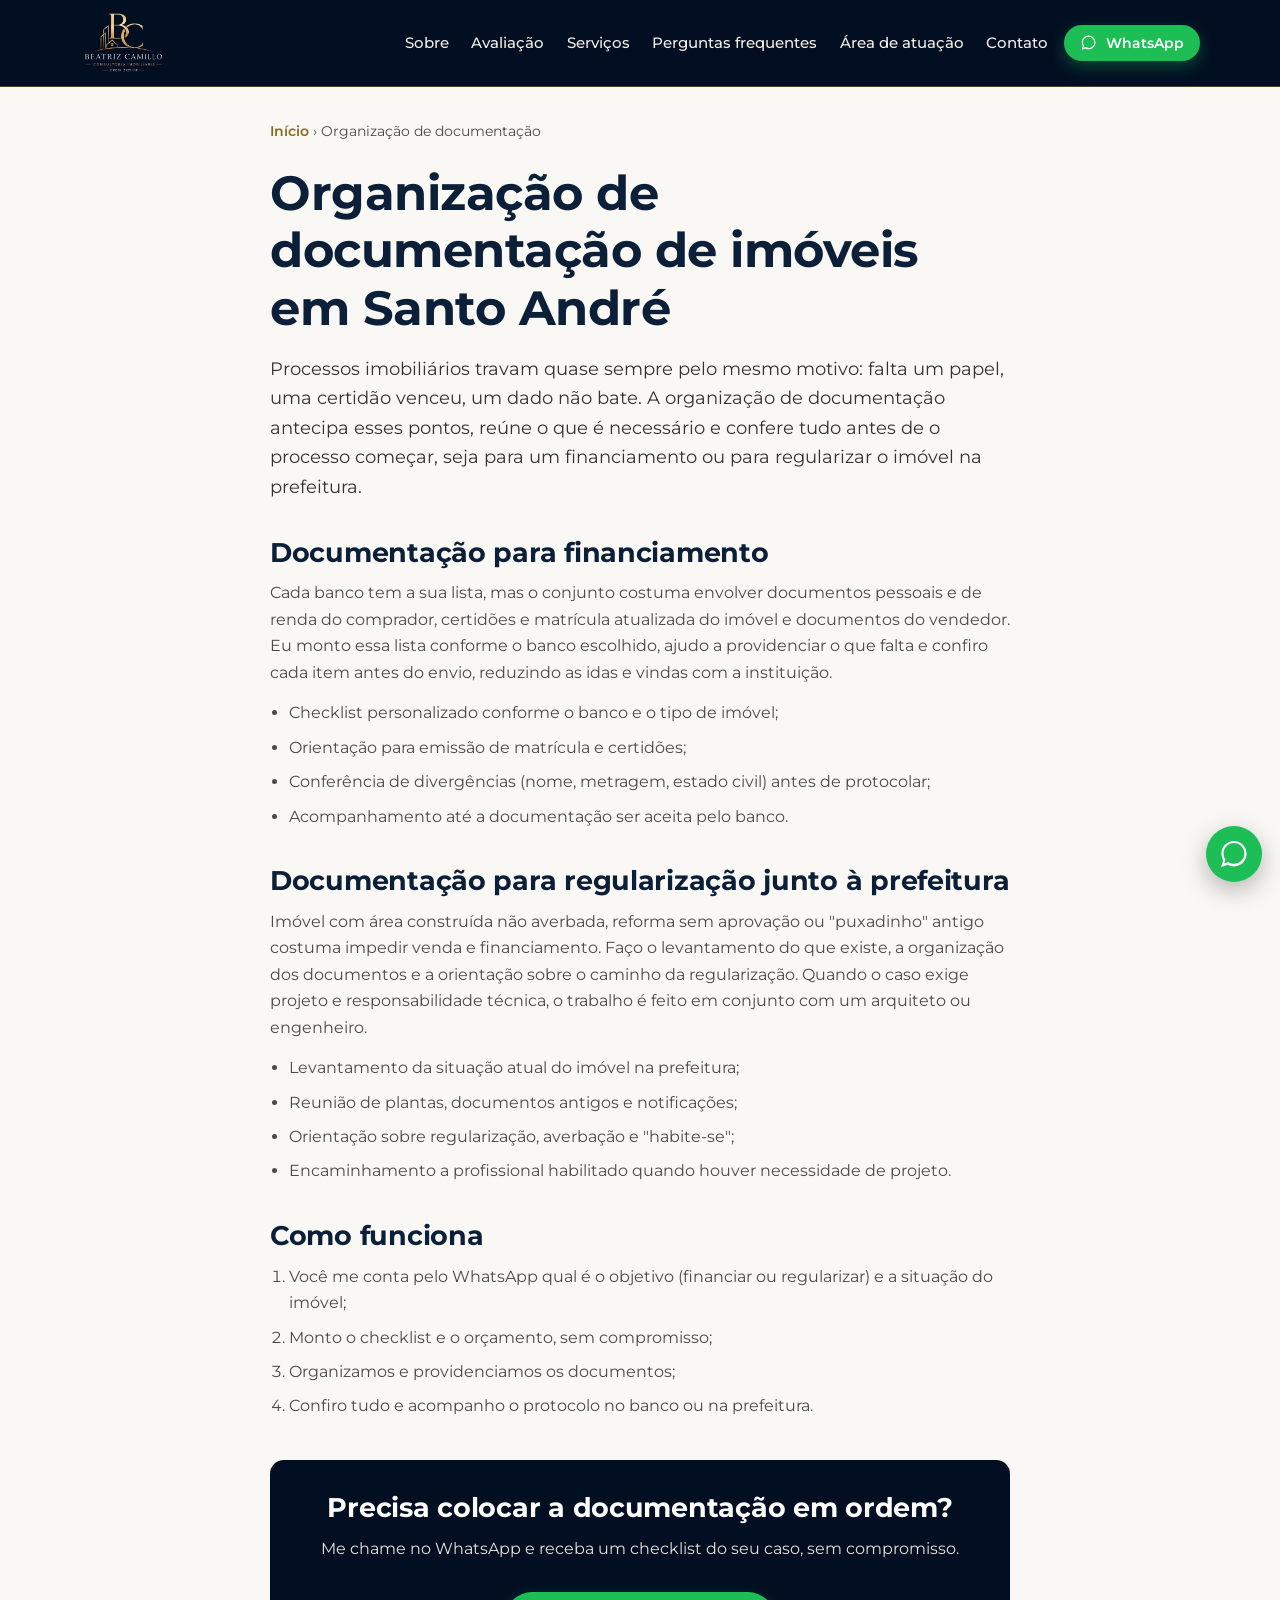
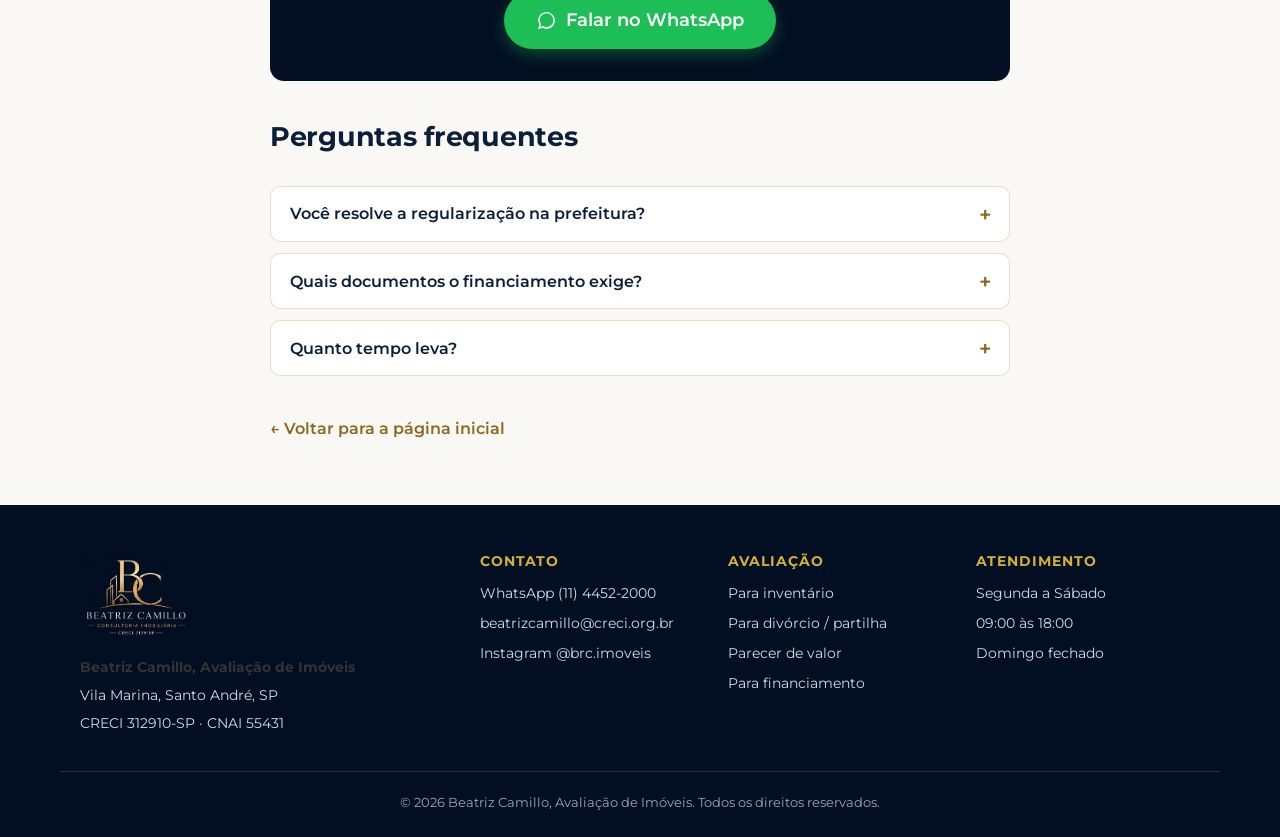
<file: organizacao-documentacao-imovel-santo-andre.html>
<!DOCTYPE html>
<html lang="pt-BR">
<head>
<meta charset="UTF-8">
<meta name="viewport" content="width=device-width, initial-scale=1.0">
<title>Organização de Documentação de Imóveis em Santo André · Beatriz Camillo</title>
<meta name="description" content="Organização e conferência de documentos para financiamento e para regularização de imóvel junto à prefeitura em Santo André, SP. Reduza idas e vindas e evite que o processo trave.">
<link rel="canonical" href="https://www.beatrizcamillo.com.br/organizacao-documentacao-imovel-santo-andre.html">
<meta property="og:type" content="article">
<meta property="og:title" content="Organização de Documentação de Imóveis em Santo André · Beatriz Camillo">
<meta property="og:description" content="Documentos para financiamento e para regularização de imóvel junto à prefeitura, reunidos e conferidos.">
<meta property="og:image" content="assets/og-image.png">
<meta property="og:url" content="https://www.beatrizcamillo.com.br/organizacao-documentacao-imovel-santo-andre.html">
<link rel="icon" type="image/svg+xml" href="assets/favicon.svg">
<link rel="apple-touch-icon" href="assets/favicon-180.png">
<link rel="preconnect" href="https://fonts.googleapis.com">
<link rel="preconnect" href="https://fonts.gstatic.com" crossorigin>
<link href="https://fonts.googleapis.com/css2?family=Montserrat:wght@400;500;600;700&display=swap" rel="stylesheet">
<link rel="stylesheet" href="styles.css">
<script type="application/ld+json">
{
  "@context":"https://schema.org","@type":"Service",
  "serviceType":"Organização de documentação imobiliária",
  "name":"Organização de documentação de imóveis em Santo André",
  "description":"Reunião e conferência de documentos para financiamento imobiliário e para a regularização de imóvel junto à prefeitura de Santo André.",
  "areaServed":{"@type":"City","name":"Santo André, SP"},
  "provider":{"@type":"RealEstateAgent","name":"Beatriz Camillo, Avaliação de Imóveis","telephone":"+551144522000","email":"beatrizcamillo@creci.org.br","areaServed":"Santo André, SP"}
}
</script>
<script type="application/ld+json">
{
  "@context":"https://schema.org","@type":"BreadcrumbList",
  "itemListElement":[
    {"@type":"ListItem","position":1,"name":"Início","item":"https://www.beatrizcamillo.com.br/"},
    {"@type":"ListItem","position":2,"name":"Organização de documentação","item":"https://www.beatrizcamillo.com.br/organizacao-documentacao-imovel-santo-andre.html"}
  ]
}
</script>
<script type="application/ld+json">
{
  "@context":"https://schema.org","@type":"FAQPage",
  "mainEntity":[
    {"@type":"Question","name":"Você resolve a regularização na prefeitura?","acceptedAnswer":{"@type":"Answer","text":"Faço a organização e a conferência dos documentos e a orientação sobre o caminho. Projetos e responsabilidade técnica, quando necessários, ficam a cargo de um profissional habilitado (arquiteto ou engenheiro)."}},
    {"@type":"Question","name":"Quais documentos são necessários para o financiamento?","acceptedAnswer":{"@type":"Answer","text":"Varia conforme o banco. Em geral: documentos pessoais e de renda do comprador, matrícula atualizada e certidões do imóvel, e documentos do vendedor. A lista completa é montada no início."}},
    {"@type":"Question","name":"Quanto tempo leva?","acceptedAnswer":{"@type":"Answer","text":"Depende do que já existe e dos prazos dos órgãos. A organização em si é rápida; a emissão de certidões e a análise do banco ou da prefeitura seguem prazos próprios."}}
  ]
}
</script>
</head>
<body>

<a class="skip-link" href="#conteudo">Pular para o conteúdo</a>

<header class="site-header" id="topo">
  <div class="container header-inner">
    <a href="index.html" class="brand" aria-label="Beatriz Camillo, Avaliação de Imóveis · Vila Marina, Santo André, SP · (11) 4452-2000">
      <img src="assets/logo.jpg" alt="Beatriz Camillo, avaliadora de imóveis em Santo André" class="brand-logo" width="220" height="176">
    </a>
    <button class="nav-toggle" id="navToggle" aria-expanded="false" aria-controls="mainNav" aria-label="Abrir menu"><span></span><span></span><span></span></button>
    <nav class="main-nav" id="mainNav" aria-label="Navegação principal">
      <ul class="nav-list">
        <li><a href="index.html#sobre">Sobre</a></li>
        <li class="has-sub">
          <a href="index.html#servicos" aria-haspopup="true">Avaliação</a>
          <ul class="nav-sub">
            <li><a href="avaliacao-imovel-inventario-santo-andre.html">Avaliação para inventário</a></li>
            <li><a href="avaliacao-imovel-divorcio-partilha-santo-andre.html">Avaliação para divórcio / partilha</a></li>
            <li><a href="parecer-de-valor-de-mercado.html">Parecer de valor de mercado</a></li>
            <li><a href="avaliacao-imovel-financiamento-santo-andre.html">Avaliação para financiamento</a></li>
          </ul>
        </li>
        <li><a href="index.html#servicos">Serviços</a></li>
        <li><a href="index.html#faq">Perguntas frequentes</a></li>
        <li><a href="index.html#atuacao">Área de atuação</a></li>
        <li><a href="index.html#contato">Contato</a></li>
      </ul>
    </nav>
    <a class="btn btn-wpp btn-sm wpp-link" data-origem="header-documentacao" href="https://wa.me/551144522000?text=Ol%C3%A1%20Beatriz%2C%20preciso%20de%20ajuda%20com%20documenta%C3%A7%C3%A3o%20para%20financiamento%2Fregulariza%C3%A7%C3%A3o." target="_blank" rel="noopener">
      <svg class="ico-wpp" viewBox="0 0 32 32" aria-hidden="true"><path fill="currentColor" d="M16 3C9 3 3.4 8.6 3.4 15.6c0 2.4.7 4.7 1.9 6.7L3 29l6.9-2.2c1.9 1 4 1.6 6.1 1.6 7 0 12.6-5.6 12.6-12.6S23 3 16 3zm0 22.8c-1.9 0-3.7-.5-5.3-1.5l-.4-.2-4.1 1.3 1.3-4-.3-.4c-1.1-1.7-1.6-3.6-1.6-5.6 0-5.7 4.7-10.4 10.4-10.4S26.4 9.9 26.4 15.6 21.7 25.8 16 25.8z"/></svg>
      WhatsApp
    </a>
  </div>
</header>

<main id="conteudo" class="doc">
  <div class="container narrow">
    <nav class="breadcrumb" aria-label="Trilha de navegação">
      <a href="index.html">Início</a> <span aria-hidden="true">›</span> Organização de documentação
    </nav>

    <h1>Organização de documentação de imóveis em Santo André</h1>
    <p class="doc-lead">Processos imobiliários travam quase sempre pelo mesmo motivo: falta um papel, uma certidão venceu, um dado não bate. A organização de documentação antecipa esses pontos, reúne o que é necessário e confere tudo antes de o processo começar, seja para um financiamento ou para regularizar o imóvel na prefeitura.</p>

    <h2>Documentação para financiamento</h2>
    <p>Cada banco tem a sua lista, mas o conjunto costuma envolver documentos pessoais e de renda do comprador, certidões e matrícula atualizada do imóvel e documentos do vendedor. Eu monto essa lista conforme o banco escolhido, ajudo a providenciar o que falta e confiro cada item antes do envio, reduzindo as idas e vindas com a instituição.</p>
    <ul class="doc-list">
      <li>Checklist personalizado conforme o banco e o tipo de imóvel;</li>
      <li>Orientação para emissão de matrícula e certidões;</li>
      <li>Conferência de divergências (nome, metragem, estado civil) antes de protocolar;</li>
      <li>Acompanhamento até a documentação ser aceita pelo banco.</li>
    </ul>

    <h2>Documentação para regularização junto à prefeitura</h2>
    <p>Imóvel com área construída não averbada, reforma sem aprovação ou "puxadinho" antigo costuma impedir venda e financiamento. Faço o levantamento do que existe, a organização dos documentos e a orientação sobre o caminho da regularização. Quando o caso exige projeto e responsabilidade técnica, o trabalho é feito em conjunto com um arquiteto ou engenheiro.</p>
    <ul class="doc-list">
      <li>Levantamento da situação atual do imóvel na prefeitura;</li>
      <li>Reunião de plantas, documentos antigos e notificações;</li>
      <li>Orientação sobre regularização, averbação e "habite-se";</li>
      <li>Encaminhamento a profissional habilitado quando houver necessidade de projeto.</li>
    </ul>

    <h2>Como funciona</h2>
    <ol class="doc-steps">
      <li>Você me conta pelo WhatsApp qual é o objetivo (financiar ou regularizar) e a situação do imóvel;</li>
      <li>Monto o checklist e o orçamento, sem compromisso;</li>
      <li>Organizamos e providenciamos os documentos;</li>
      <li>Confiro tudo e acompanho o protocolo no banco ou na prefeitura.</li>
    </ol>

    <div class="doc-cta">
      <h2>Precisa colocar a documentação em ordem?</h2>
      <p>Me chame no WhatsApp e receba um checklist do seu caso, sem compromisso.</p>
      <a class="btn btn-wpp btn-lg wpp-link" data-origem="cta-documentacao" href="https://wa.me/551144522000?text=Ol%C3%A1%20Beatriz%2C%20preciso%20de%20ajuda%20com%20documenta%C3%A7%C3%A3o%20para%20financiamento%2Fregulariza%C3%A7%C3%A3o." target="_blank" rel="noopener">
        <svg class="ico-wpp" viewBox="0 0 32 32" aria-hidden="true"><path fill="currentColor" d="M16 3C9 3 3.4 8.6 3.4 15.6c0 2.4.7 4.7 1.9 6.7L3 29l6.9-2.2c1.9 1 4 1.6 6.1 1.6 7 0 12.6-5.6 12.6-12.6S23 3 16 3zm0 22.8c-1.9 0-3.7-.5-5.3-1.5l-.4-.2-4.1 1.3 1.3-4-.3-.4c-1.1-1.7-1.6-3.6-1.6-5.6 0-5.7 4.7-10.4 10.4-10.4S26.4 9.9 26.4 15.6 21.7 25.8 16 25.8z"/></svg>
        Falar no WhatsApp
      </a>
    </div>

    <h2>Perguntas frequentes</h2>
    <div class="faq">
      <div class="faq-item"><h3><button type="button" class="faq-q" aria-expanded="false">Você resolve a regularização na prefeitura?</button></h3><div class="faq-a"><p>Faço a organização, a conferência dos documentos e a orientação. Projeto e responsabilidade técnica, quando necessários, ficam com um arquiteto ou engenheiro.</p></div></div>
      <div class="faq-item"><h3><button type="button" class="faq-q" aria-expanded="false">Quais documentos o financiamento exige?</button></h3><div class="faq-a"><p>Varia conforme o banco. Em geral: documentos pessoais e de renda do comprador, matrícula e certidões do imóvel, e documentos do vendedor. A lista é montada no início.</p></div></div>
      <div class="faq-item"><h3><button type="button" class="faq-q" aria-expanded="false">Quanto tempo leva?</button></h3><div class="faq-a"><p>A organização é rápida; a emissão de certidões e a análise do banco ou da prefeitura seguem prazos próprios de cada órgão.</p></div></div>
    </div>

    <p class="doc-back"><a href="index.html">← Voltar para a página inicial</a></p>
  </div>
</main>

<footer class="site-footer">
  <div class="container footer-inner">
    <div class="footer-brand">
      <img src="assets/logo.jpg" alt="Beatriz Camillo, avaliadora de imóveis em Santo André" class="footer-logo" width="220" height="176">
      <p><strong>Beatriz Camillo, Avaliação de Imóveis</strong></p>
      <p>Vila Marina, Santo André, SP</p>
      <p>CRECI 312910-SP · CNAI 55431</p>
    </div>
    <div class="footer-cols">
      <div><h4>Contato</h4>
        <p><a href="https://wa.me/551144522000?text=Ol%C3%A1%20Beatriz%2C%20vim%20pelo%20site%20e%20gostaria%20de%20saber%20mais." class="wpp-link" data-origem="footer-documentacao" target="_blank" rel="noopener">WhatsApp (11) 4452-2000</a></p>
        <p><a href="mailto:beatrizcamillo@creci.org.br">beatrizcamillo@creci.org.br</a></p>
        <p><a href="https://instagram.com/brc.imoveis" target="_blank" rel="noopener">Instagram @brc.imoveis</a></p>
      </div>
      <div><h4>Avaliação</h4>
        <p><a href="avaliacao-imovel-inventario-santo-andre.html">Para inventário</a></p>
        <p><a href="avaliacao-imovel-divorcio-partilha-santo-andre.html">Para divórcio / partilha</a></p>
        <p><a href="parecer-de-valor-de-mercado.html">Parecer de valor</a></p>
        <p><a href="avaliacao-imovel-financiamento-santo-andre.html">Para financiamento</a></p>
      </div>
      <div><h4>Atendimento</h4><p>Segunda a Sábado</p><p>09:00 às 18:00</p><p>Domingo fechado</p></div>
    </div>
  </div>
  <div class="container footer-legal"><p>© <span id="ano">2026</span> Beatriz Camillo, Avaliação de Imóveis. Todos os direitos reservados.</p></div>
</footer>

<a class="wpp-float wpp-link" data-origem="flutuante-documentacao" href="https://wa.me/551144522000?text=Ol%C3%A1%20Beatriz%2C%20preciso%20de%20ajuda%20com%20documenta%C3%A7%C3%A3o%20para%20financiamento%2Fregulariza%C3%A7%C3%A3o." target="_blank" rel="noopener" aria-label="Falar no WhatsApp">
  <svg viewBox="0 0 32 32" aria-hidden="true"><path fill="currentColor" d="M16 3C9 3 3.4 8.6 3.4 15.6c0 2.4.7 4.7 1.9 6.7L3 29l6.9-2.2c1.9 1 4 1.6 6.1 1.6 7 0 12.6-5.6 12.6-12.6S23 3 16 3zm0 22.8c-1.9 0-3.7-.5-5.3-1.5l-.4-.2-4.1 1.3 1.3-4-.3-.4c-1.1-1.7-1.6-3.6-1.6-5.6 0-5.7 4.7-10.4 10.4-10.4S26.4 9.9 26.4 15.6 21.7 25.8 16 25.8z"/></svg>
</a>

<script src="script.js" defer></script>
</body>
</html>
</file>
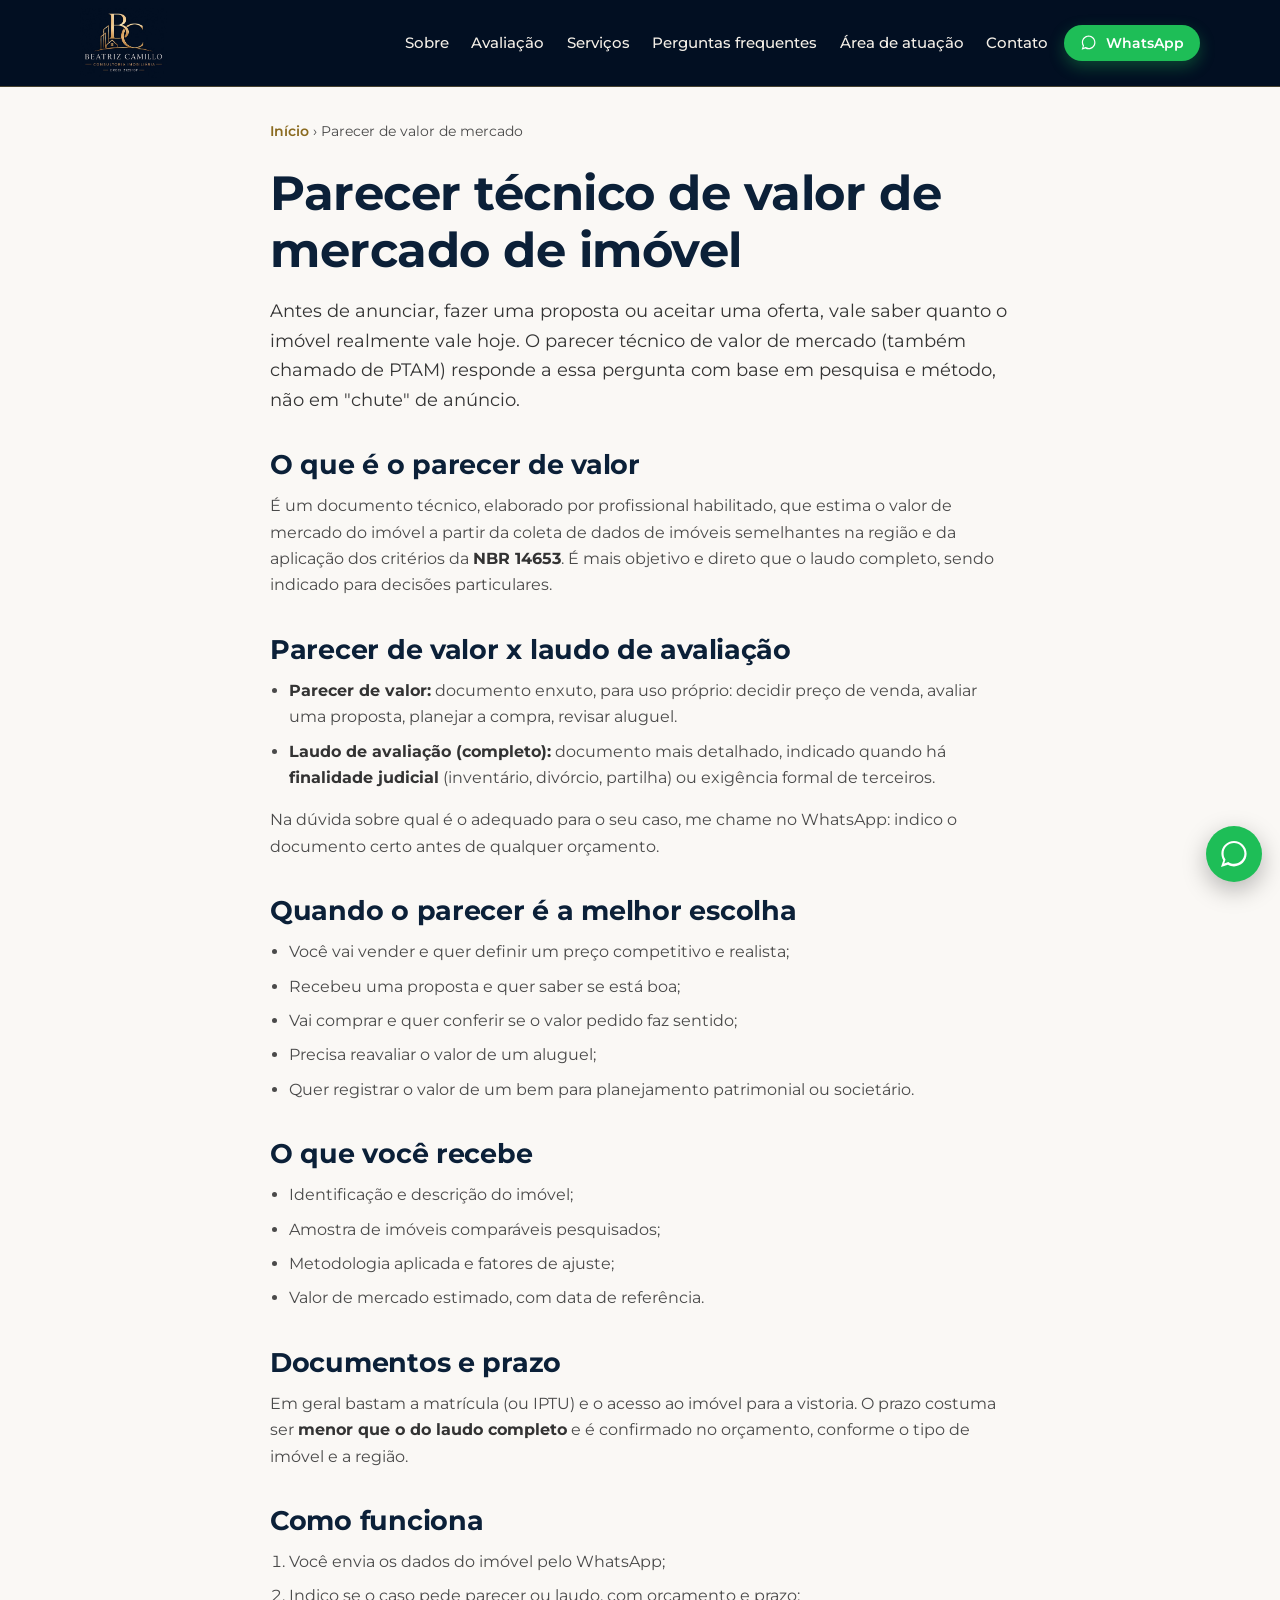
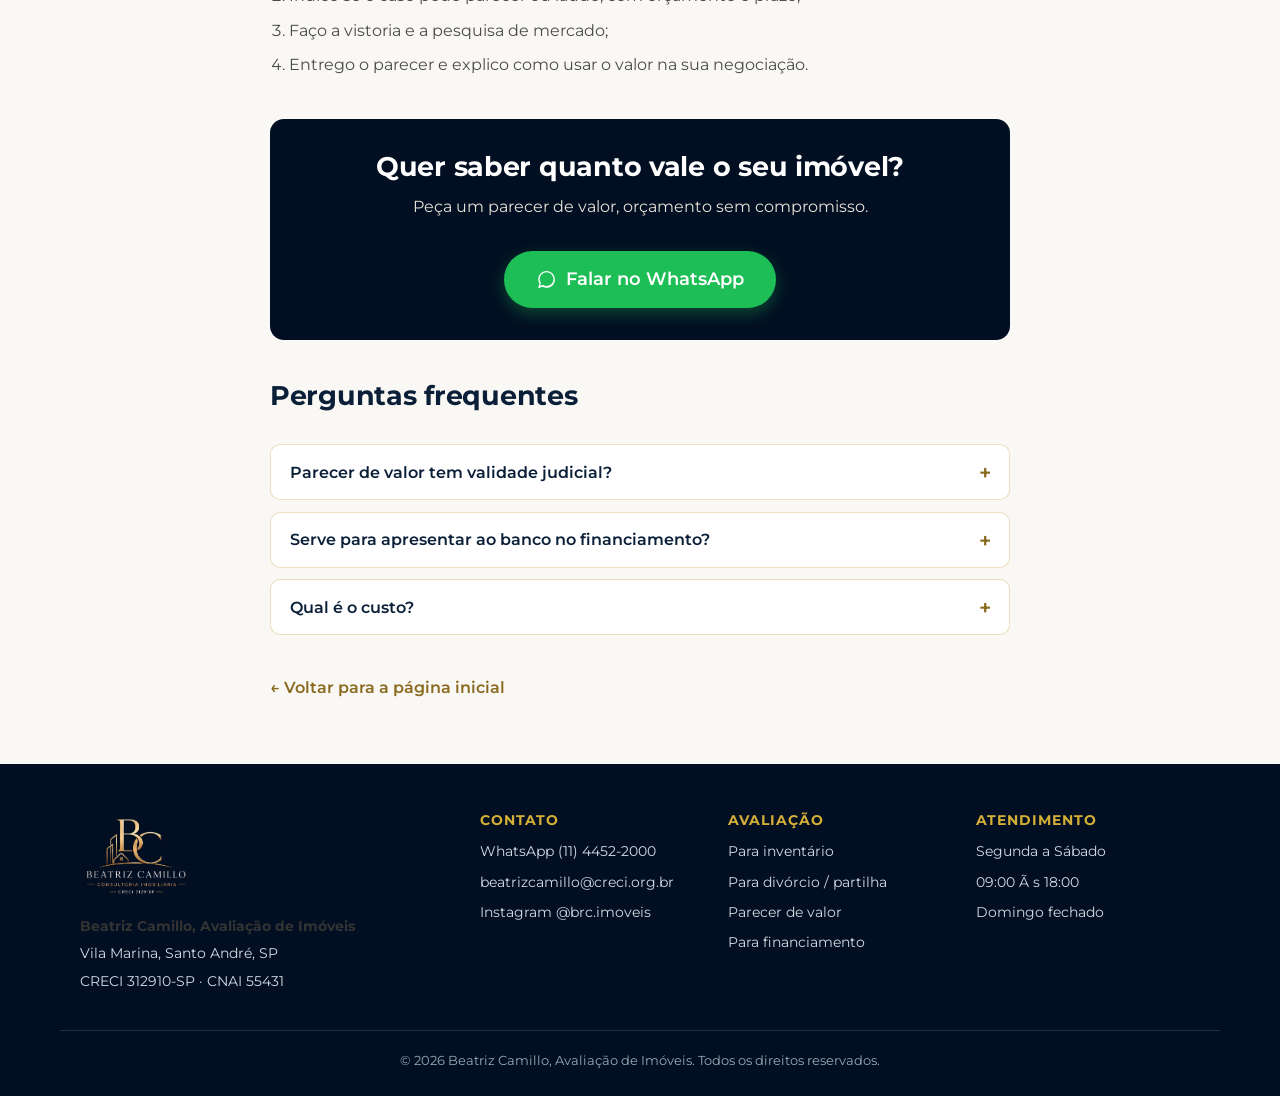
<file: parecer-de-valor-de-mercado.html>
<!DOCTYPE html>
<html lang="pt-BR">
<head>
<meta charset="UTF-8">
<meta name="viewport" content="width=device-width, initial-scale=1.0">
<title>Parecer Técnico de Valor de Mercado de Imóvel | Santo André · Beatriz Camillo</title>
<meta name="description" content="O que é o parecer técnico de valor de mercado (PTAM), para que serve e quando usar em vez do laudo completo. Avaliação de imóveis em Santo André conforme a NBR 14653. Fale no WhatsApp.">
<link rel="canonical" href="https://www.beatrizcamillo.com.br/parecer-de-valor-de-mercado.html">
<meta property="og:type" content="article">
<meta property="og:title" content="Parecer Técnico de Valor de Mercado de Imóvel · Beatriz Camillo">
<meta property="og:description" content="Entenda o parecer de valor: para que serve, o que difere do laudo completo e quando usar. Santo André, SP.">
<meta property="og:image" content="assets/og-image.png">
<meta property="og:url" content="https://www.beatrizcamillo.com.br/parecer-de-valor-de-mercado.html">
<link rel="icon" type="image/svg+xml" href="assets/favicon.svg">
<link rel="apple-touch-icon" href="assets/favicon-180.png">
<link rel="preconnect" href="https://fonts.googleapis.com">
<link rel="preconnect" href="https://fonts.gstatic.com" crossorigin>
<link href="https://fonts.googleapis.com/css2?family=Montserrat:wght@400;500;600;700&display=swap" rel="stylesheet">
<link rel="stylesheet" href="styles.css">
<script type="application/ld+json">
{
  "@context":"https://schema.org","@type":"Service",
  "serviceType":"Parecer técnico de valor de mercado de imóvel",
  "name":"Parecer técnico de valor de mercado de imóvel",
  "description":"Documento técnico que estima o valor de mercado de um imóvel com base em pesquisa e nos critérios da NBR 14653, usado para decisões de compra, venda e negociação.",
  "areaServed":{"@type":"City","name":"Santo André, SP"},
  "provider":{"@type":"RealEstateAgent","name":"Beatriz Camillo, Avaliação de Imóveis","telephone":"+551144522000","email":"beatrizcamillo@creci.org.br","areaServed":"Santo André, SP"}
}
</script>
<script type="application/ld+json">
{
  "@context":"https://schema.org","@type":"BreadcrumbList",
  "itemListElement":[
    {"@type":"ListItem","position":1,"name":"Início","item":"https://www.beatrizcamillo.com.br/"},
    {"@type":"ListItem","position":2,"name":"Parecer de valor de mercado","item":"https://www.beatrizcamillo.com.br/parecer-de-valor-de-mercado.html"}
  ]
}
</script>
<script type="application/ld+json">
{
  "@context":"https://schema.org","@type":"FAQPage",
  "mainEntity":[
    {"@type":"Question","name":"Qual a diferença entre parecer de valor e laudo de avaliação?","acceptedAnswer":{"@type":"Answer","text":"O parecer é um documento mais objetivo, indicado para decisões particulares de compra e venda. O laudo completo é mais detalhado e é o indicado quando há finalidade judicial, como inventário, divórcio e partilha."}},
    {"@type":"Question","name":"O parecer serve para apresentar ao banco?","acceptedAnswer":{"@type":"Answer","text":"Para financiamento, o banco costuma exigir a avaliação do próprio agente financeiro. O parecer ajuda você a negociar e conferir o valor antes disso."}},
    {"@type":"Question","name":"Quanto tempo leva?","acceptedAnswer":{"@type":"Answer","text":"Normalmente é mais rápido que o laudo completo. O prazo é confirmado no orçamento, conforme o imóvel."}}
  ]
}
</script>
</head>
<body>

<a class="skip-link" href="#conteudo">Pular para o conteúdo</a>

<header class="site-header" id="topo">
  <div class="container header-inner">
    <a href="index.html" class="brand" aria-label="Beatriz Camillo, Avaliação de Imóveis · Vila Marina, Santo André, SP · (11) 4452-2000">
      <img src="assets/logo.jpg" alt="Beatriz Camillo, avaliadora de imóveis em Santo André" class="brand-logo" width="220" height="176">
    </a>
    <button class="nav-toggle" id="navToggle" aria-expanded="false" aria-controls="mainNav" aria-label="Abrir menu"><span></span><span></span><span></span></button>
    <nav class="main-nav" id="mainNav" aria-label="Navegação principal">
      <ul class="nav-list">
        <li><a href="index.html#sobre">Sobre</a></li>
        <li class="has-sub">
          <a href="index.html#servicos" aria-haspopup="true">Avaliação</a>
          <ul class="nav-sub">
            <li><a href="avaliacao-imovel-inventario-santo-andre.html">Avaliação para inventário</a></li>
            <li><a href="avaliacao-imovel-divorcio-partilha-santo-andre.html">Avaliação para divórcio / partilha</a></li>
            <li><a href="parecer-de-valor-de-mercado.html">Parecer de valor de mercado</a></li>
            <li><a href="avaliacao-imovel-financiamento-santo-andre.html">Avaliação para financiamento</a></li>
          </ul>
        </li>
        <li><a href="index.html#servicos">Serviços</a></li>
        <li><a href="index.html#faq">Perguntas frequentes</a></li>
        <li><a href="index.html#atuacao">Área de atuação</a></li>
        <li><a href="index.html#contato">Contato</a></li>
      </ul>
    </nav>
    <a class="btn btn-wpp btn-sm wpp-link" data-origem="header-parecer" href="https://wa.me/551144522000?text=Ol%C3%A1%20Beatriz%2C%20preciso%20de%20uma%20avalia%C3%A7%C3%A3o%20de%20im%C3%B3vel%20%2F%20parecer%20de%20valor." target="_blank" rel="noopener">
      <svg class="ico-wpp" viewBox="0 0 32 32" aria-hidden="true"><path fill="currentColor" d="M16 3C9 3 3.4 8.6 3.4 15.6c0 2.4.7 4.7 1.9 6.7L3 29l6.9-2.2c1.9 1 4 1.6 6.1 1.6 7 0 12.6-5.6 12.6-12.6S23 3 16 3zm0 22.8c-1.9 0-3.7-.5-5.3-1.5l-.4-.2-4.1 1.3 1.3-4-.3-.4c-1.1-1.7-1.6-3.6-1.6-5.6 0-5.7 4.7-10.4 10.4-10.4S26.4 9.9 26.4 15.6 21.7 25.8 16 25.8z"/></svg>
      WhatsApp
    </a>
  </div>
</header>

<main id="conteudo" class="doc">
  <div class="container narrow">
    <nav class="breadcrumb" aria-label="Trilha de navegação">
      <a href="index.html">Início</a> <span aria-hidden="true">›</span> Parecer de valor de mercado
    </nav>

    <h1>Parecer técnico de valor de mercado de imóvel</h1>
    <p class="doc-lead">Antes de anunciar, fazer uma proposta ou aceitar uma oferta, vale saber quanto o imóvel realmente vale hoje. O parecer técnico de valor de mercado (também chamado de PTAM) responde a essa pergunta com base em pesquisa e método, não em "chute" de anúncio.</p>

    <h2>O que é o parecer de valor</h2>
    <p>É um documento técnico, elaborado por profissional habilitado, que estima o valor de mercado do imóvel a partir da coleta de dados de imóveis semelhantes na região e da aplicação dos critérios da <strong>NBR 14653</strong>. É mais objetivo e direto que o laudo completo, sendo indicado para decisões particulares.</p>

    <h2>Parecer de valor x laudo de avaliação</h2>
    <ul class="doc-list">
      <li><strong>Parecer de valor:</strong> documento enxuto, para uso próprio: decidir preço de venda, avaliar uma proposta, planejar a compra, revisar aluguel.</li>
      <li><strong>Laudo de avaliação (completo):</strong> documento mais detalhado, indicado quando há <strong>finalidade judicial</strong> (inventário, divórcio, partilha) ou exigência formal de terceiros.</li>
    </ul>
    <p>Na dúvida sobre qual é o adequado para o seu caso, me chame no WhatsApp: indico o documento certo antes de qualquer orçamento.</p>

    <h2>Quando o parecer é a melhor escolha</h2>
    <ul class="doc-list">
      <li>Você vai vender e quer definir um preço competitivo e realista;</li>
      <li>Recebeu uma proposta e quer saber se está boa;</li>
      <li>Vai comprar e quer conferir se o valor pedido faz sentido;</li>
      <li>Precisa reavaliar o valor de um aluguel;</li>
      <li>Quer registrar o valor de um bem para planejamento patrimonial ou societário.</li>
    </ul>

    <h2>O que você recebe</h2>
    <ul class="doc-list">
      <li>Identificação e descrição do imóvel;</li>
      <li>Amostra de imóveis comparáveis pesquisados;</li>
      <li>Metodologia aplicada e fatores de ajuste;</li>
      <li>Valor de mercado estimado, com data de referência.</li>
    </ul>

    <h2>Documentos e prazo</h2>
    <p>Em geral bastam a matrícula (ou IPTU) e o acesso ao imóvel para a vistoria. O prazo costuma ser <strong>menor que o do laudo completo</strong> e é confirmado no orçamento, conforme o tipo de imóvel e a região.</p>

    <h2>Como funciona</h2>
    <ol class="doc-steps">
      <li>Você envia os dados do imóvel pelo WhatsApp;</li>
      <li>Indico se o caso pede parecer ou laudo, com orçamento e prazo;</li>
      <li>Faço a vistoria e a pesquisa de mercado;</li>
      <li>Entrego o parecer e explico como usar o valor na sua negociação.</li>
    </ol>

    <div class="doc-cta">
      <h2>Quer saber quanto vale o seu imóvel?</h2>
      <p>Peça um parecer de valor, orçamento sem compromisso.</p>
      <a class="btn btn-wpp btn-lg wpp-link" data-origem="cta-parecer" href="https://wa.me/551144522000?text=Ol%C3%A1%20Beatriz%2C%20preciso%20de%20uma%20avalia%C3%A7%C3%A3o%20de%20im%C3%B3vel%20%2F%20parecer%20de%20valor." target="_blank" rel="noopener">
        <svg class="ico-wpp" viewBox="0 0 32 32" aria-hidden="true"><path fill="currentColor" d="M16 3C9 3 3.4 8.6 3.4 15.6c0 2.4.7 4.7 1.9 6.7L3 29l6.9-2.2c1.9 1 4 1.6 6.1 1.6 7 0 12.6-5.6 12.6-12.6S23 3 16 3zm0 22.8c-1.9 0-3.7-.5-5.3-1.5l-.4-.2-4.1 1.3 1.3-4-.3-.4c-1.1-1.7-1.6-3.6-1.6-5.6 0-5.7 4.7-10.4 10.4-10.4S26.4 9.9 26.4 15.6 21.7 25.8 16 25.8z"/></svg>
        Falar no WhatsApp
      </a>
    </div>

    <h2>Perguntas frequentes</h2>
    <div class="faq">
      <div class="faq-item"><h3><button type="button" class="faq-q" aria-expanded="false">Parecer de valor tem validade judicial?</button></h3><div class="faq-a"><p>Para finalidade judicial, o indicado é o laudo de avaliação completo, conforme a NBR 14653. O parecer é voltado a decisões particulares.</p></div></div>
      <div class="faq-item"><h3><button type="button" class="faq-q" aria-expanded="false">Serve para apresentar ao banco no financiamento?</button></h3><div class="faq-a"><p>O banco costuma exigir a avaliação do próprio agente financeiro. O parecer ajuda você a negociar e conferir o valor antes disso.</p></div></div>
      <div class="faq-item"><h3><button type="button" class="faq-q" aria-expanded="false">Qual é o custo?</button></h3><div class="faq-a"><p>Depende do imóvel. Orçamento sem compromisso pelo WhatsApp.</p></div></div>
    </div>

    <p class="doc-back"><a href="index.html">← Voltar para a página inicial</a></p>
  </div>
</main>

<footer class="site-footer">
  <div class="container footer-inner">
    <div class="footer-brand">
      <img src="assets/logo.jpg" alt="Beatriz Camillo, avaliadora de imóveis em Santo André" class="footer-logo" width="220" height="176">
      <p><strong>Beatriz Camillo, Avaliação de Imóveis</strong></p>
      <p>Vila Marina, Santo André, SP</p>
      <p>CRECI 312910-SP · CNAI 55431</p>
    </div>
    <div class="footer-cols">
      <div><h4>Contato</h4>
        <p><a href="https://wa.me/551144522000?text=Ol%C3%A1%20Beatriz%2C%20vim%20pelo%20site%20e%20gostaria%20de%20saber%20mais." class="wpp-link" data-origem="footer-parecer" target="_blank" rel="noopener">WhatsApp (11) 4452-2000</a></p>
        <p><a href="mailto:beatrizcamillo@creci.org.br">beatrizcamillo@creci.org.br</a></p>
        <p><a href="https://instagram.com/brc.imoveis" target="_blank" rel="noopener">Instagram @brc.imoveis</a></p>
      </div>
      <div><h4>Avaliação</h4>
        <p><a href="avaliacao-imovel-inventario-santo-andre.html">Para inventário</a></p>
        <p><a href="avaliacao-imovel-divorcio-partilha-santo-andre.html">Para divórcio / partilha</a></p>
        <p><a href="parecer-de-valor-de-mercado.html">Parecer de valor</a></p>
        <p><a href="avaliacao-imovel-financiamento-santo-andre.html">Para financiamento</a></p>
      </div>
      <div><h4>Atendimento</h4><p>Segunda a Sábado</p><p>09:00 Ã s 18:00</p><p>Domingo fechado</p></div>
    </div>
  </div>
  <div class="container footer-legal"><p>© <span id="ano">2026</span> Beatriz Camillo, Avaliação de Imóveis. Todos os direitos reservados.</p></div>
</footer>

<a class="wpp-float wpp-link" data-origem="flutuante-parecer" href="https://wa.me/551144522000?text=Ol%C3%A1%20Beatriz%2C%20preciso%20de%20uma%20avalia%C3%A7%C3%A3o%20de%20im%C3%B3vel%20%2F%20parecer%20de%20valor." target="_blank" rel="noopener" aria-label="Falar no WhatsApp">
  <svg viewBox="0 0 32 32" aria-hidden="true"><path fill="currentColor" d="M16 3C9 3 3.4 8.6 3.4 15.6c0 2.4.7 4.7 1.9 6.7L3 29l6.9-2.2c1.9 1 4 1.6 6.1 1.6 7 0 12.6-5.6 12.6-12.6S23 3 16 3zm0 22.8c-1.9 0-3.7-.5-5.3-1.5l-.4-.2-4.1 1.3 1.3-4-.3-.4c-1.1-1.7-1.6-3.6-1.6-5.6 0-5.7 4.7-10.4 10.4-10.4S26.4 9.9 26.4 15.6 21.7 25.8 16 25.8z"/></svg>
</a>

<script src="script.js" defer></script>
</body>
</html>
</file>
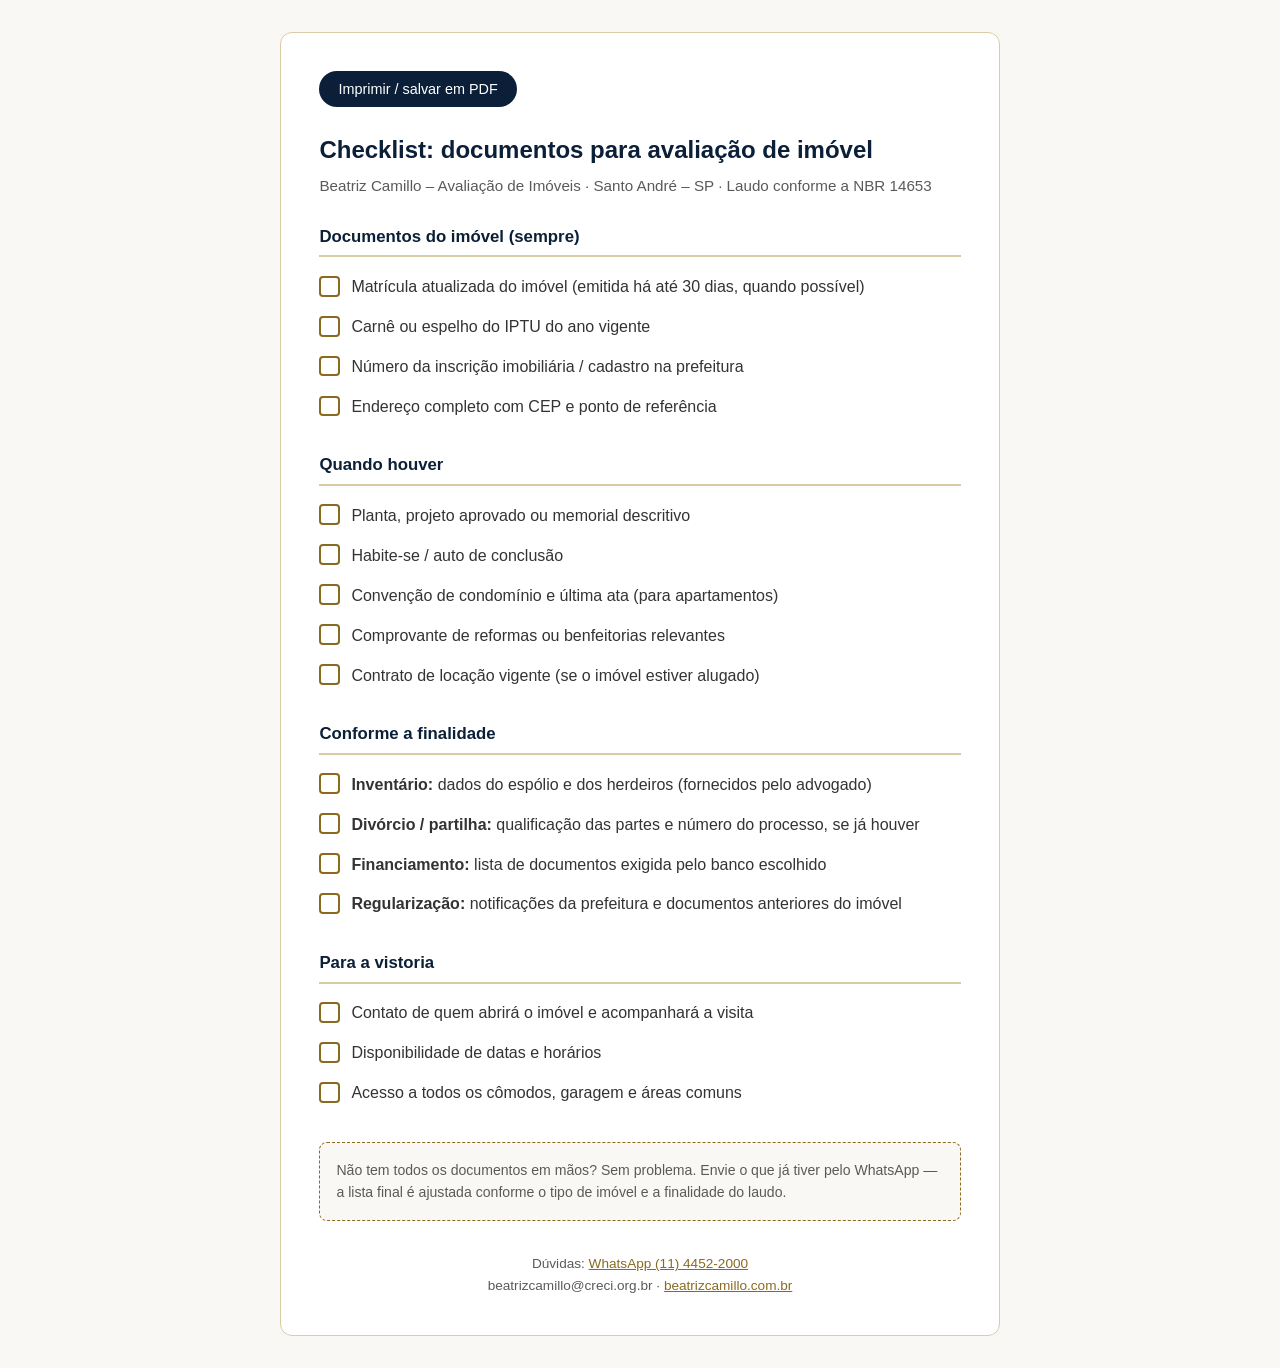
<file: assets/checklist-documentos-avaliacao.html>
<!DOCTYPE html>
<html lang="pt-BR">
<head>
<meta charset="UTF-8">
<meta name="viewport" content="width=device-width, initial-scale=1.0">
<title>Checklist: documentos necessários para avaliação de imóvel – Beatriz Camillo</title>
<meta name="robots" content="noindex, follow">
<link rel="icon" type="image/svg+xml" href="favicon.svg">
<style>
  :root{--navy:#0B2038;--gold-dark:#8a6a1f;--ink:#333;--line:#d9cba6}
  *{box-sizing:border-box;margin:0;padding:0}
  body{font-family:'Segoe UI',Arial,sans-serif;color:var(--ink);line-height:1.6;background:#faf8f5;padding:2rem 1rem}
  .sheet{max-width:720px;margin:0 auto;background:#fff;border:1px solid var(--line);border-radius:12px;padding:2.4rem}
  h1{font-size:1.5rem;color:var(--navy);margin-bottom:.3rem}
  .sub{color:#5a5a5a;margin-bottom:1.6rem;font-size:.95rem}
  h2{font-size:1.05rem;color:var(--navy);margin:1.6rem 0 .6rem;border-bottom:2px solid var(--line);padding-bottom:.3rem}
  ul{list-style:none}
  li{padding:.45rem 0 .45rem 2rem;position:relative}
  li::before{content:"";position:absolute;left:0;top:.55rem;width:1.05rem;height:1.05rem;border:2px solid var(--gold-dark);border-radius:4px}
  .nota{margin-top:1.8rem;font-size:.88rem;color:#5a5a5a;background:#faf8f5;border:1px dashed var(--gold-dark);border-radius:8px;padding:1rem}
  .foot{margin-top:2rem;font-size:.85rem;color:#5a5a5a;text-align:center}
  .foot a{color:var(--gold-dark)}
  .print{display:inline-block;margin:0 auto 1.5rem;padding:.6rem 1.2rem;background:var(--navy);color:#fff;border:0;border-radius:999px;cursor:pointer;font-size:.9rem}
  @media print{body{background:#fff;padding:0}.sheet{border:0;padding:0}.print{display:none}}
</style>
</head>
<body>
<div class="sheet">
  <button class="print" onclick="window.print()">Imprimir / salvar em PDF</button>
  <h1>Checklist: documentos para avaliação de imóvel</h1>
  <p class="sub">Beatriz Camillo – Avaliação de Imóveis · Santo André – SP · Laudo conforme a NBR 14653</p>

  <h2>Documentos do imóvel (sempre)</h2>
  <ul>
    <li>Matrícula atualizada do imóvel (emitida há até 30 dias, quando possível)</li>
    <li>Carnê ou espelho do IPTU do ano vigente</li>
    <li>Número da inscrição imobiliária / cadastro na prefeitura</li>
    <li>Endereço completo com CEP e ponto de referência</li>
  </ul>

  <h2>Quando houver</h2>
  <ul>
    <li>Planta, projeto aprovado ou memorial descritivo</li>
    <li>Habite-se / auto de conclusão</li>
    <li>Convenção de condomínio e última ata (para apartamentos)</li>
    <li>Comprovante de reformas ou benfeitorias relevantes</li>
    <li>Contrato de locação vigente (se o imóvel estiver alugado)</li>
  </ul>

  <h2>Conforme a finalidade</h2>
  <ul>
    <li><strong>Inventário:</strong> dados do espólio e dos herdeiros (fornecidos pelo advogado)</li>
    <li><strong>Divórcio / partilha:</strong> qualificação das partes e número do processo, se já houver</li>
    <li><strong>Financiamento:</strong> lista de documentos exigida pelo banco escolhido</li>
    <li><strong>Regularização:</strong> notificações da prefeitura e documentos anteriores do imóvel</li>
  </ul>

  <h2>Para a vistoria</h2>
  <ul>
    <li>Contato de quem abrirá o imóvel e acompanhará a visita</li>
    <li>Disponibilidade de datas e horários</li>
    <li>Acesso a todos os cômodos, garagem e áreas comuns</li>
  </ul>

  <p class="nota">Não tem todos os documentos em mãos? Sem problema. Envie o que já tiver pelo WhatsApp — a lista final é ajustada conforme o tipo de imóvel e a finalidade do laudo.</p>

  <p class="foot">
    Dúvidas: <a href="https://wa.me/551144522000?text=Ol%C3%A1%20Beatriz%2C%20vim%20pelo%20checklist%20e%20gostaria%20de%20saber%20mais.">WhatsApp (11) 4452-2000</a><br>
    beatrizcamillo@creci.org.br · <a href="../index.html">beatrizcamillo.com.br</a>
  </p>
</div>
</body>
</html>
</file>
<file: styles.css>
/* ============================================================
   Beatriz Camillo – Avaliação de Imóveis
   Paleta: azul-marinho (da logo) + dourado  |  fonte: Montserrat
   ============================================================ */
:root{
  --navy-deep:#020F22;
  --navy:#0B2038;
  --navy-soft:#12263F;
  --gold:#C9A24B;
  --gold-dark:#8a6a1f;      /* dourado escuro — contraste AA sobre fundo claro */
  --gold-light:#D4AF37;
  --bg:#FAF8F5;
  --ink:#333333;            /* corpo de texto */
  --ink-soft:#4a4a4a;       /* texto secundário — mínimo AA */
  --cream:#F4EFE7;
  --wpp:#1EBE57;
  --wpp-dark:#189c47;
  --line:rgba(201,162,75,.35);
  --max:1160px;
}

*{box-sizing:border-box;margin:0;padding:0}
html{scroll-behavior:smooth}
body{
  font-family:'Montserrat',Arial,sans-serif;
  color:var(--ink);
  background:var(--bg);
  line-height:1.65;
  -webkit-font-smoothing:antialiased;
}
img{max-width:100%;display:block}
a{color:var(--navy);text-decoration:none}
a:hover{text-decoration:underline}
:focus-visible{outline:3px solid var(--gold);outline-offset:2px;border-radius:3px}

h1,h2,h3,h4{font-family:'Montserrat',Arial,sans-serif;line-height:1.2;color:var(--navy);font-weight:700;letter-spacing:-.01em}
h1{font-size:clamp(1.9rem,4.6vw,3rem)}
h2{font-size:clamp(1.55rem,3.4vw,2.3rem);margin-bottom:1rem}
h3{font-size:1.2rem;margin-bottom:.5rem;color:var(--navy)}
p{color:var(--ink-soft)}
strong{color:var(--ink)}

.container{max-width:var(--max);margin:0 auto;padding:0 1.25rem}
.narrow{max-width:780px}
.center{text-align:center}

.eyebrow{
  text-transform:uppercase;letter-spacing:2px;font-size:.82rem;
  font-weight:700;color:var(--gold-dark);margin-bottom:.7rem;
}
.eyebrow.center{margin-left:auto;margin-right:auto}

.skip-link{position:absolute;left:-999px;top:0;background:#fff;padding:.6rem 1rem;z-index:300}
.skip-link:focus{left:1rem;top:1rem}

/* ---------- HEADER ---------- */
.site-header{
  position:fixed;inset:0 0 auto 0;z-index:200;
  background:var(--navy-deep);
  backdrop-filter:none;
  border-bottom:1px solid var(--line);
  transition:padding .25s ease, box-shadow .25s ease;
}
.header-inner{display:flex;align-items:center;gap:1rem;padding:.5rem 1.25rem;transition:padding .25s ease}
.site-header.shrink .header-inner{padding:.3rem 1.25rem}
.site-header.shrink{box-shadow:0 4px 18px rgba(0,0,0,.35)}
.brand{display:flex;flex:0 0 auto}
.brand-logo{height:70px;width:auto;transition:height .25s ease}
.site-header.shrink .brand-logo{height:52px}

.nav-toggle{
  display:none;margin-left:auto;width:44px;height:44px;
  background:transparent;border:1px solid var(--line);border-radius:8px;
  cursor:pointer;flex-direction:column;gap:5px;align-items:center;justify-content:center;
}
.nav-toggle span{display:block;width:22px;height:2px;background:var(--cream);transition:.2s}
.nav-toggle[aria-expanded="true"] span:nth-child(1){transform:translateY(7px) rotate(45deg)}
.nav-toggle[aria-expanded="true"] span:nth-child(2){opacity:0}
.nav-toggle[aria-expanded="true"] span:nth-child(3){transform:translateY(-7px) rotate(-45deg)}

.main-nav{margin-left:auto}
.nav-list{list-style:none;display:flex;gap:1.4rem;align-items:center}
.nav-list a{color:var(--cream);font-weight:500;font-size:.92rem}
.nav-list a:hover{color:var(--gold-light);text-decoration:none}

.has-sub{position:relative}
.nav-sub{
  list-style:none;position:absolute;top:100%;left:-1rem;min-width:270px;
  background:var(--navy-deep);border:1px solid var(--line);border-radius:10px;
  padding:.5rem;display:none;box-shadow:0 12px 30px rgba(0,0,0,.4);
}
.has-sub:hover .nav-sub,
.has-sub:focus-within .nav-sub{display:block}
.nav-sub li{display:block}
.nav-sub a{display:block;padding:.55rem .7rem;border-radius:6px;font-size:.9rem}
.nav-sub a:hover{background:rgba(201,162,75,.12)}

/* ---------- BOTÕES ---------- */
.btn{
  display:inline-flex;align-items:center;justify-content:center;gap:.55rem;
  font-family:'Montserrat',sans-serif;font-weight:600;font-size:1rem;
  padding:.9rem 1.4rem;border-radius:999px;border:none;cursor:pointer;
  min-width:230px;text-align:center;line-height:1.3;
  transition:transform .15s ease, box-shadow .15s ease, background .15s ease;
}
.btn:hover{text-decoration:none;transform:translateY(-2px)}
.btn-wpp{background:var(--wpp);color:#fff;box-shadow:0 6px 16px rgba(30,190,87,.32)}
.btn-wpp:hover{background:var(--wpp-dark);color:#fff}
.btn-sm{min-width:0;padding:.55rem 1rem;font-size:.9rem}
.btn-lg{padding:1.05rem 2rem;font-size:1.1rem}
.btn-form{background:var(--gold-dark);color:#fff;width:100%;margin-top:.4rem}
.btn-form:hover{background:#6f551a;color:#fff}
.btn-outline{background:transparent;border:2px solid var(--navy);color:var(--navy)}
.btn-outline:hover{background:var(--navy);color:#fff}
.sub-links{display:flex;flex-wrap:wrap;gap:.3rem .9rem;align-items:center}
.sub-links a{font-size:.9rem;font-weight:600;color:var(--gold-dark);white-space:nowrap}
.ico-wpp{width:1.2em;height:1.2em;flex:0 0 auto}
.link-arrow{font-weight:600;color:var(--gold-dark);font-size:.95rem;align-self:center}

/* ---------- HERO ---------- */
.hero{padding:8.5rem 0 3.5rem;position:relative;overflow:hidden;background:var(--bg)}
.hero::before{
  content:"";position:absolute;inset:0;z-index:0;pointer-events:none;
  background:url('assets/hero-casa-desktop.png') no-repeat right bottom;
  background-size:auto 102%;
  opacity:.85;
}
.hero-grid{display:grid;grid-template-columns:1.4fr .8fr;gap:3rem;align-items:center;position:relative;z-index:2}
.hero-copy .lead{font-size:1.18rem;color:var(--ink);margin:1.1rem 0 1.7rem;max-width:46ch}

.cred-strip{list-style:none;display:flex;flex-wrap:wrap;gap:.5rem;margin-top:1.5rem}
.cred-strip li{
  border:1px solid var(--gold);color:var(--navy);background:rgba(201,162,75,.1);
  padding:.35rem .8rem;border-radius:999px;font-size:.8rem;font-weight:600;letter-spacing:.3px;
}

.hero-photo{max-width:300px;margin-inline:auto}
.hero-photo img{
  border-radius:12px;border:3px solid var(--navy-deep);outline:1px solid var(--gold);
  box-shadow:0 20px 50px rgba(2,15,34,.25);width:100%;height:auto;
}

/* ---------- SEÇÕES ---------- */
.section{padding:4.5rem 0}
.section-alt{background:#fff;border-top:1px solid var(--line);border-bottom:1px solid var(--line)}
.section-dark{background:var(--navy-deep);color:var(--cream)}
.section-dark h2,.section-dark h3,.section-dark h4{color:#fff}
.section-dark p{color:#e7e2d8}
.section-dark .eyebrow{color:var(--gold-light)}
.section-dark a{color:#fff;text-decoration:underline}

.feature-list{list-style:none;margin-top:1.5rem;display:grid;gap:.9rem}
.feature-list li{padding-left:1.6rem;position:relative;color:var(--ink-soft)}
.feature-list li::before{content:"";position:absolute;left:0;top:.55rem;width:.7rem;height:.7rem;background:var(--gold);border-radius:2px;transform:rotate(45deg)}

/* ---------- SERVIÇOS ---------- */
.service{
  background:var(--bg);border:1px solid var(--line);
  border-radius:12px;padding:2rem;margin-top:1.6rem;
}
.service h3{color:var(--navy)}
.spec{list-style:none;margin:1rem 0;display:grid;gap:.5rem;background:#fff;border:1px solid var(--line);border-radius:10px;padding:1rem 1.2rem}
.spec li{color:var(--ink-soft);font-size:.95rem;padding-left:1.2rem;position:relative}
.spec li::before{content:"·";position:absolute;left:.2rem;color:var(--gold-dark);font-weight:700}
.urgencia{font-weight:600;color:var(--gold-dark);margin-top:.4rem}
.service-links{display:flex;flex-wrap:wrap;gap:1rem;margin-top:1.2rem;align-items:center}

/* ---------- COMO FUNCIONA ---------- */
.steps{list-style:none;display:grid;grid-template-columns:repeat(4,1fr);gap:1.5rem;margin-top:2rem}
.steps li{background:#fff;border:1px solid var(--line);border-radius:12px;padding:1.5rem}
.step-n{
  display:inline-flex;align-items:center;justify-content:center;
  width:2.4rem;height:2.4rem;border-radius:50%;
  background:var(--navy-deep);color:var(--gold-light);
  font-weight:700;font-size:1.2rem;margin-bottom:.8rem;
}

/* ---------- FAQ ---------- */
.faq{margin-top:2rem;display:grid;gap:.7rem}
.faq-item{background:#fff;border:1px solid var(--line);border-radius:10px;overflow:hidden}
.faq-item h3{margin:0;font-size:1rem}
.faq-q{
  width:100%;text-align:left;background:transparent;border:0;cursor:pointer;
  font-family:inherit;font-size:1rem;font-weight:600;color:var(--navy);
  padding:1.1rem 3rem 1.1rem 1.2rem;position:relative;
}
.faq-q::after{content:"+";position:absolute;right:1.1rem;top:50%;transform:translateY(-50%);font-size:1.3rem;color:var(--gold-dark)}
.faq-q[aria-expanded="true"]::after{content:"−"}
.faq-a{max-height:0;overflow:hidden;transition:max-height .28s ease}
.faq-a p{padding:0 1.2rem 1.2rem;color:var(--ink-soft)}

/* ---------- ÁREA DE ATUAÇÃO ---------- */
.atuacao-grid{display:grid;grid-template-columns:1fr 1fr;gap:2rem;margin-top:1.5rem;align-items:stretch}
.atuacao-grid .btn{margin-top:1.2rem}
.mapa-wrap{border:1px solid var(--line);border-radius:12px;overflow:hidden;min-height:320px}

/* ---------- SELOS (credibilidade) ---------- */
.selos{list-style:none;display:grid;grid-template-columns:repeat(4,1fr);gap:1rem;margin-top:2rem}
.selos li{
  background:#fff;border:1px solid var(--line);border-top:4px solid var(--gold);
  border-radius:10px;padding:1.3rem 1rem;text-align:center;
}
.selo-t{display:block;font-weight:700;color:var(--navy);font-size:1.02rem}
.selo-d{display:block;margin-top:.3rem;font-size:.85rem;color:var(--ink-soft)}
.selos-nota{margin-top:1.4rem;text-align:center;font-size:.9rem;color:var(--ink-soft)}

/* ---------- CONTATO / FORM ---------- */
.contato-grid{display:grid;grid-template-columns:1fr 1fr;gap:2.5rem;margin-top:2rem;text-align:left}
.contato-wpp .btn{margin:1rem 0}
.contact-list{list-style:none;display:grid;gap:.7rem;margin-top:1rem}
.contact-list li{display:grid;grid-template-columns:110px 1fr;gap:.6rem;font-size:.95rem;color:#e7e2d8}
.contact-list li span{color:var(--gold-light);font-weight:600}

.contato-form{background:#fff;border:1px solid var(--line);border-radius:14px;padding:1.6rem}
.contato-form h3{color:var(--navy)}
.form-alt{font-size:.88rem;color:var(--ink-soft);margin-bottom:1rem}
.field{margin-bottom:.9rem;display:flex;flex-direction:column;gap:.3rem}
.field label{font-size:.88rem;font-weight:600;color:var(--navy)}
.field .opt{font-weight:400;color:var(--ink-soft)}
.field input,.field select,.field textarea{
  font-family:inherit;font-size:.95rem;color:var(--ink);
  padding:.65rem .75rem;border:1px solid #cbb98d;border-radius:8px;background:#fff;
}
.field input:focus,.field select:focus,.field textarea:focus{border-color:var(--gold-dark);outline:none;box-shadow:0 0 0 3px rgba(201,162,75,.25)}
.field .err{color:#b3261e;font-size:.82rem;font-weight:600}
.field input[aria-invalid="true"],.field select[aria-invalid="true"]{border-color:#b3261e}
.form-status{margin-top:.6rem;font-size:.9rem;font-weight:600}
.form-status.ok{color:var(--wpp-dark)}
.form-status.fail{color:#b3261e}
.form-material{margin-top:1rem;padding:1rem;background:var(--bg);border:1px dashed var(--gold-dark);border-radius:10px}
.form-material a{color:var(--gold-dark);font-weight:600}

/* ---------- FOOTER ---------- */
.site-footer{background:var(--navy-deep);color:#d3dae4;padding:3rem 0 1.5rem}
.footer-inner{display:grid;grid-template-columns:1fr 2fr;gap:2.5rem}
.footer-logo{height:90px;width:auto;border-radius:8px;margin-bottom:.8rem}
.footer-brand p{color:#d3dae4;font-size:.9rem;margin-bottom:.25rem}
.footer-cols{display:grid;grid-template-columns:repeat(3,1fr);gap:1.5rem}
.footer-cols h4{color:var(--gold-light);font-size:.9rem;text-transform:uppercase;letter-spacing:1px;margin-bottom:.7rem}
.footer-cols p{margin-bottom:.4rem;font-size:.9rem;color:#d3dae4}
.footer-cols a{color:#d3dae4}
.footer-cols a:hover{color:#fff}
.footer-legal{border-top:1px solid rgba(255,255,255,.12);margin-top:2rem;padding-top:1.2rem}
.footer-legal p{color:#9aa7b6;font-size:.82rem;text-align:center}

/* ---------- PÁGINAS DE CONTEÚDO ---------- */
.doc{padding:7.5rem 0 3rem}
.breadcrumb{font-size:.85rem;color:var(--ink-soft);margin-bottom:1.4rem}
.breadcrumb a{color:var(--gold-dark);font-weight:600}
.doc h1{margin-bottom:1rem}
.doc h2{margin:2.2rem 0 .7rem;font-size:clamp(1.3rem,2.6vw,1.7rem)}
.doc-lead{font-size:1.12rem;color:var(--ink)}
.doc p{margin-bottom:.9rem}
.doc-list,.doc-steps{margin:.4rem 0 1rem 1.2rem;color:var(--ink-soft)}
.doc-list li,.doc-steps li{margin-bottom:.5rem}
.doc-cta{background:var(--navy-deep);color:var(--cream);border-radius:14px;padding:2rem;text-align:center;margin:2.5rem 0}
.doc-cta h2{color:#fff;margin-top:0}
.doc-cta p{color:#e7e2d8}
.doc-cta .btn{margin-top:1rem}
.doc-back{margin-top:2.5rem;font-weight:600}
.doc-back a{color:var(--gold-dark)}

/* ---------- WHATSAPP FLUTUANTE ---------- */
.wpp-float{
  position:fixed;right:1.1rem;bottom:1.1rem;z-index:120;
  width:3.5rem;height:3.5rem;border-radius:50%;
  background:var(--wpp);color:#fff;
  display:flex;align-items:center;justify-content:center;
  box-shadow:0 8px 24px rgba(0,0,0,.28);
  animation:pulse 2.6s infinite;
}
.wpp-float:hover{background:var(--wpp-dark);text-decoration:none}
.wpp-float svg{width:2rem;height:2rem}
@keyframes pulse{0%{box-shadow:0 8px 24px rgba(0,0,0,.28),0 0 0 0 rgba(30,190,87,.5)}70%{box-shadow:0 8px 24px rgba(0,0,0,.28),0 0 0 14px rgba(30,190,87,0)}100%{box-shadow:0 8px 24px rgba(0,0,0,.28),0 0 0 0 rgba(30,190,87,0)}}

/* ---------- REVEAL ---------- */
.reveal{opacity:0;transform:translateY(24px);transition:opacity .7s ease, transform .7s ease}
.reveal.visible{opacity:1;transform:none}

/* ---------- RESPONSIVO ---------- */
@media (max-width:960px){
  .nav-toggle{display:flex;position:relative;z-index:160}
  .header-inner>.btn-wpp{position:relative;z-index:160}
  .brand-logo{height:54px}
  .site-header.shrink .brand-logo{height:46px}
  .main-nav{
    position:fixed;top:0;right:0;bottom:0;width:min(84vw,320px);
    background:var(--navy-deep);border-left:1px solid var(--line);
    padding:calc(env(safe-area-inset-top) + 5rem) 1.5rem 2rem;
    transform:translateX(100%);
    transition:transform .28s ease, visibility .28s;overflow-y:auto;
    visibility:hidden;z-index:150;box-shadow:-12px 0 40px rgba(0,0,0,.5);
  }
  .main-nav.open{transform:none;visibility:visible}
  /* fundo escurecido atrás do menu */
  .main-nav.open::before{
    content:"";position:fixed;inset:0;left:-100vw;width:100vw;
    background:rgba(2,15,34,.55);z-index:-1;
  }
  .nav-list{flex-direction:column;align-items:stretch;gap:.3rem}
  .nav-list>li>a{display:block;padding:.8rem .4rem;border-bottom:1px solid rgba(255,255,255,.08)}
  .nav-sub{position:static;display:block;box-shadow:none;border:0;background:transparent;padding:.2rem 0 .6rem .6rem;min-width:0}
  .nav-sub a{padding:.5rem .4rem;font-size:.86rem;color:#c9d2dd}
  .atuacao-grid,.contato-grid,.footer-inner{grid-template-columns:1fr}
  .footer-cols{grid-template-columns:repeat(3,1fr)}
}
@media (max-width:900px){
  .hero-grid{grid-template-columns:1fr;gap:2rem}
  .hero-photo{order:2;max-width:240px}
  .hero::before{
    background-image:url('assets/hero-casa-mobile.png');
    background-position:center bottom;
    background-size:100% auto;
    opacity:.8;
  }
  .steps{grid-template-columns:repeat(2,1fr)}
  .selos{grid-template-columns:repeat(2,1fr)}
}
@media (max-width:640px){
  .hero{padding:7rem 0 2.5rem}
  .section{padding:3.2rem 0}
  .service{padding:1.4rem}
  .steps{grid-template-columns:1fr}
  .selos{grid-template-columns:1fr}
  .footer-cols{grid-template-columns:1fr}
  .btn{width:100%;min-width:0}
  .btn-sm{width:auto}
  .service-links{flex-direction:column;align-items:stretch}
  .wpp-float{bottom:.8rem;right:.8rem}
}
@media (prefers-reduced-motion:reduce){
  .reveal{opacity:1;transform:none;transition:none}
  .wpp-float{animation:none}
  html{scroll-behavior:auto}
  .faq-a{transition:none}
}
</file>
